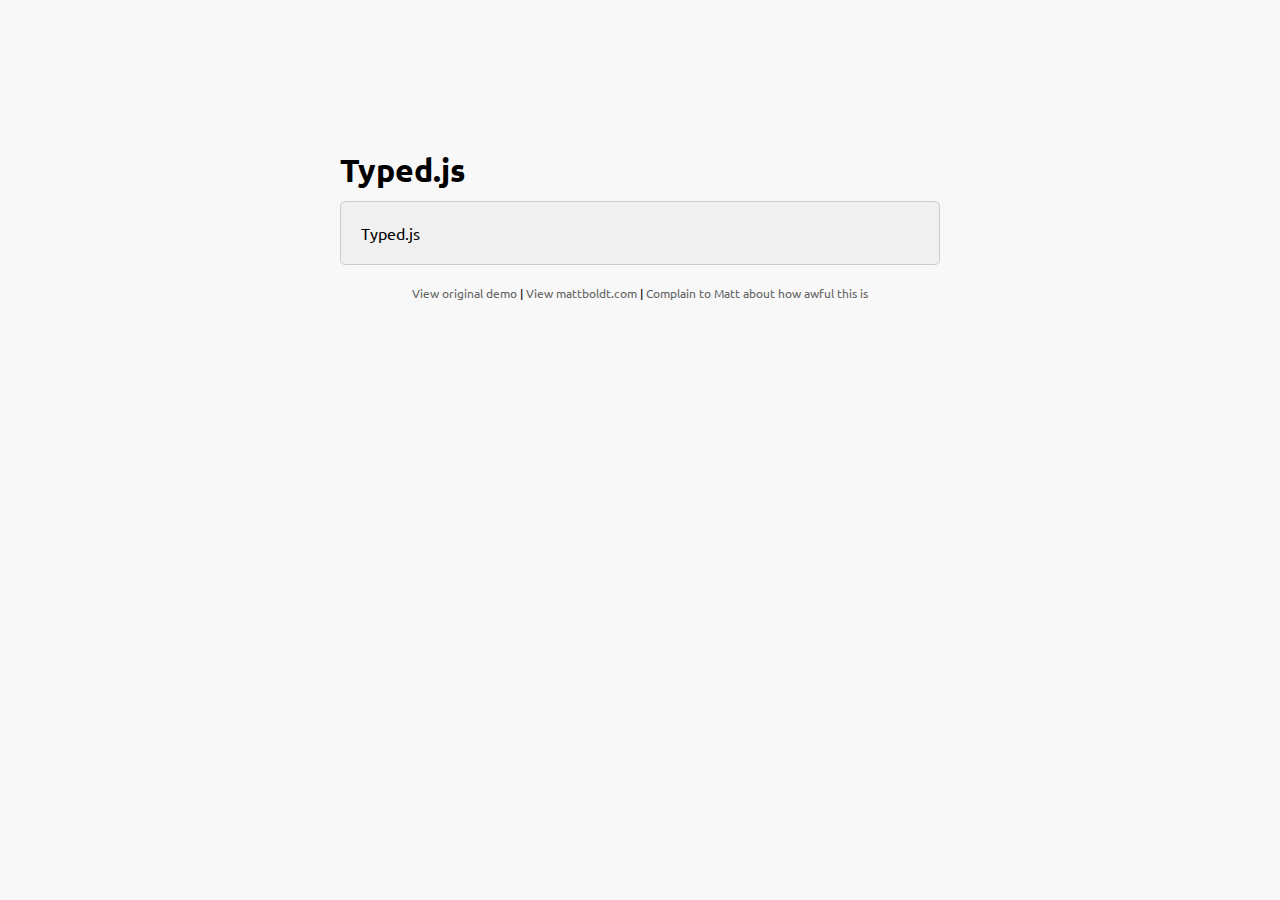
<file: public/typed.js/index.htm>
<!doctype html>
<html lang="en">
<head>
    <meta charset="UTF-8">
    <title>Typed.js - Type your heart out</title>
    <!-- Get jQuery -->
    <script src="http://ajax.googleapis.com/ajax/libs/jquery/1.9.1/jquery.min.js"></script>
    <script src="js/typed.js" type="text/javascript"></script>
    <script>
    $(function(){

        $("#typed").typed({
            strings: ["Typed.js is a <strong>jQuery</strong> plugin.", "It <em>types</em> out sentences.", "And then deletes them.", "Try it out!"],
            typeSpeed: 30,
            backDelay: 500,
            loop: false,
            contentType: 'html', // or text
            // defaults to false for infinite loop
            loopCount: false,
            callback: function(){ foo(); },
            resetCallback: function() { newTyped(); }
        });

        $(".reset").click(function(){
            $("#typed").typed('reset');
        });

    });

    function newTyped(){ /* A new typed object */ }

    function foo(){ console.log("Callback"); }

    </script>
    <link href="main.css" rel="stylesheet"/>
    <style>
        /* code for animated blinking cursor */
        .typed-cursor{
            opacity: 1;
            font-weight: 100;
            -webkit-animation: blink 0.7s infinite;
            -moz-animation: blink 0.7s infinite;
            -ms-animation: blink 0.7s infinite;
            -o-animation: blink 0.7s infinite;
            animation: blink 0.7s infinite;
        }
        @-keyframes blink{
            0% { opacity:1; }
            50% { opacity:0; }
            100% { opacity:1; }
        }
        @-webkit-keyframes blink{
            0% { opacity:1; }
            50% { opacity:0; }
            100% { opacity:1; }
        }
        @-moz-keyframes blink{
            0% { opacity:1; }
            50% { opacity:0; }
            100% { opacity:1; }
        }
        @-ms-keyframes blink{
            0% { opacity:1; }
            50% { opacity:0; }
            100% { opacity:1; }
        }
        @-o-keyframes blink{
            0% { opacity:1; }
            50% { opacity:0; }
            100% { opacity:1; }
        }
    </style>
</head>
<body>

    <div class="wrap">
        <h1 class="h1">Typed.js</h1>

        <div class="type-wrap">
            <span id="typed" style="white-space:pre;"></span>
        </div>

        <div class="links">
            <a href="http://www.mattboldt.com/demos/typed-js">View original demo</a> | <a href="http://www.mattboldt.com">View mattboldt.com</a> | <a href="http://www.twitter.com/atmattb">Complain to Matt about how awful this is</a>
        </div>
    </div>

</body>
</html>
</file>
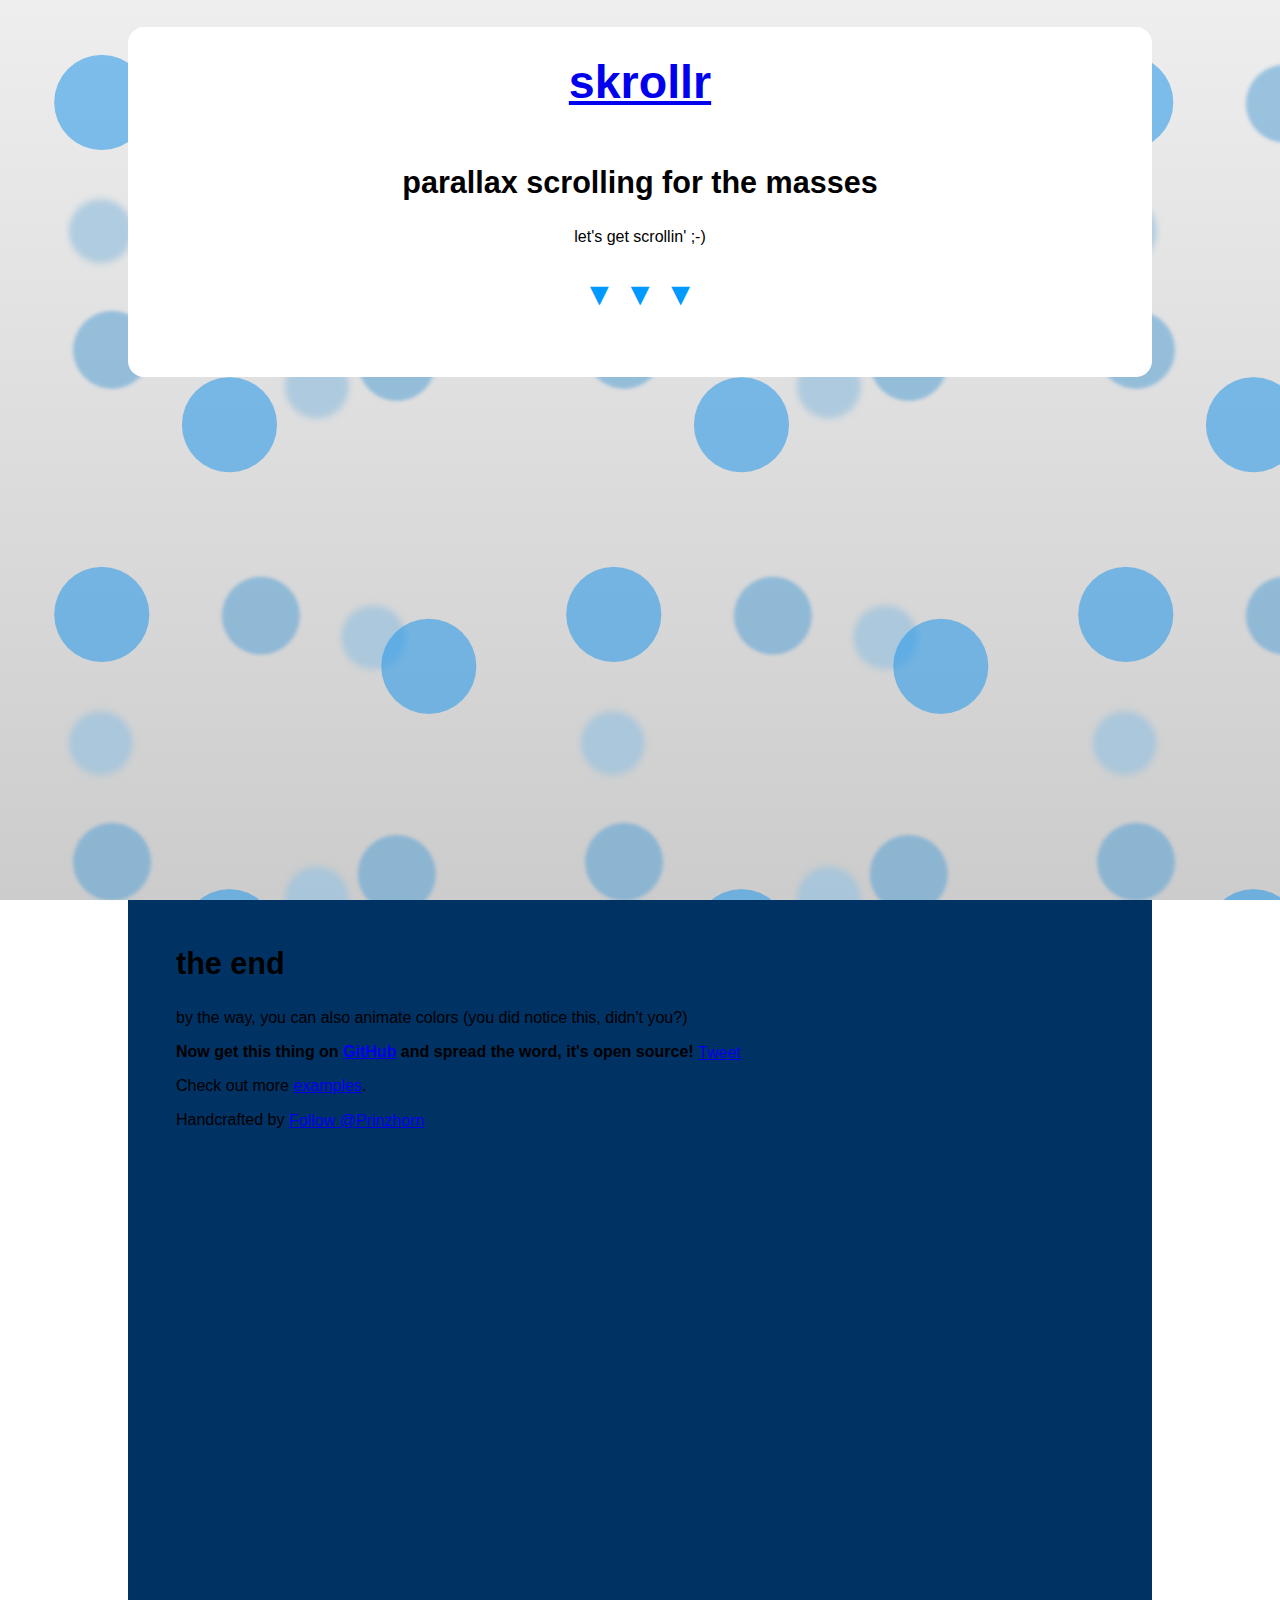
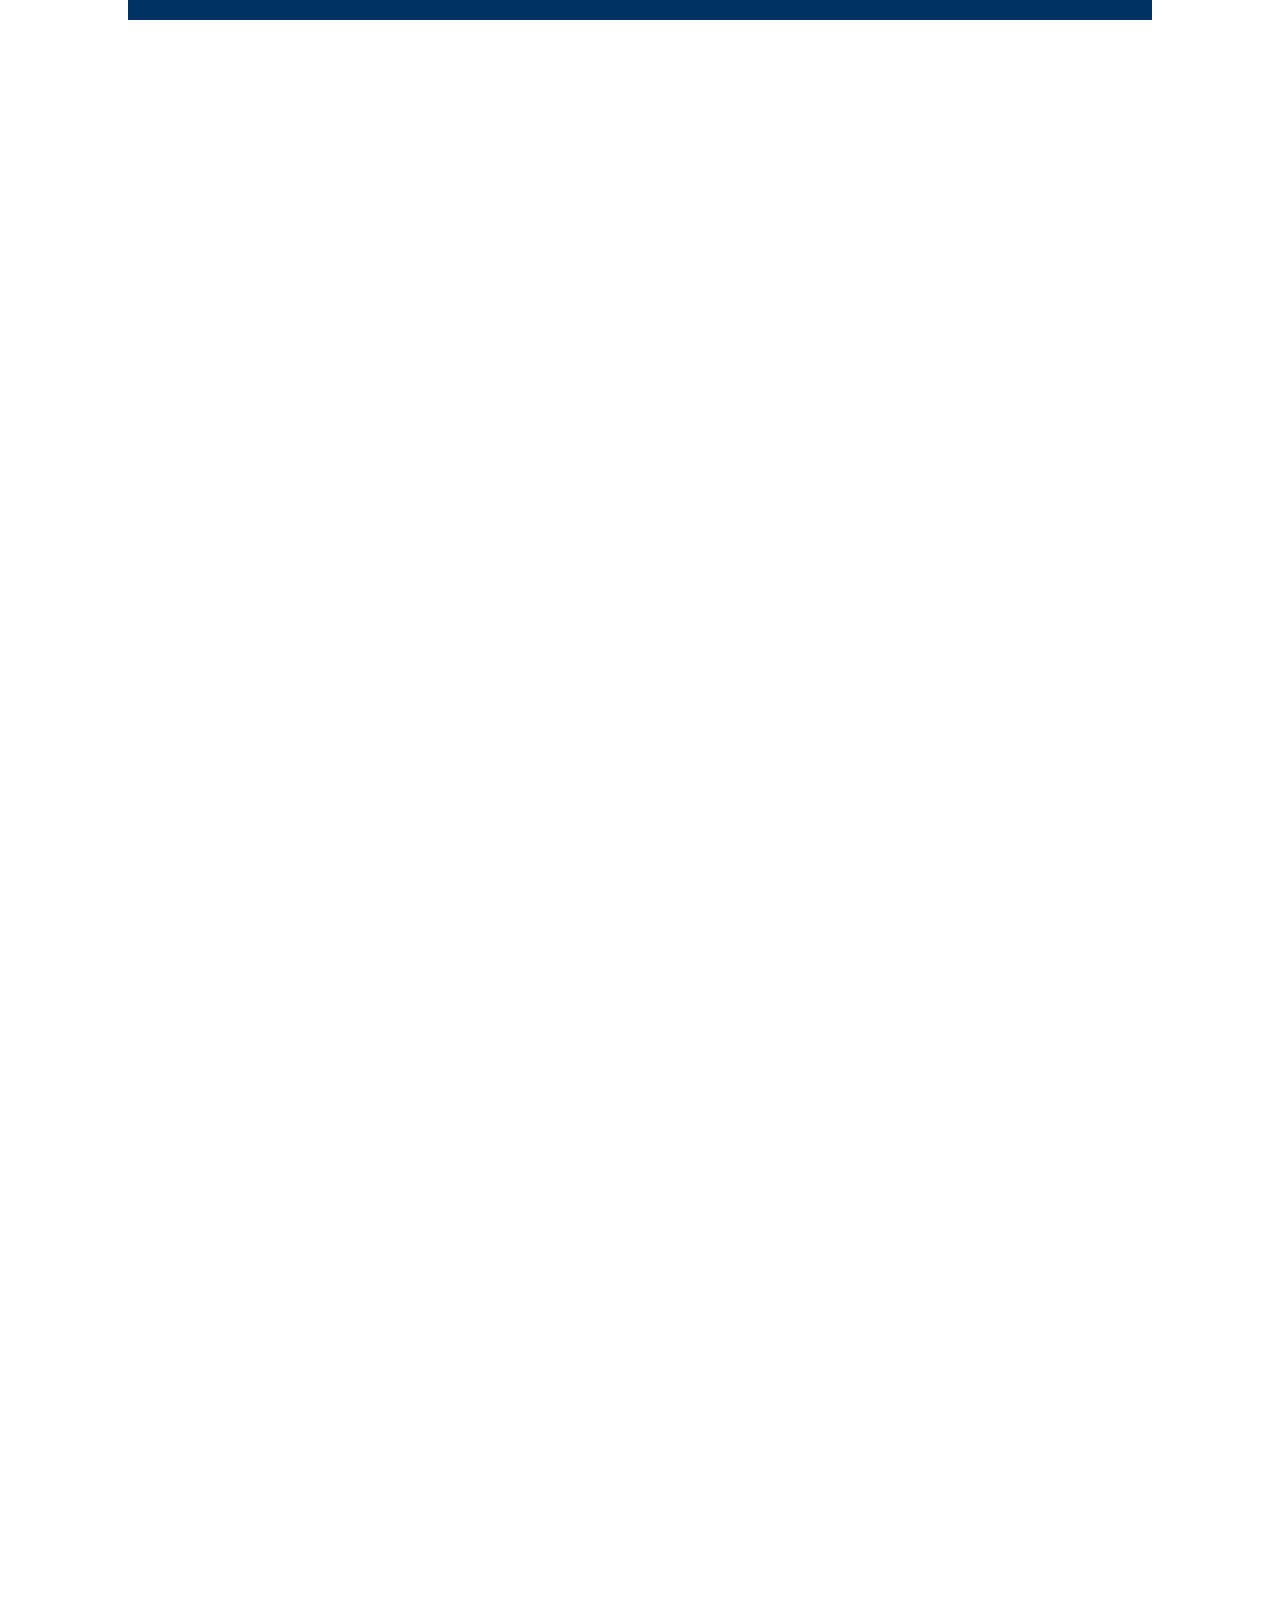
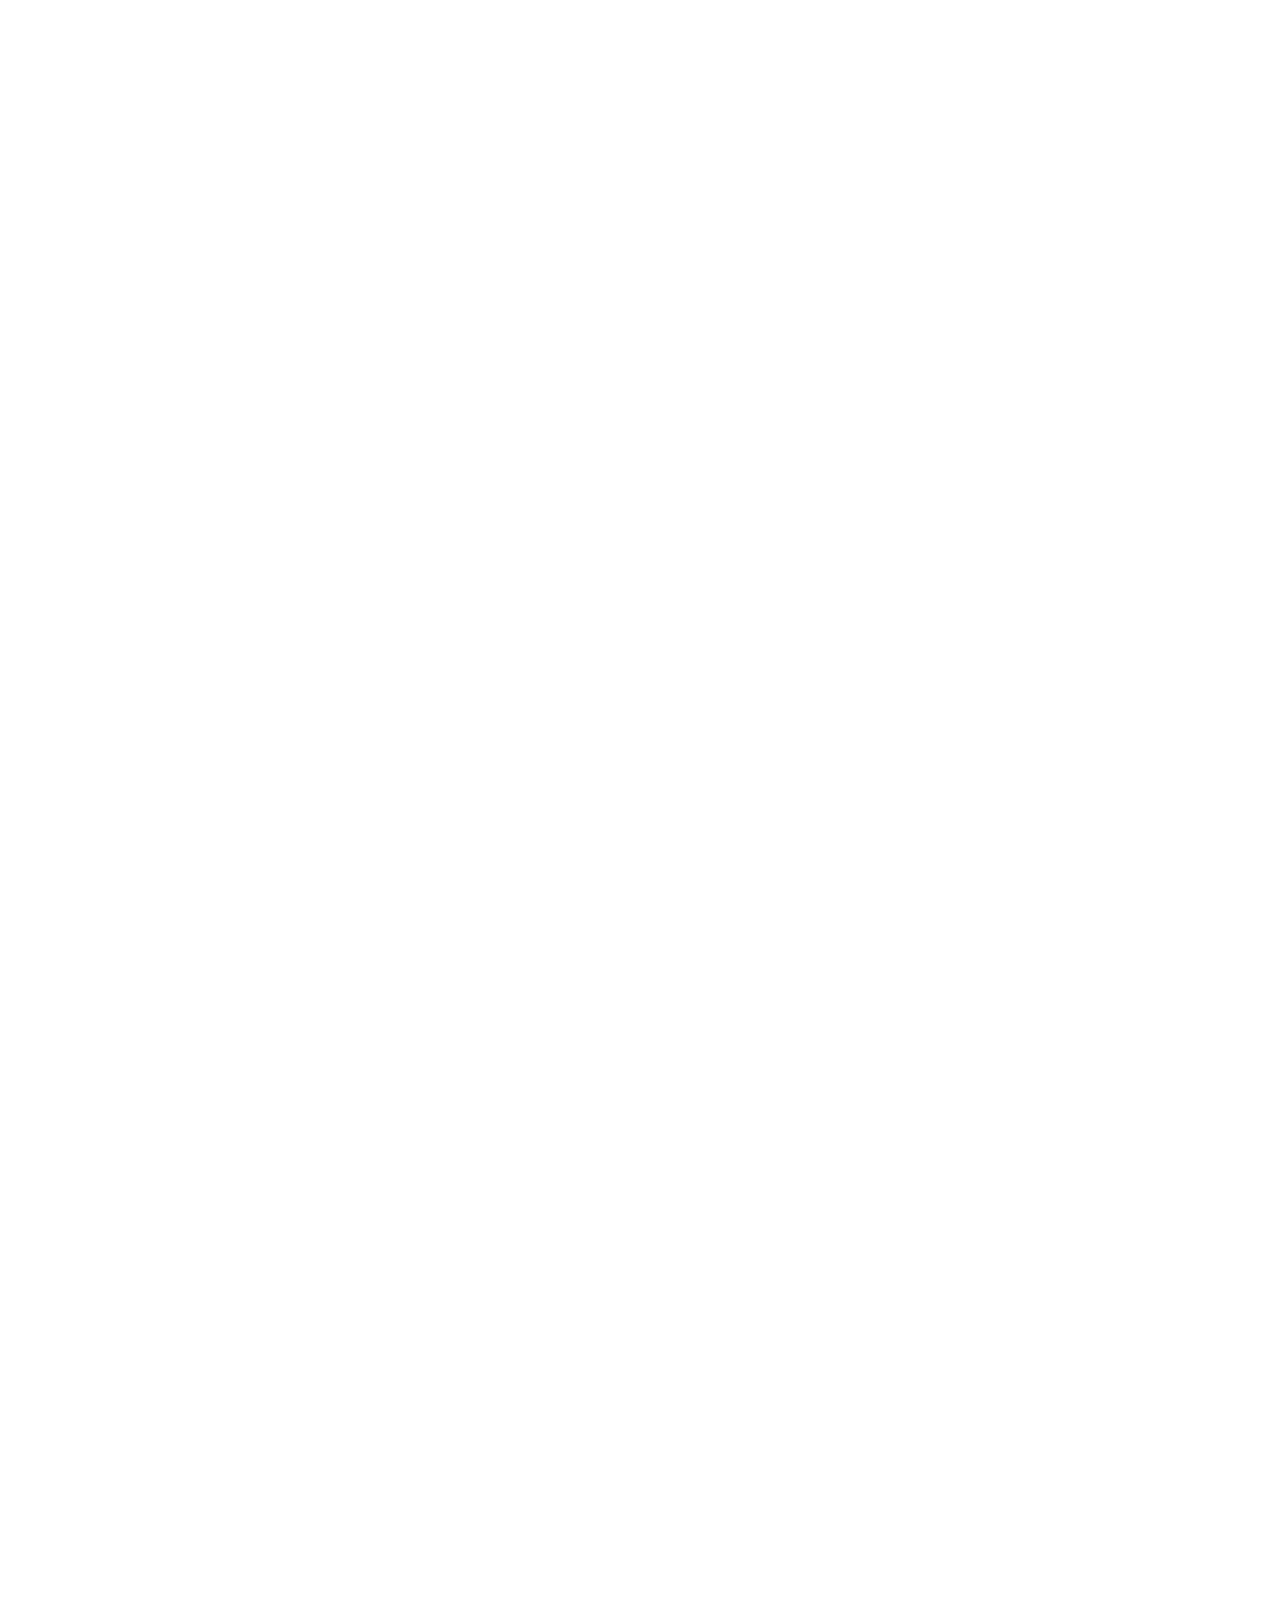
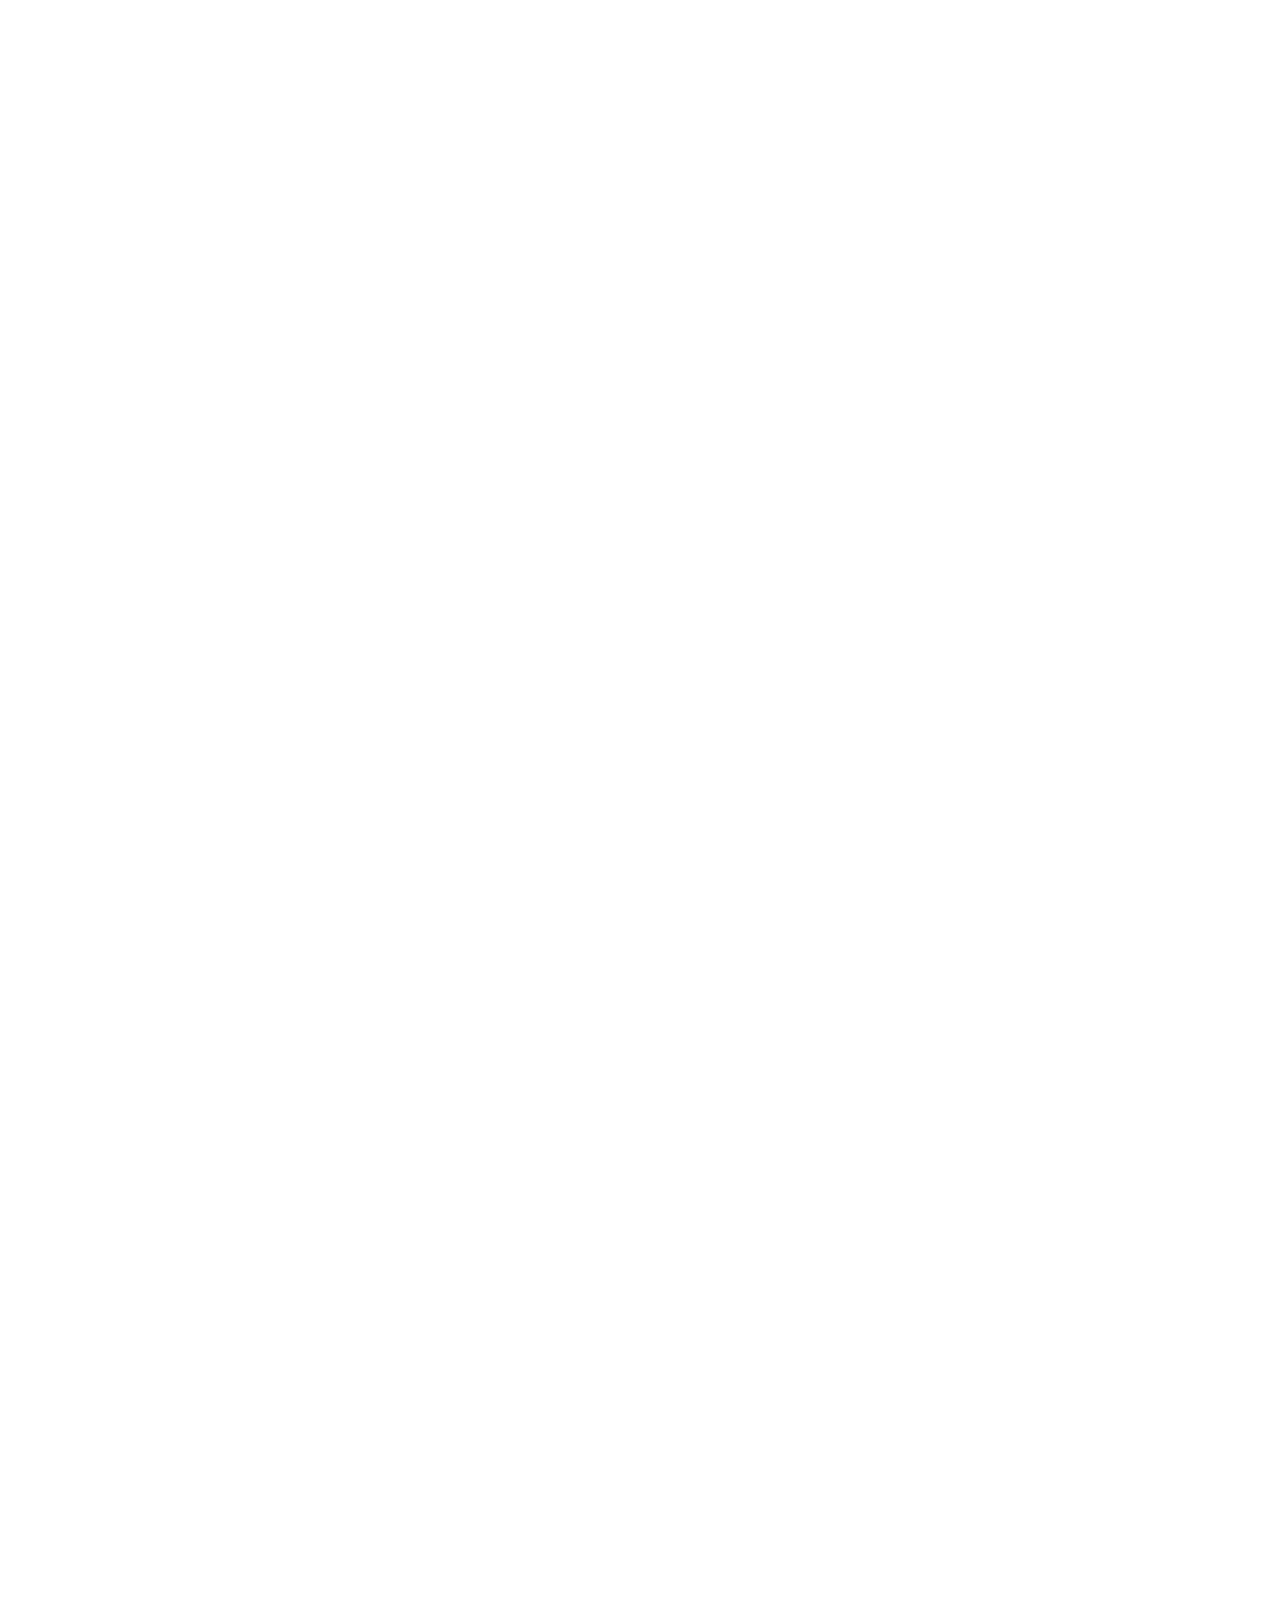
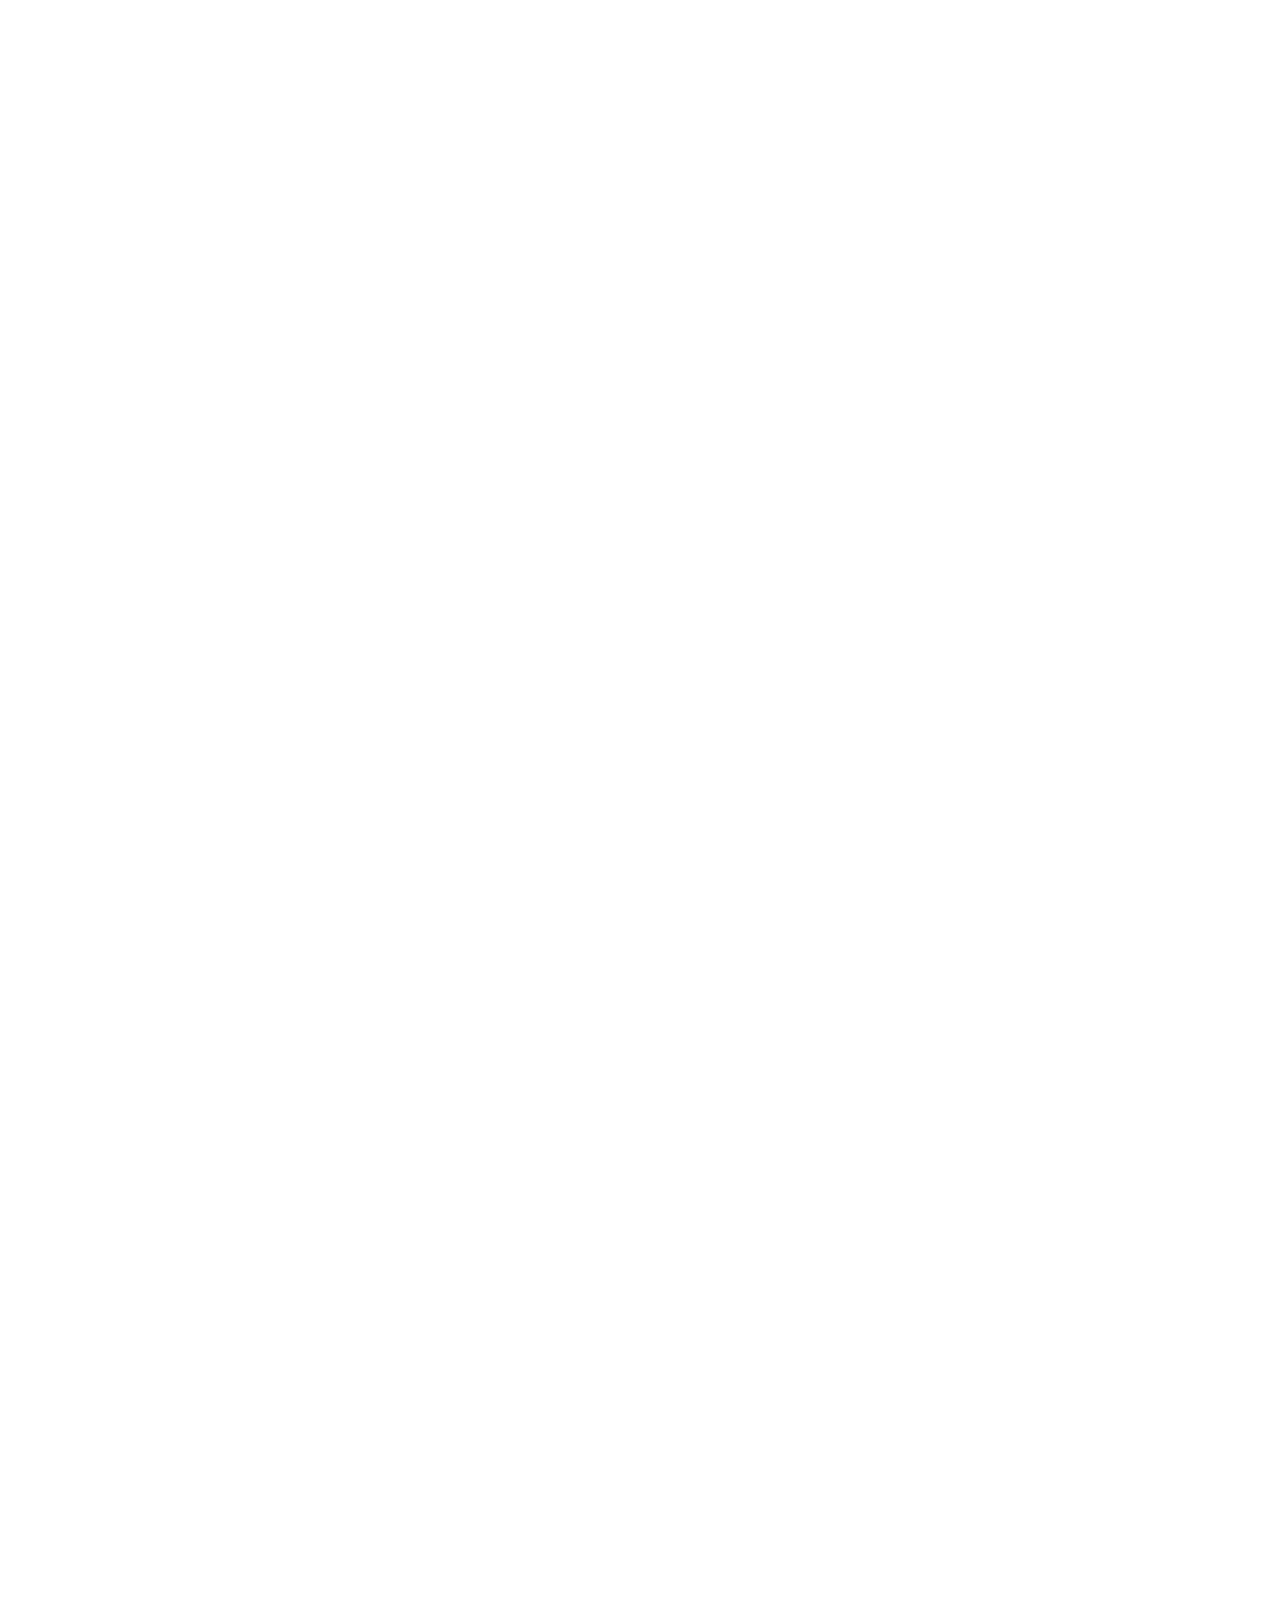
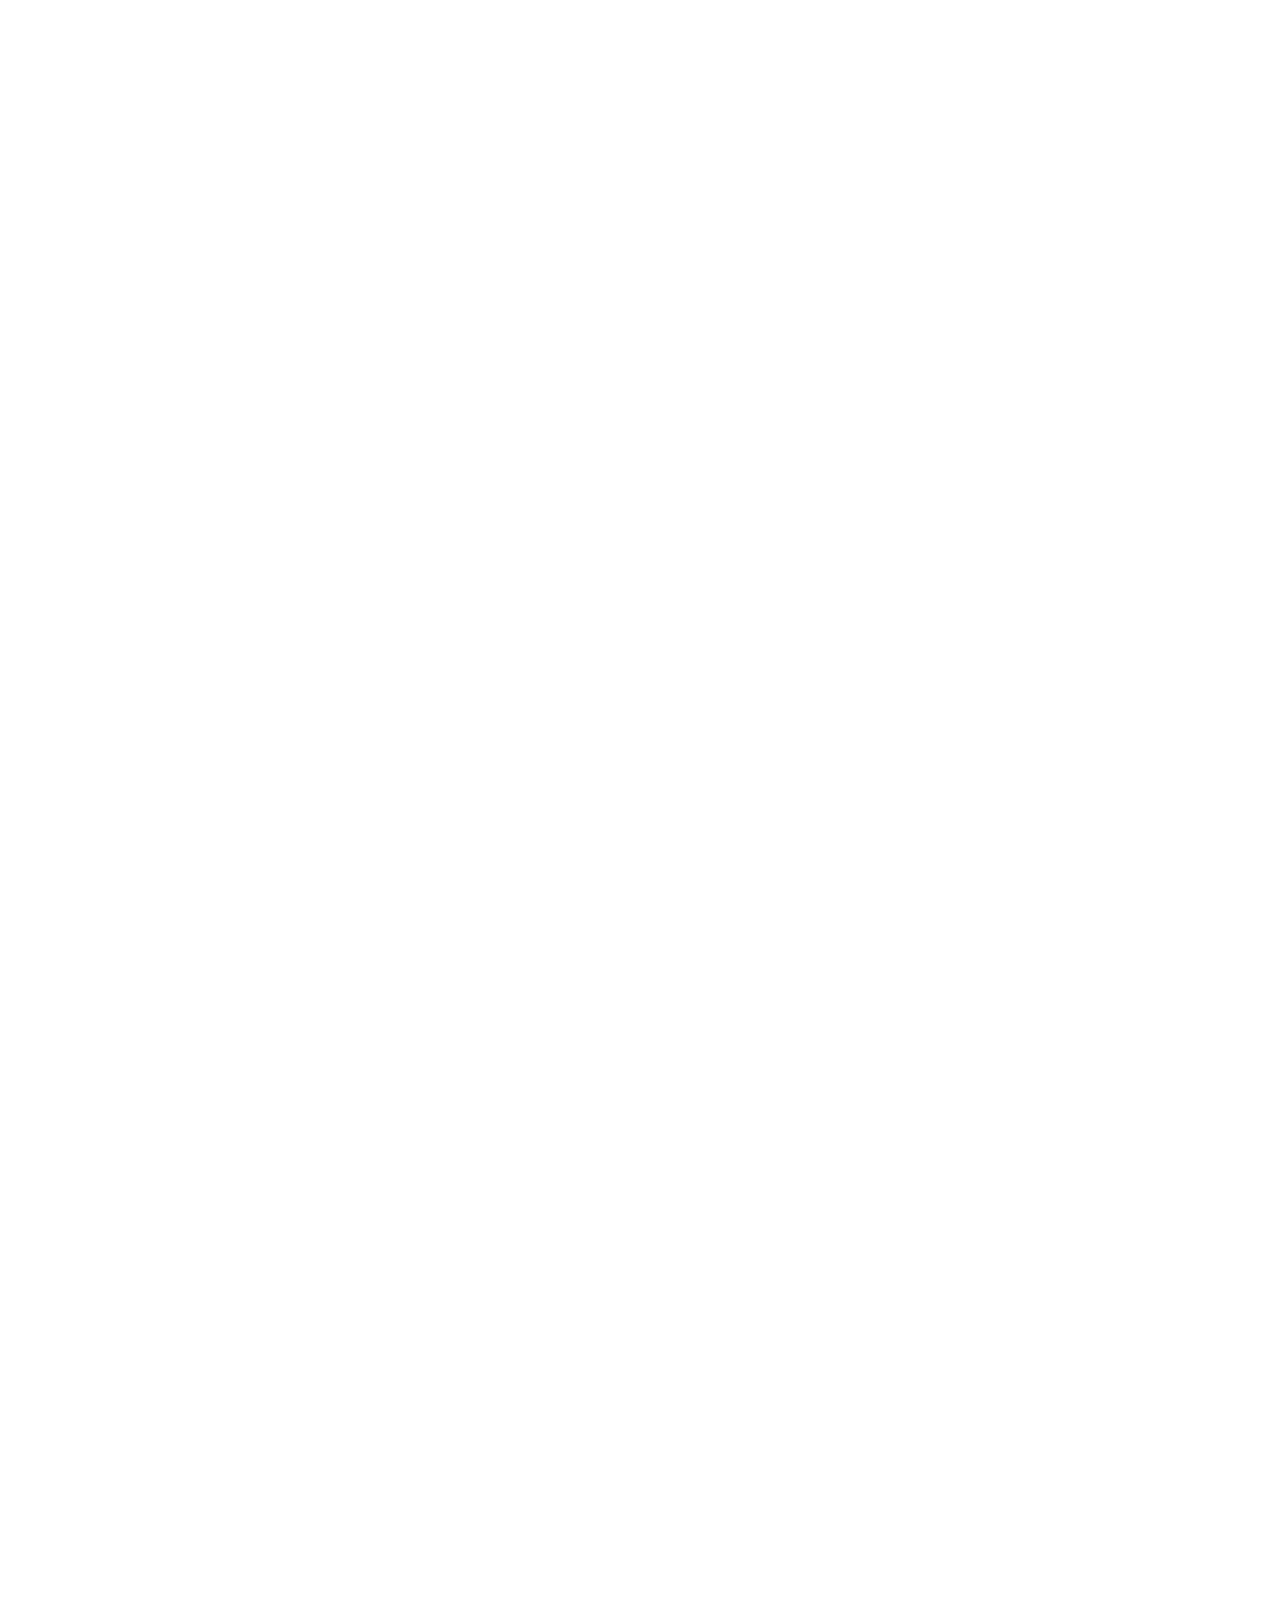
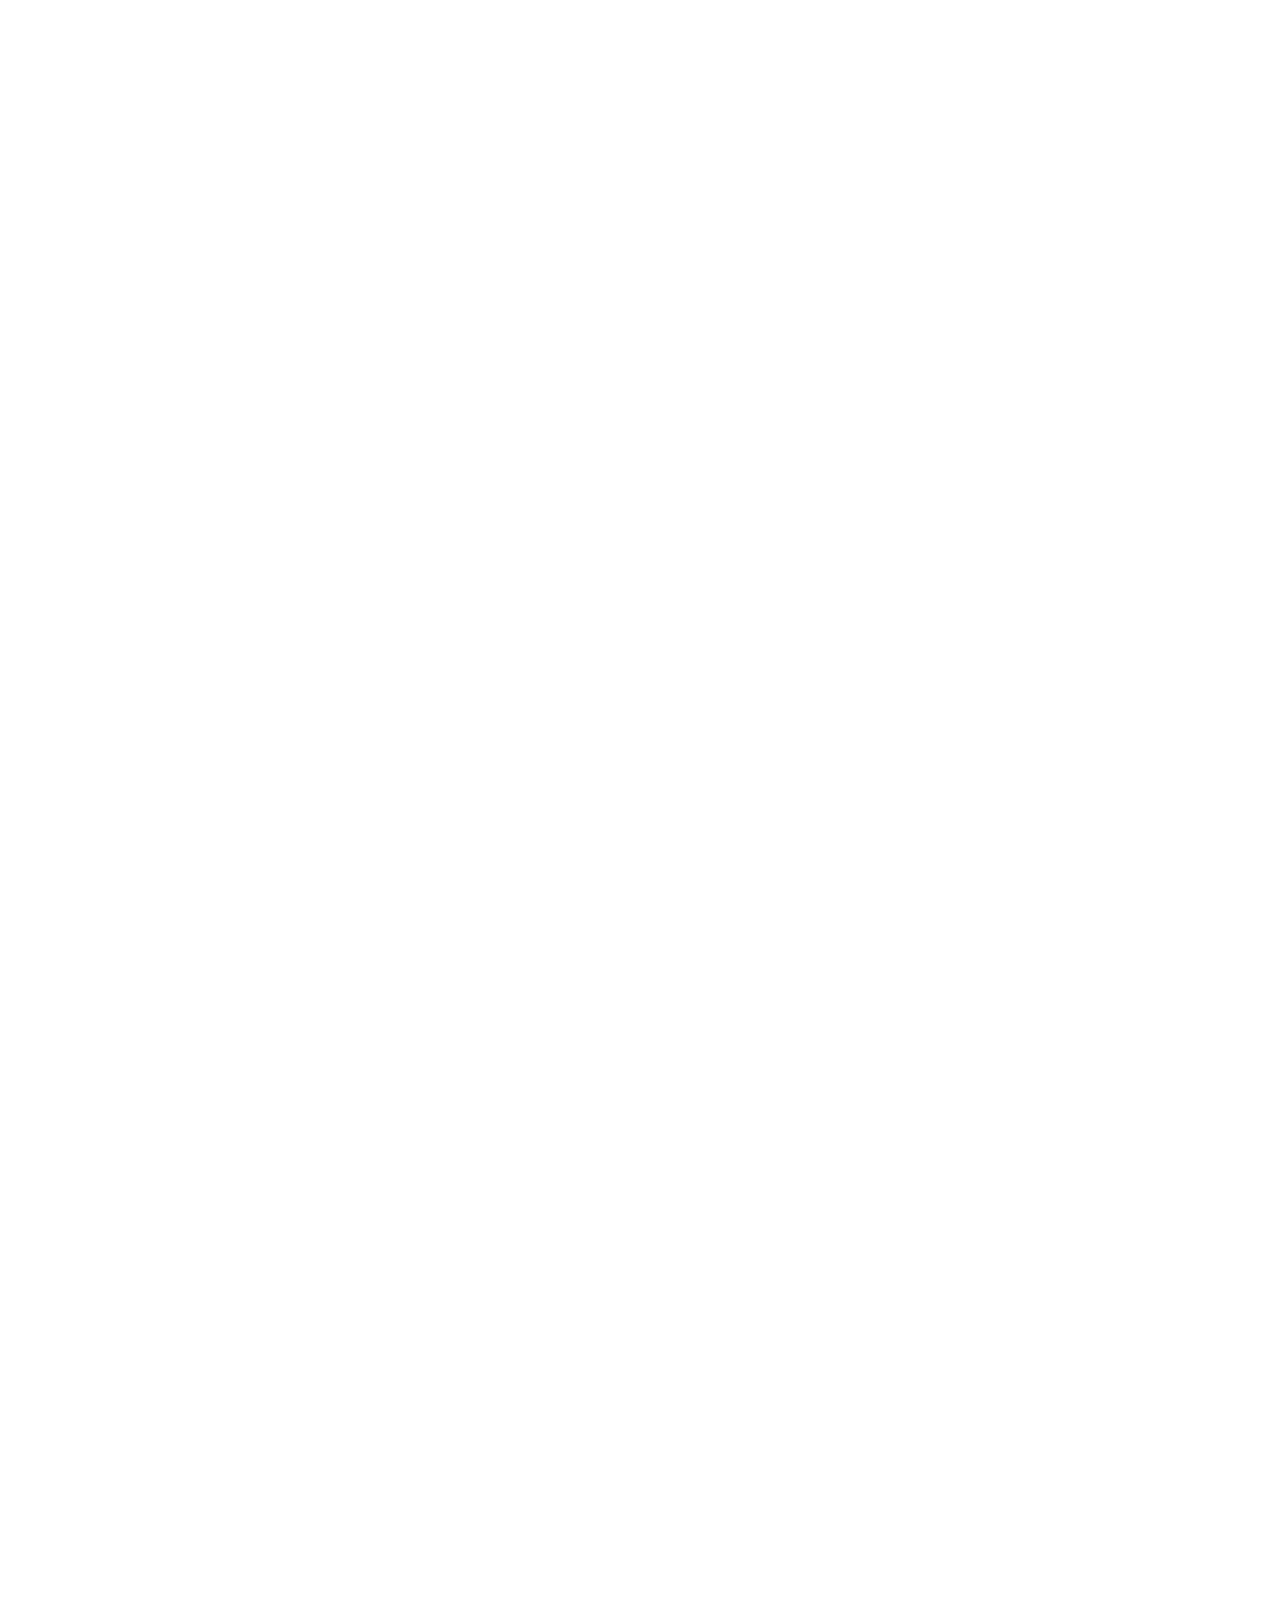
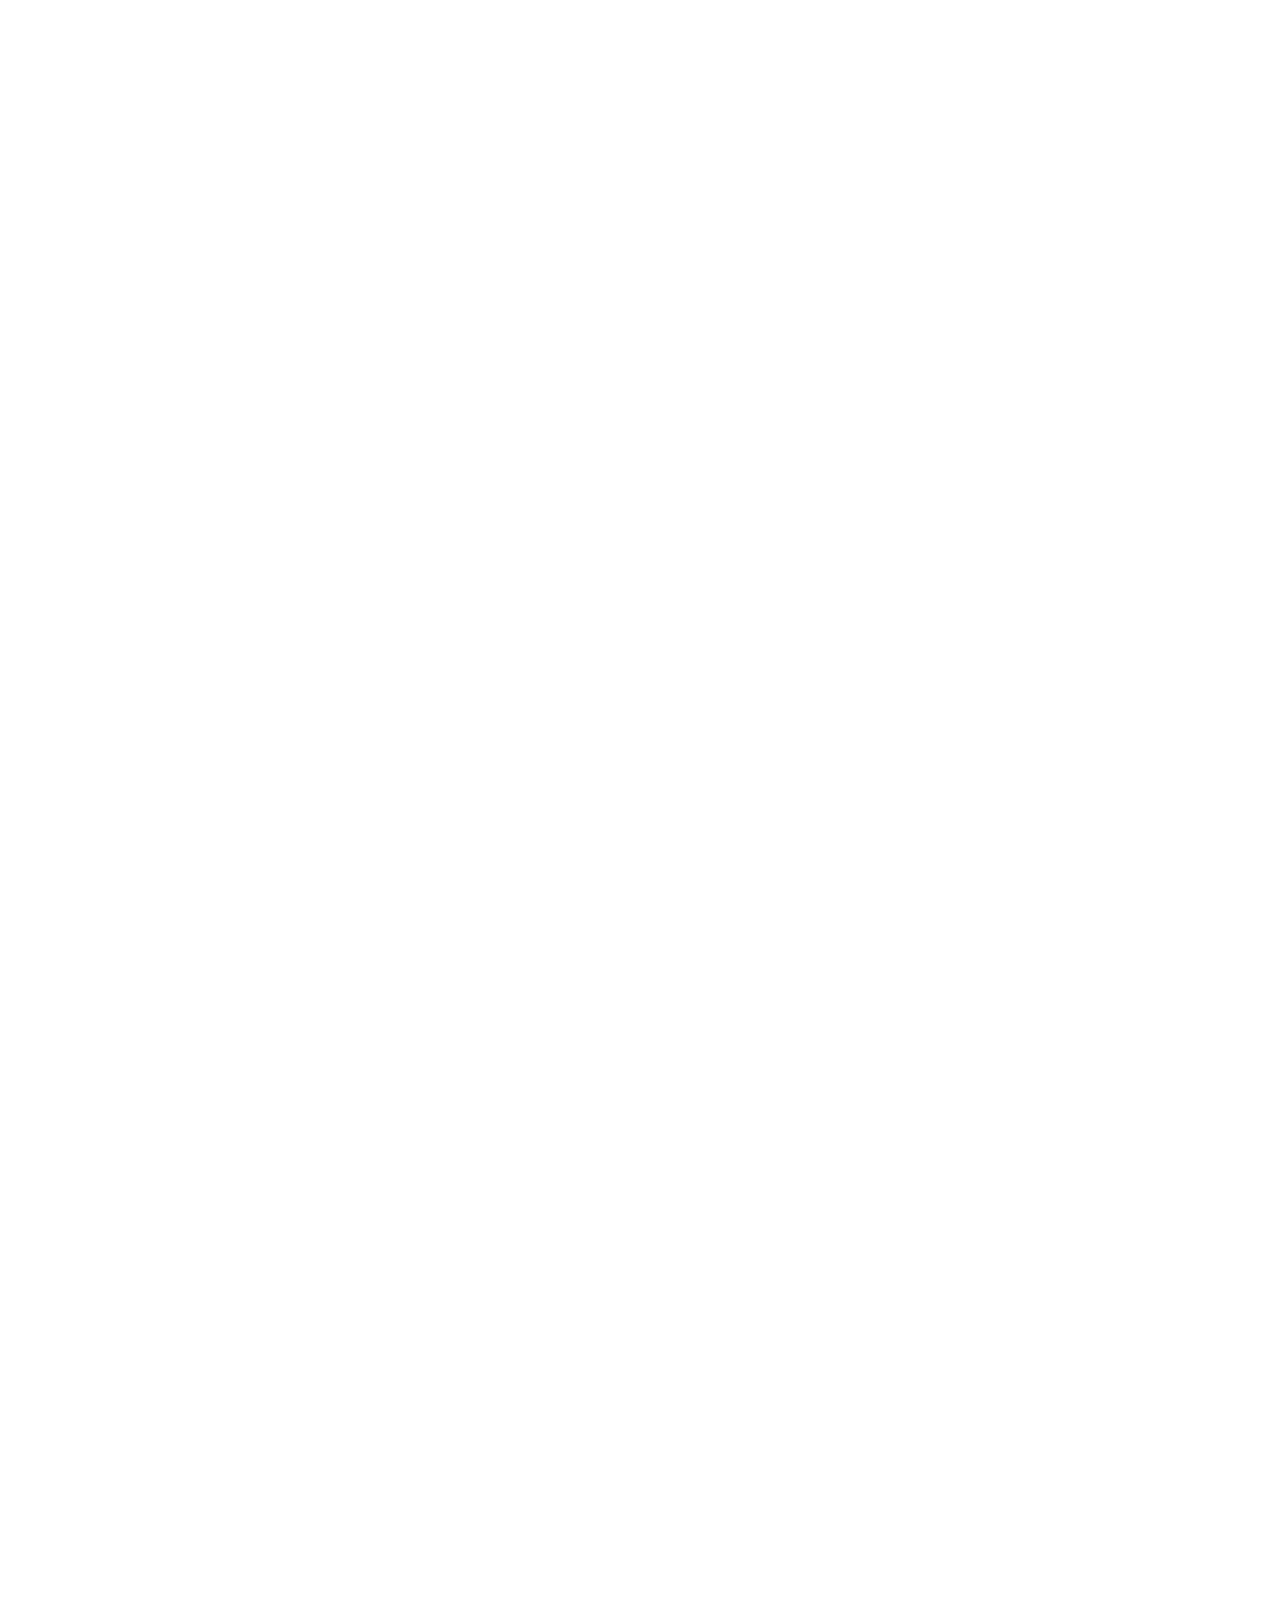
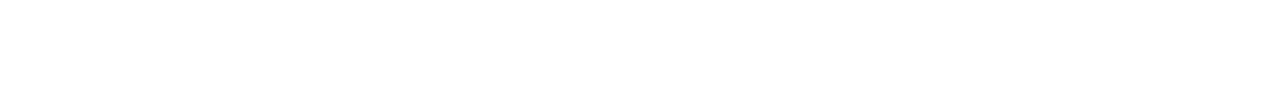
<file: public/libraries/skrollr_master/index.html>
<!DOCTYPE html>
<html>
<head>
	<meta charset="utf-8">

	<meta name="viewport" content="width=device-width, initial-scale=1, maximum-scale=1">

	<title>skrollr - parallax scrolling for the masses</title>

	<link href="examples/fixed-positioning.css" rel="stylesheet" type="text/css" />
	<link href="examples/main.css" rel="stylesheet" type="text/css" />
</head>

<body>
	<div id="bg1" data-0="background-position:0px 0px;" data-end="background-position:-500px -10000px;"></div>
	<div id="bg2" data-0="background-position:0px 0px;" data-end="background-position:-500px -8000px;"></div>
	<div id="bg3" data-0="background-position:0px 0px;" data-end="background-position:-500px -6000px;"></div>

	<div id="progress" data-0="width:0%;background:hsl(200, 100%, 50%);" data-end="width:100%;background:hsl(920, 100%, 50%);"></div>

	<div id="intro" data-0="opacity:1;top:3%;transform:rotate(0deg);transform-origin:0 0;" data-500="opacity:0;top:-10%;transform:rotate(-90deg);">
		<h1><a href="https://github.com/Prinzhorn/skrollr">skrollr</a></h1>
		<h2>parallax scrolling for the masses</h2>
		<p>let's get scrollin' ;-)</p>
		<p class="arrows">▼&nbsp;▼&nbsp;▼</p>
	</div>

	<div id="transform" data-500="transform:scale(0) rotate(0deg);" data-1000="transform:scale(1) rotate(1440deg);opacity:1;" data-1600="" data-1700="transform:scale(5) rotate(3240deg);opacity:0;">
		<h2>transform</h2>
		<p>scale, skew and rotate the sh** out of any element</p>
	</div>

	<div id="properties" data-1700="top:100%;" data-2200="top:0%;" data-3000="display:block;" data-3700="top:-100%;display:none;">
		<h2>all numeric properties</h2>
		<p>width, height, padding, font-size, z-index, blah blah blah</p>
	</div>

	<div id="easing_wrapper" data-0="display:none;" data-3900="display:block;" data-4900="background:rgba(0, 0, 0, 0);color[swing]:rgb(0,0,0);" data-5900="background:rgba(0,0,0,1);color:rgb(255,255,255);" data-10000="top:0%;" data-12000="top:-100%;">
		<div id="easing" data-3900="left:100%" data-4600="left:25%;">
			<h2>easing?</h2>
			<p>sure.</p>
			<p>let me dim the <span data-3900="" data-4900="color[swing]:rgb(0,0,0);" data-5900="color:rgb(255,255,0);">lights</span> for this one...</p>
			<p data-5900="opacity:0;font-size:100%;" data-6500="opacity:1;font-size:150%;">you can set easings for each property and define own easing functions</p>
		</div>

		<div class="drop" data-6500="left:15%;bottom:100%;" data-9500="bottom:0%;">linear</div>
		<div class="drop" data-6500="left:25%;bottom[quadratic]:100%;" data-9500="bottom:0%;">quadratic</div>
		<div class="drop" data-6500="left:35%;bottom[cubic]:100%;" data-9500="bottom:0%;">cubic</div>
		<div class="drop" data-6500="left:45%;bottom[swing]:100%;" data-9500="bottom:0%;">swing</div>
		<div class="drop" data-6500="left:55%;bottom[WTF]:100%;" data-9500="bottom:0%;">WTF</div>
		<div class="drop" data-6500="left:65%;bottom[inverted]:100%;" data-9500="bottom:0%;">inverted</div>
		<div class="drop" data-6500="left:75%;bottom[bounce]:100%;" data-9500="bottom:0%;">bounce</div>
	</div>

	<div id="download" data-10000="top[cubic]:100%;border-radius[cubic]:0em;background:rgb(0,50,100);border-width:0px;" data-12000="top:10%;border-radius:2em;background:rgb(190,230,255);border-width:10px;">
		<h2>the end</h2>
		<p>by the way, you can also animate colors (you did notice this, didn't you?)</p>
		<p><strong>Now get this thing on <a href="https://github.com/Prinzhorn/skrollr">GitHub</a> and spread the word, it's open source!</strong> <a href="https://twitter.com/share" class="twitter-share-button" data-url="http://prinzhorn.github.com/skrollr/" data-via="Prinzhorn">Tweet</a>
		<script>!function(d,s,id){var js,fjs=d.getElementsByTagName(s)[0];if(!d.getElementById(id)){js=d.createElement(s);js.id=id;js.src="//platform.twitter.com/widgets.js";fjs.parentNode.insertBefore(js,fjs);}}(document,"script","twitter-wjs");</script></p>
		<p>Check out more <a href="https://github.com/Prinzhorn/skrollr/tree/master/examples#examples">examples</a>.</p>
		<p>Handcrafted by <a href="https://twitter.com/Prinzhorn" class="twitter-follow-button" data-show-count="false">Follow @Prinzhorn</a>
		<script>!function(d,s,id){var js,fjs=d.getElementsByTagName(s)[0];if(!d.getElementById(id)){js=d.createElement(s);js.id=id;js.src="//platform.twitter.com/widgets.js";fjs.parentNode.insertBefore(js,fjs);}}(document,"script","twitter-wjs");</script></p>
	</div>

	<div id="scrollbar" data-0="top:0%;margin-top:2px;" data-end="top:100%;margin-top:-52px;"></div>

	<script type="text/javascript" src="dist/skrollr.min.js"></script>

	<!--[if lt IE 9]>
	<script type="text/javascript" src="../skrollr-ie/dist/skrollr.ie.min.js"></script>
	<![endif]-->

	<script type="text/javascript">
	var s = skrollr.init({
		edgeStrategy: 'set',
		easing: {
			WTF: Math.random,
			inverted: function(p) {
				return 1-p;
			}
		}
	});
	</script>
</body>

</html>
</file>
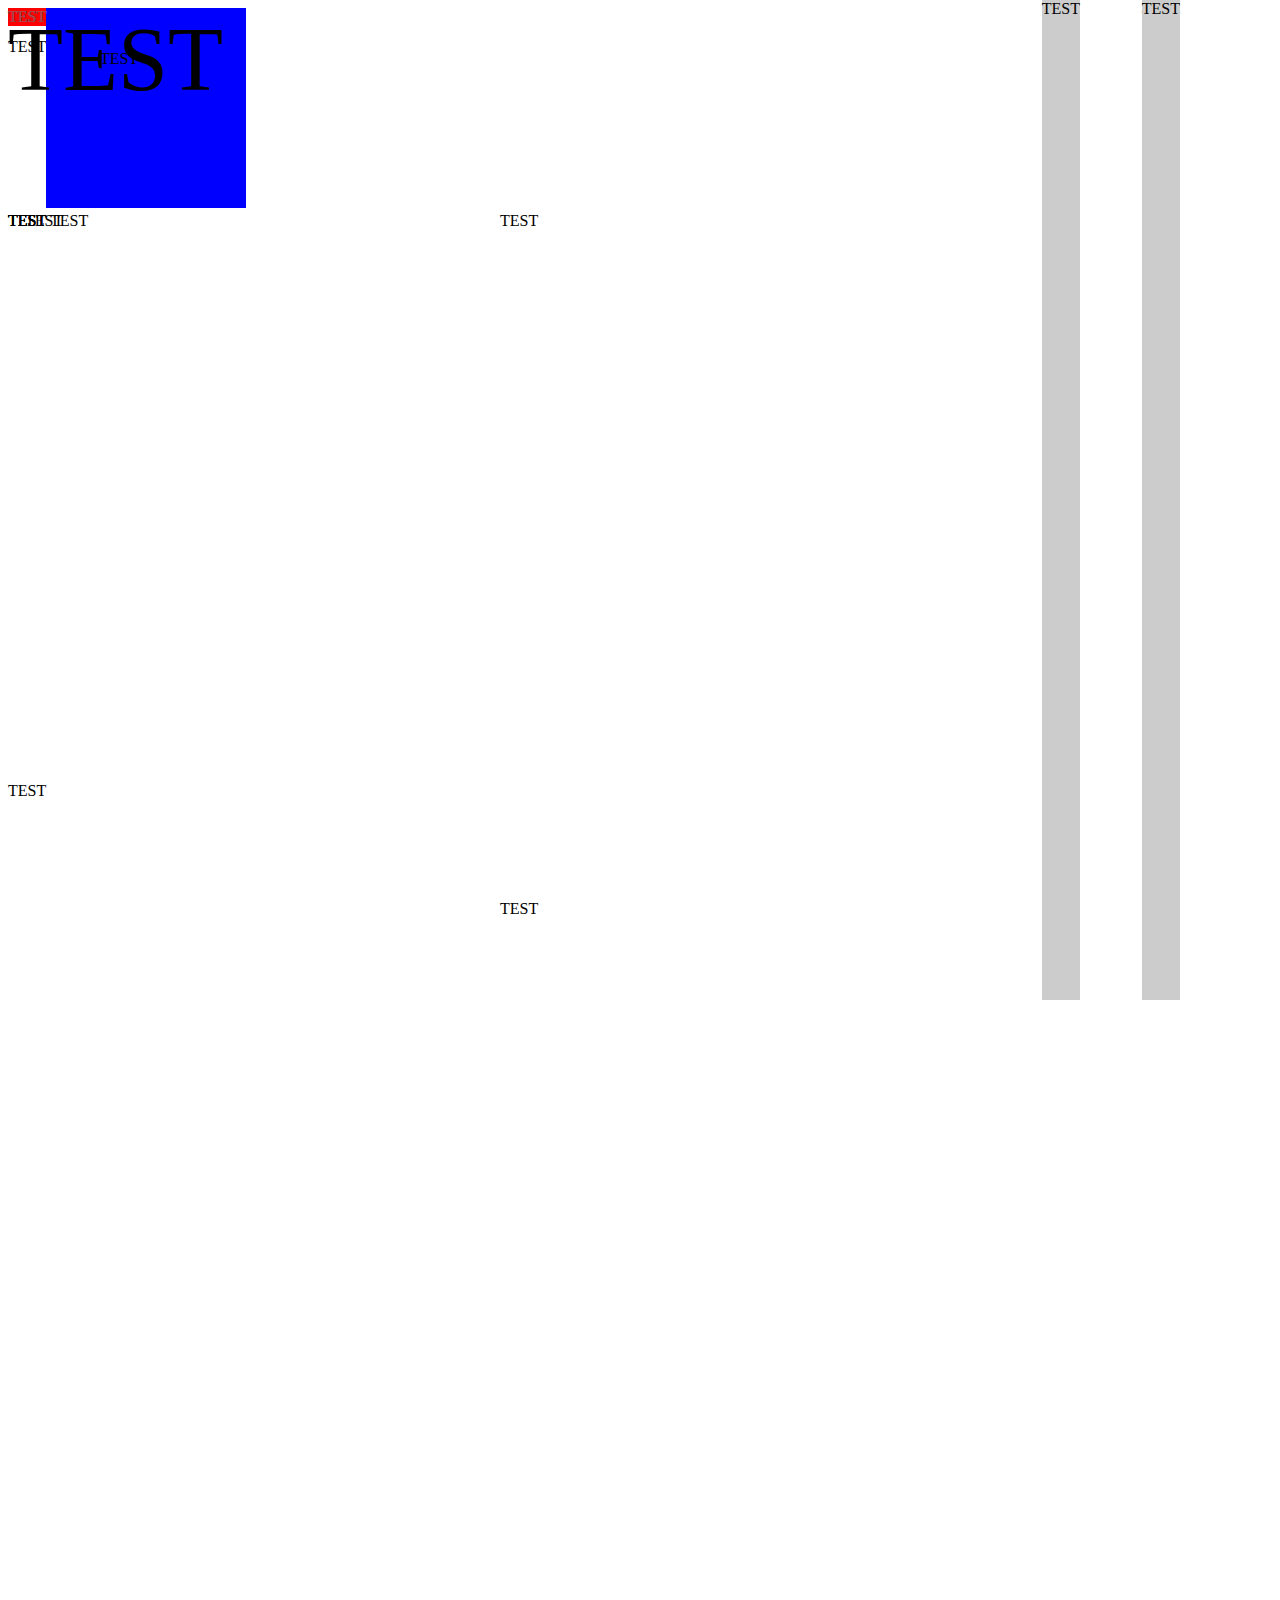
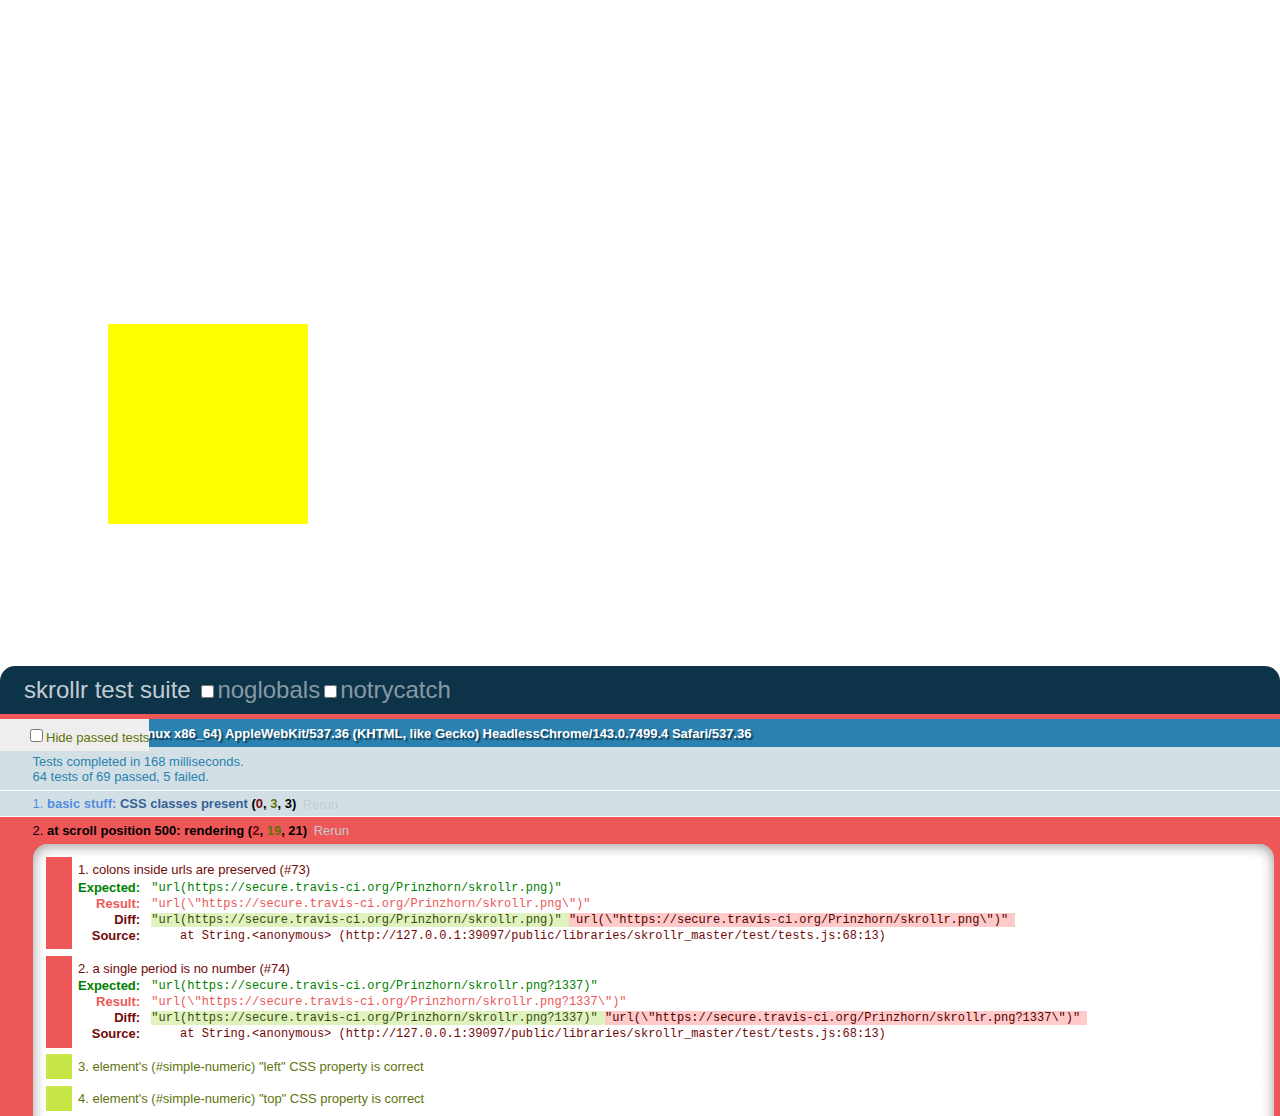
<file: public/libraries/skrollr_master/test/index.html>
<!DOCTYPE html>
<html class="no-skrollr">
<head>
	<meta charset="utf-8" />

	<title>skrollr test suite</title>

	<link rel="stylesheet" type="text/css" href="qunit.css" />

	<style type="text/css">
	#qunit {
		position:fixed;
		bottom:0;
		left:0;
		right:0;
		height:50%;
		overflow:auto;
		z-index:101;
	}

	#anchor-1, #anchor-2 {
		height:1000px;
		background:#ccc;
		position:absolute;
		top:0;
	}

	#foreign-anchor {
		margin:100px;
		padding:100px;
		background:#ff0;
		position:fixed;
	}

	#relative-percentage-offset {
		top:100%;
	}

	#float {
		position:static !important;
	}

	div {position:absolute;}
	</style>

	<script src="../src/skrollr.js" type="text/javascript"></script>
</head>
<body class="notransition">
	<div id="end" data-start="font-size:10px;" data-end="font-size:90px;">TEST</div>
	<div id="simple-numeric" data-_myconst--300="  	left:-100px; top:0px	" data-_myconst-200-start="  top:50px; 		 left:100px; ">TEST</div>
	<div id="compound-numeric" data-_my500--500="margin:0px 10px 20px 30px;" data-_my500="margin:30px 20px 10px 0px;">TEST</div>
	<div id="rgb-color" data-0="color:rgb(0,0,0);" data-500="color:rgb(50,100,150);">TEST</div>
	<div id="rgba-color" data-0="color:rgba(0,0,0,.2);" data-500="color:rgba(50,100,150,.5);">TEST</div>
	<div id="hsl-color" data-0="color:hsl(0,0%,0%);" data-500="color:hsl(3600,50%,50%);">TEST</div>
	<div id="hsla-color" data-0="color:hsla(0,0%,0%,.0);" data-500="color:hsla(3600,50%,50%,.5);">TEST</div>
	<div id="no-interpolation" data-0="right:!0px;" data-499="right:!100px;">TEST</div>
	<div id="anchor-1" data-top-bottom="right:100px;" data-top="right:0px;">TEST</div>
	<div id="anchor-2" data-top="right:0px;" data-top-center="right:200px;">TEST</div>
	<div id="foreign-anchor" data-top="padding:200px;" data-top-center="padding:100px;" data-anchor-target="#anchor-2"></div>
	<div id="float" data-start="float:none;" data-499="float:left;" style="background:red;">TEST</div>

	<svg version="1.1" width="200px" height="200px">
		<rect
			width="200" height="200" style="fill:#0000ff;fill-rule:evenodd;stroke:none"
			id="svg-relative-mode"
			data-top="margin:100px;" data-top-bottom="margin:200px;" />
	</svg>

	<div id="colon-url" data-250="background-image:!none;" data-499='background-image:!url("https://secure.travis-ci.org/Prinzhorn/skrollr.png");'>TEST</div>
	<div id="period-number" data-250="background-image:!none;" data-499='background-image:!url("https://secure.travis-ci.org/Prinzhorn/skrollr.png?1337");'>TEST</div>

	<div id="easing" data-0="left[half1]:0px;" data-500="left[half1]:50px;">TEST</div>
	<div id="easing_with_easing_strategy" data-0="left[half1]:0px;" data-500="left[half1]:50px;" data-edge-strategy="ease">TEST</div>

	<div id="reset-strategy" data-0="left:0px;" data-500="left:50px;" data-edge-strategy="reset" style="left:1337px;">TEST</div>

	<div id="percentage-offset" data-0="left:0px;" data-200p="left:500px;">TEST</div>

	<div id="relative-percentage-offset" data-0="left:0px;" data--100p-bottom-top="left:500px;">TEST</div>

	<div id="auto-z-index" data-0="z-index:!1;" data-250="z-index:auto;">TEST</div>

	<div id="attr" data-0="@title:500;@data-test:skrollr" data-250="@title:250" data-500="@title:0;@data-test:skrollr-test">TEST</div>

	<div id="qunit"></div>

	<script src="qunit.js" type="text/javascript"></script>
	<script src="qunit-numeric-css-property-equals.js" type="text/javascript"></script>
	<script src="jquery.js" type="text/javascript"></script>
	<!--[if lt IE 9]>
	<script type="text/javascript" src="../src/plugins/skrollr.ie.js"></script>
	<![endif]-->
	<script src="tests.js" type="text/javascript"></script>
</body>
</html>
</file>
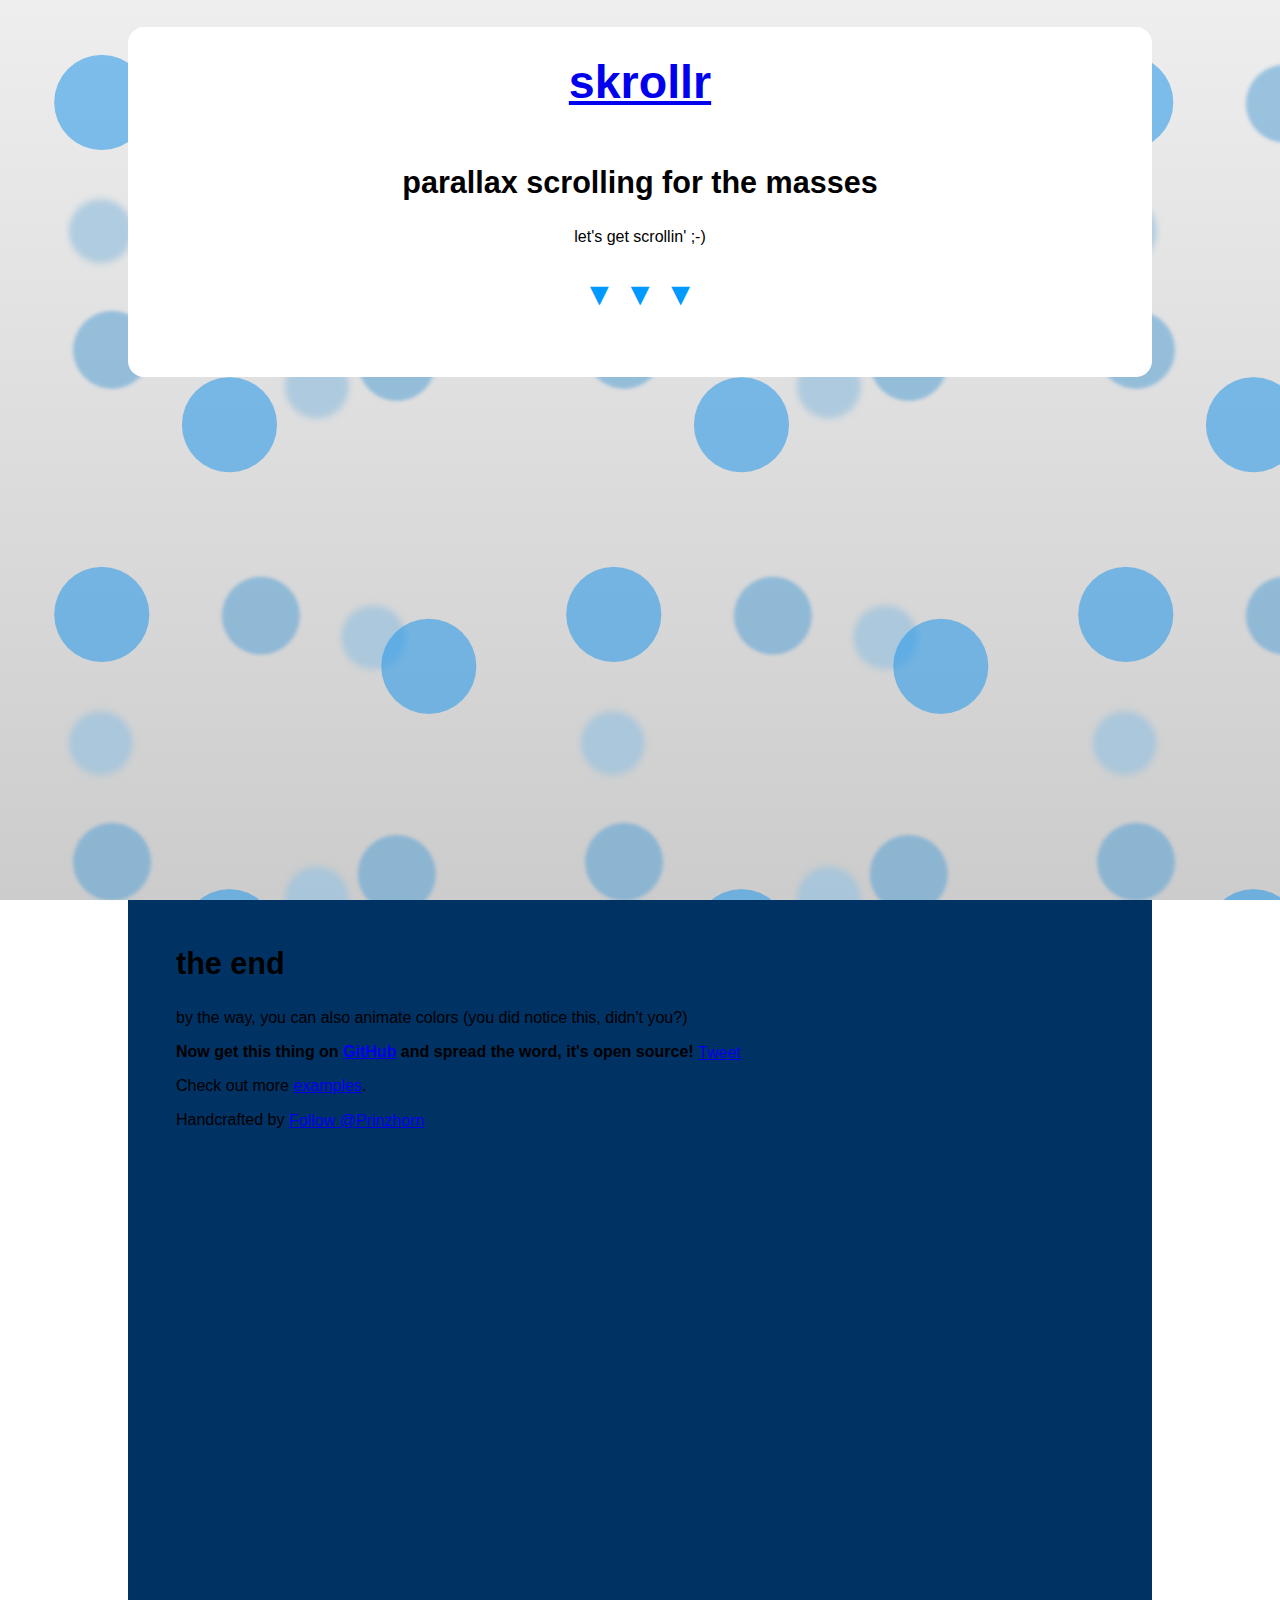
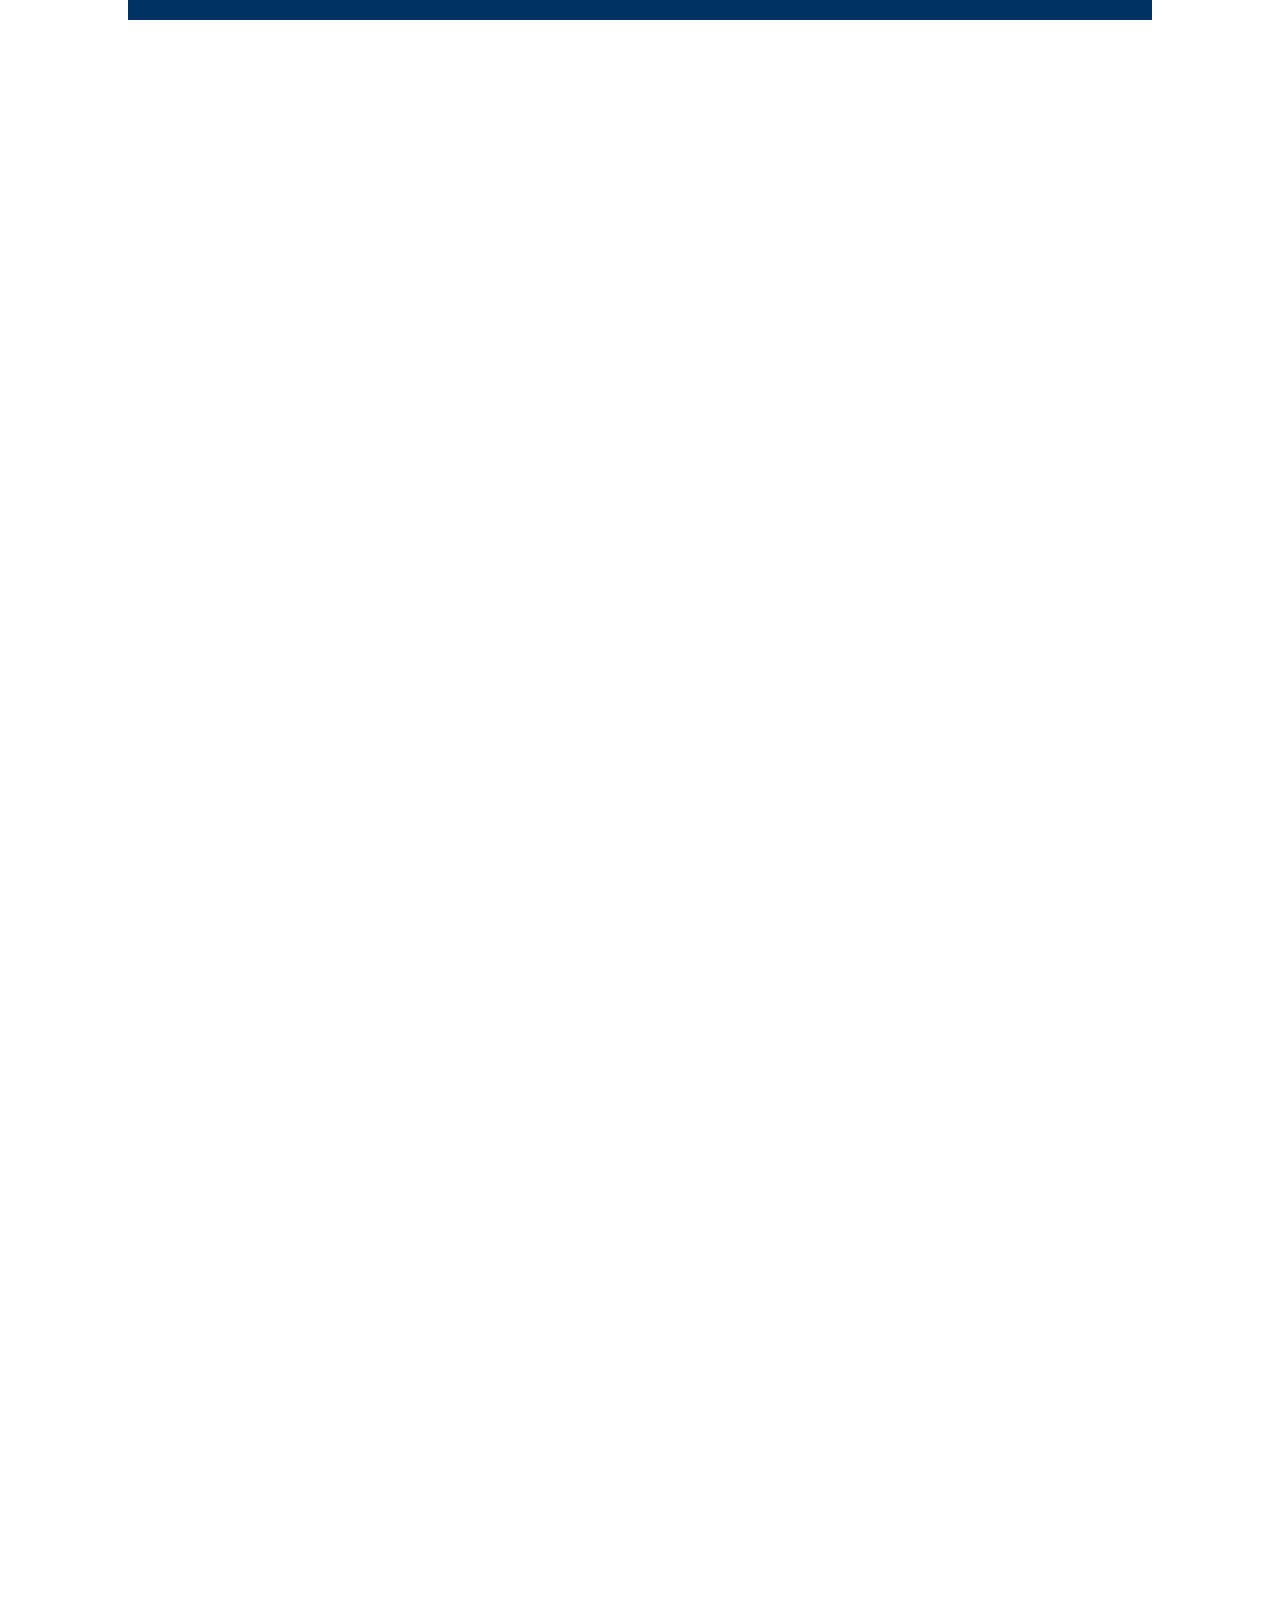
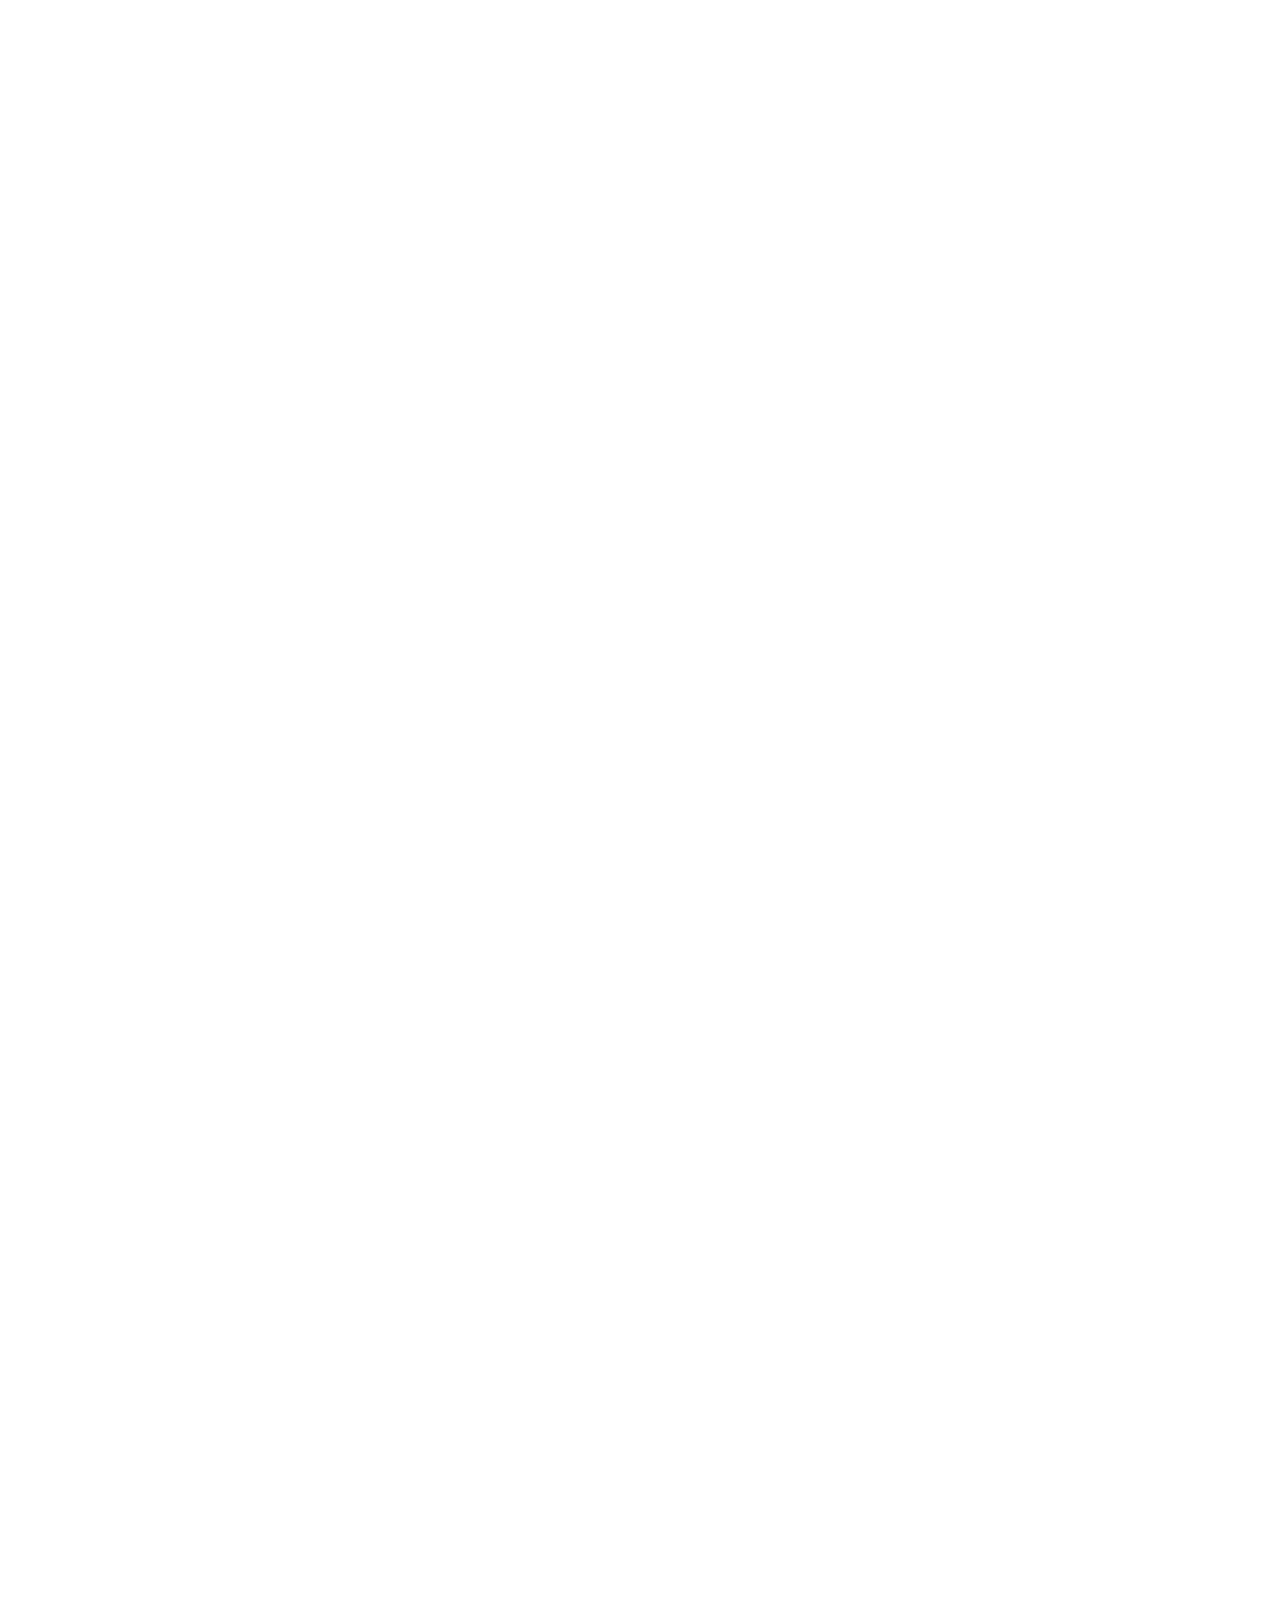
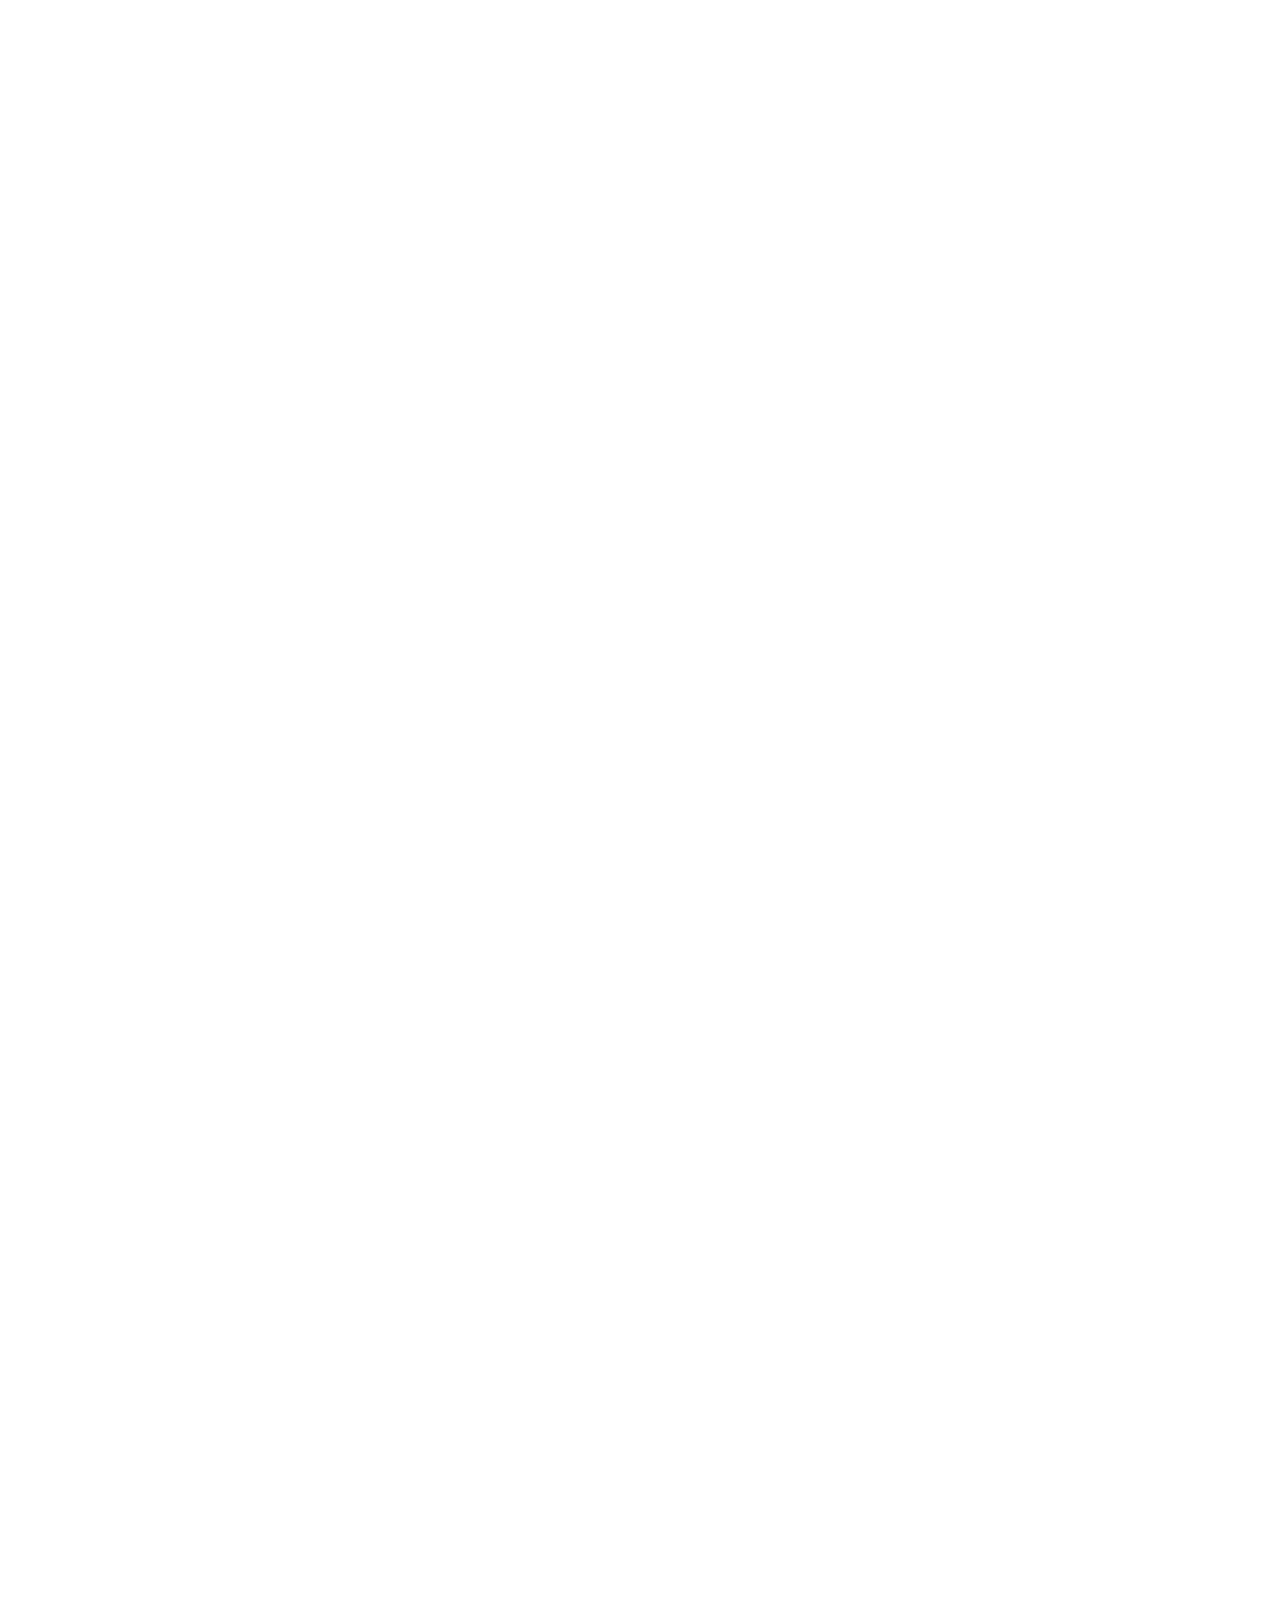
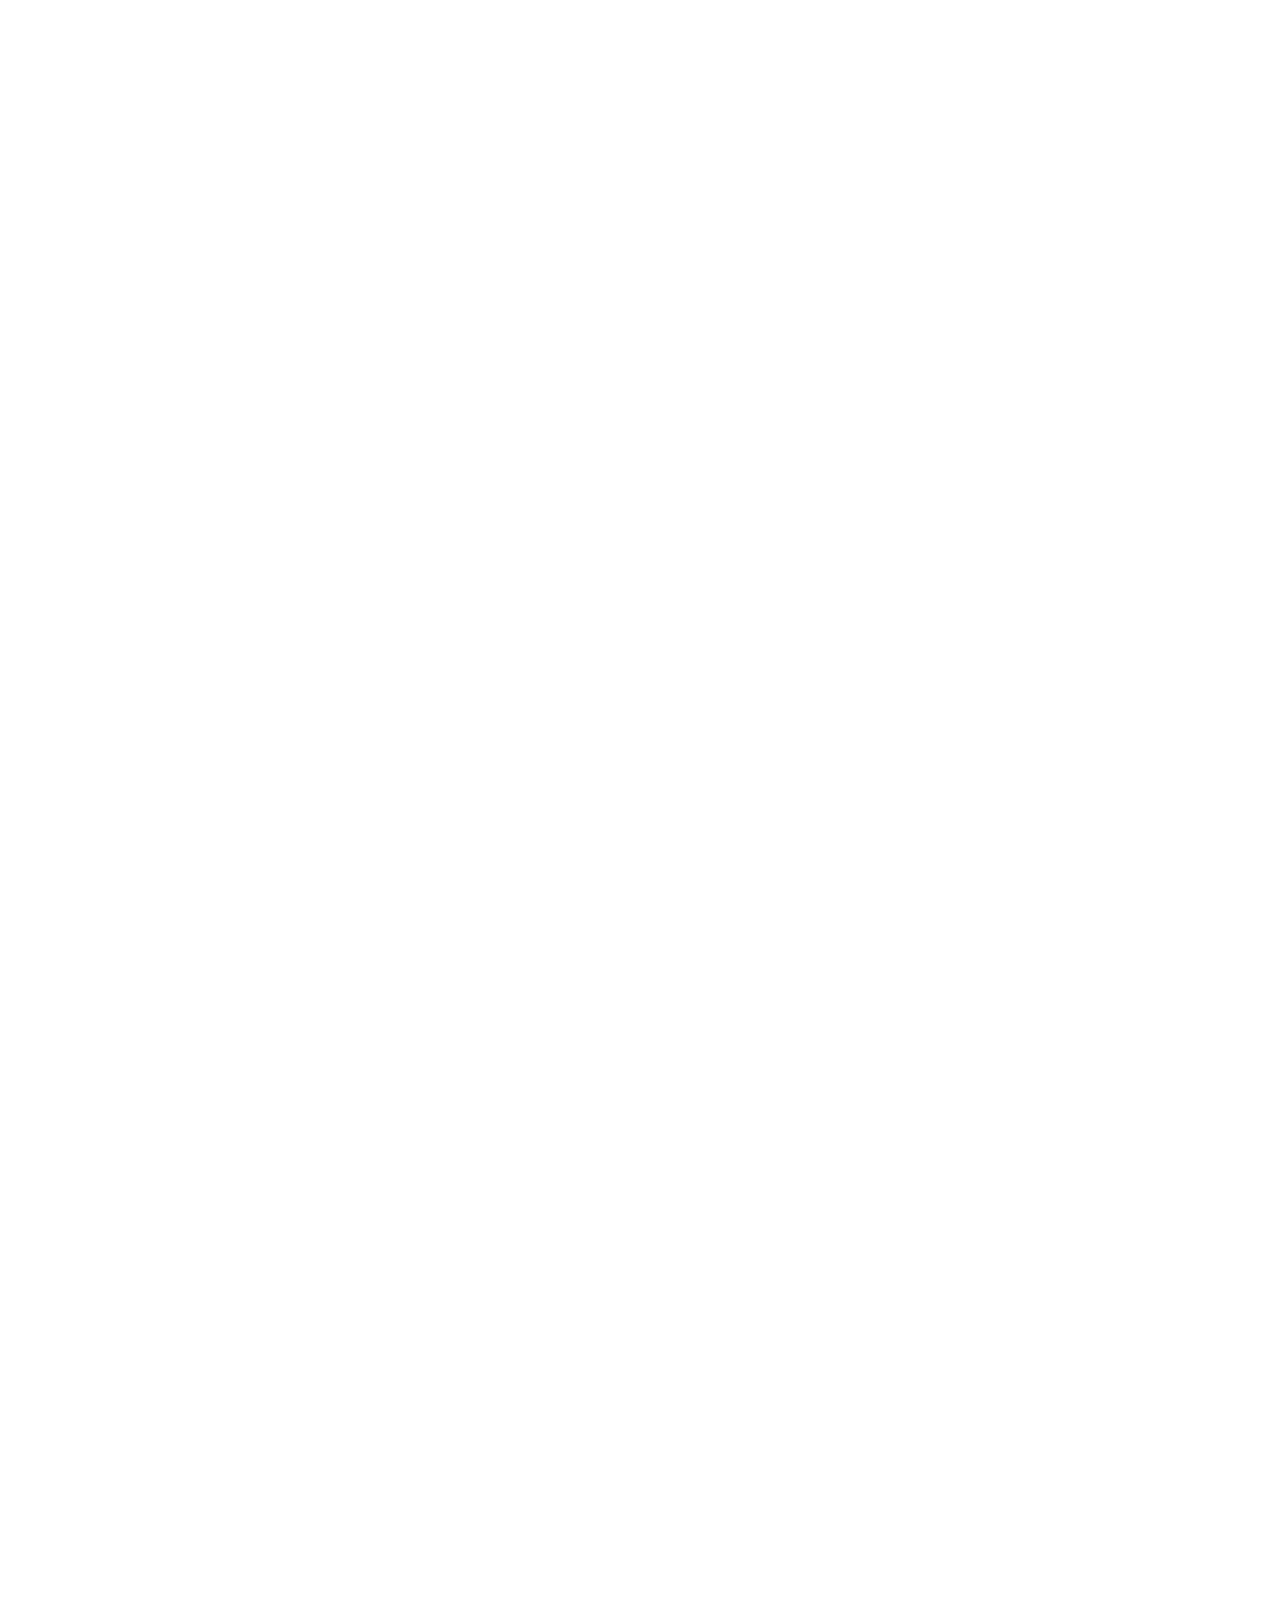
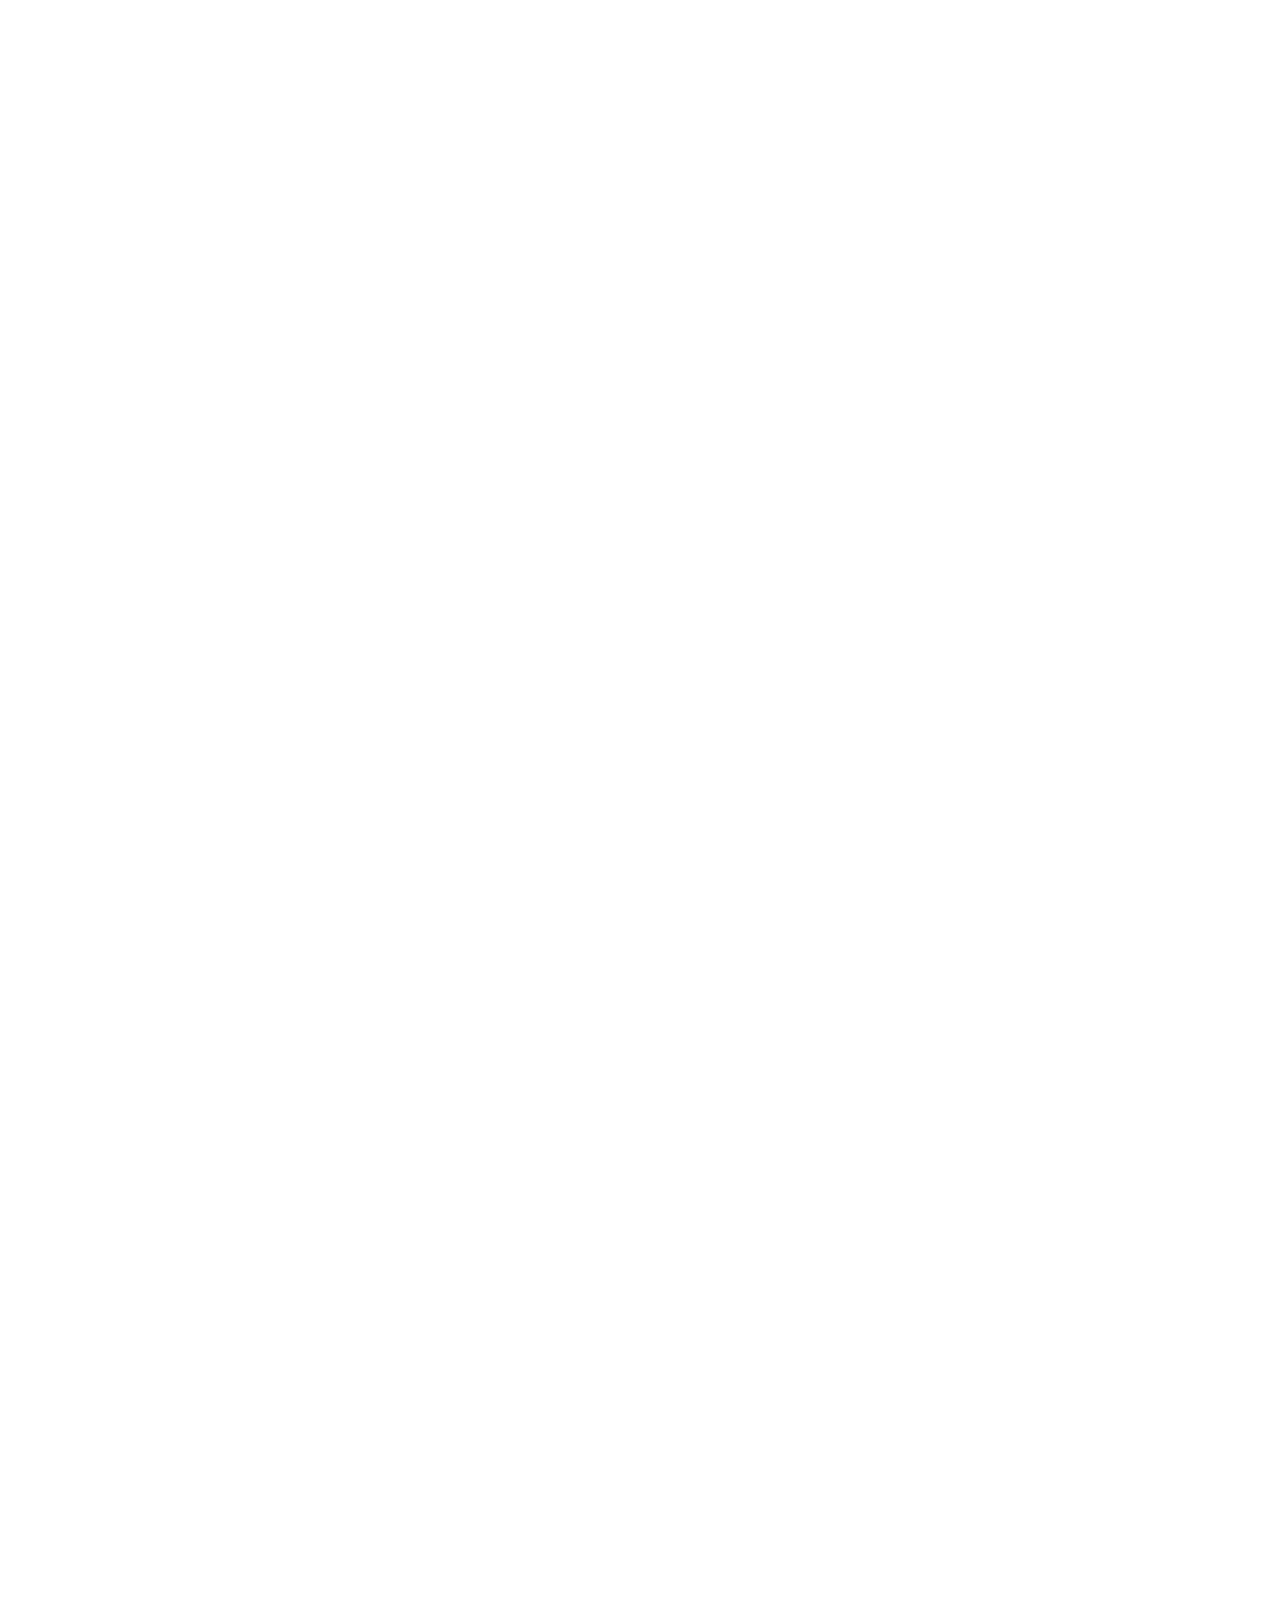
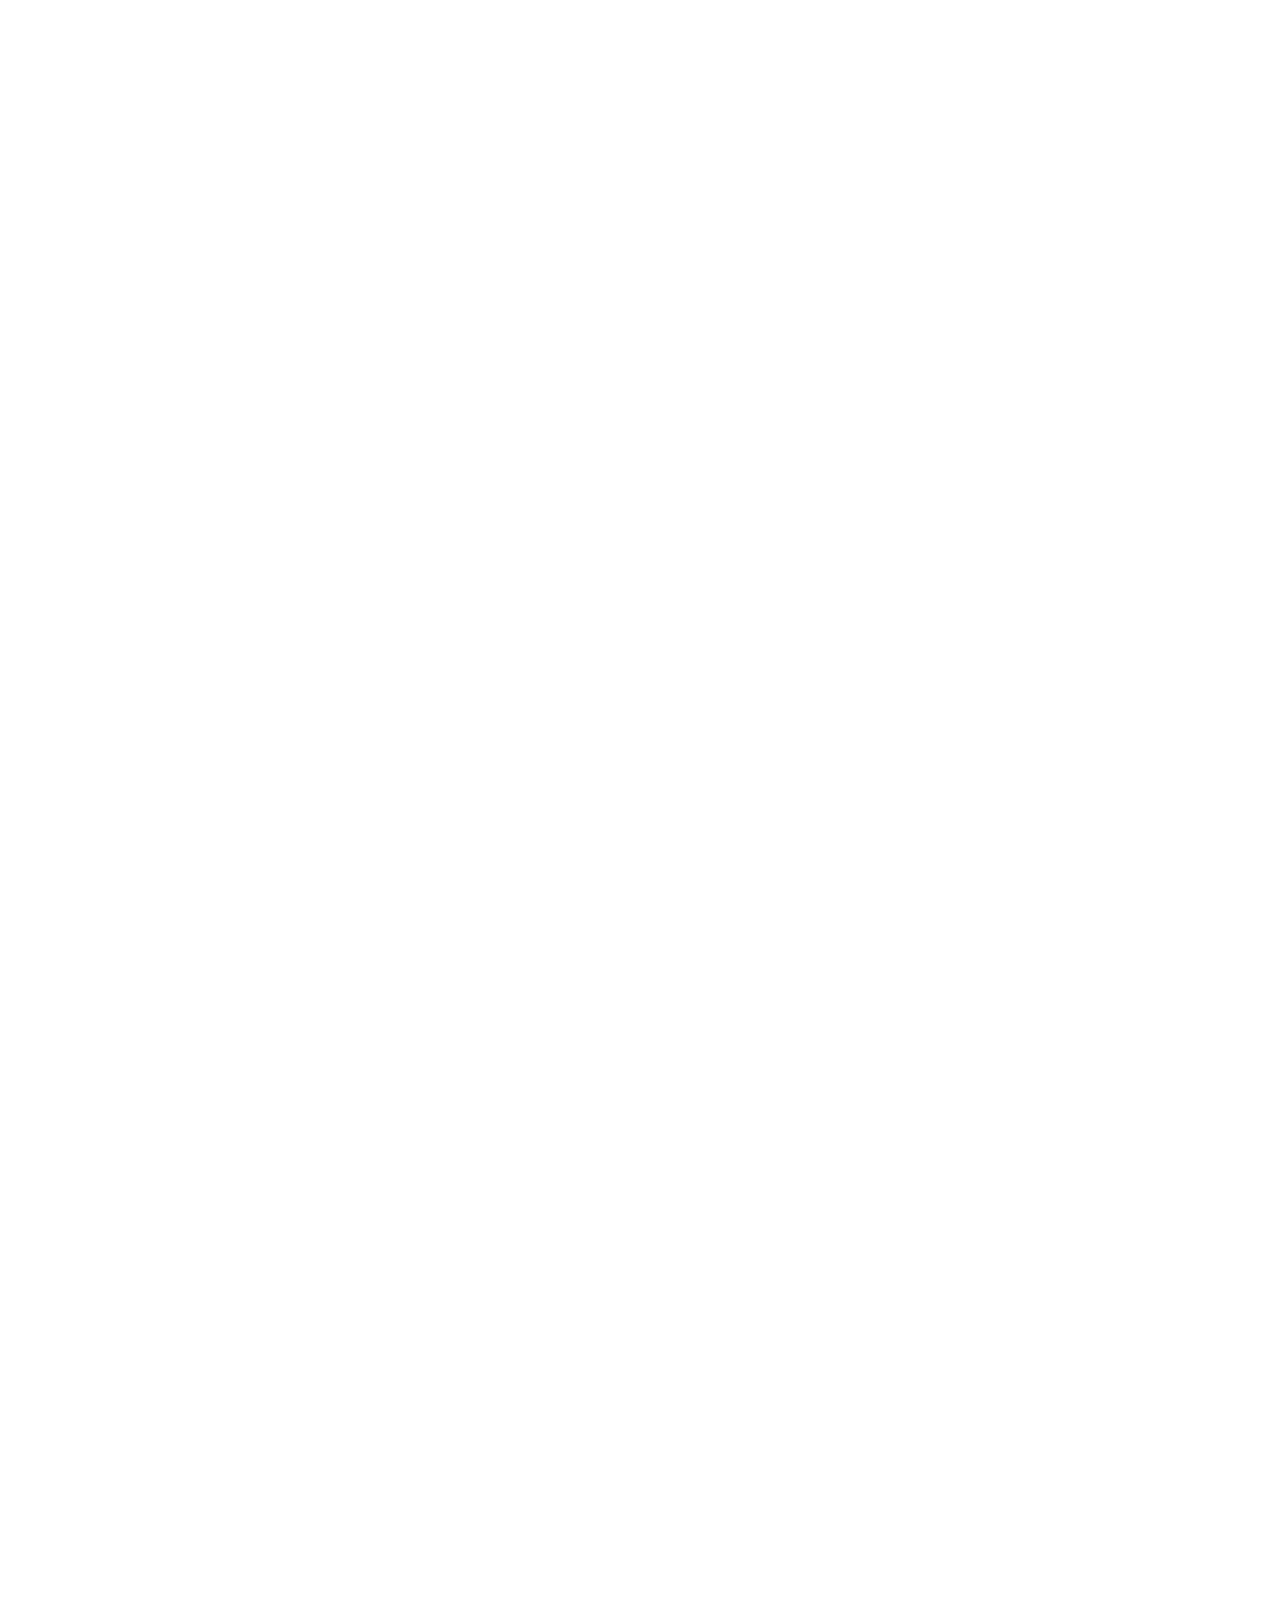
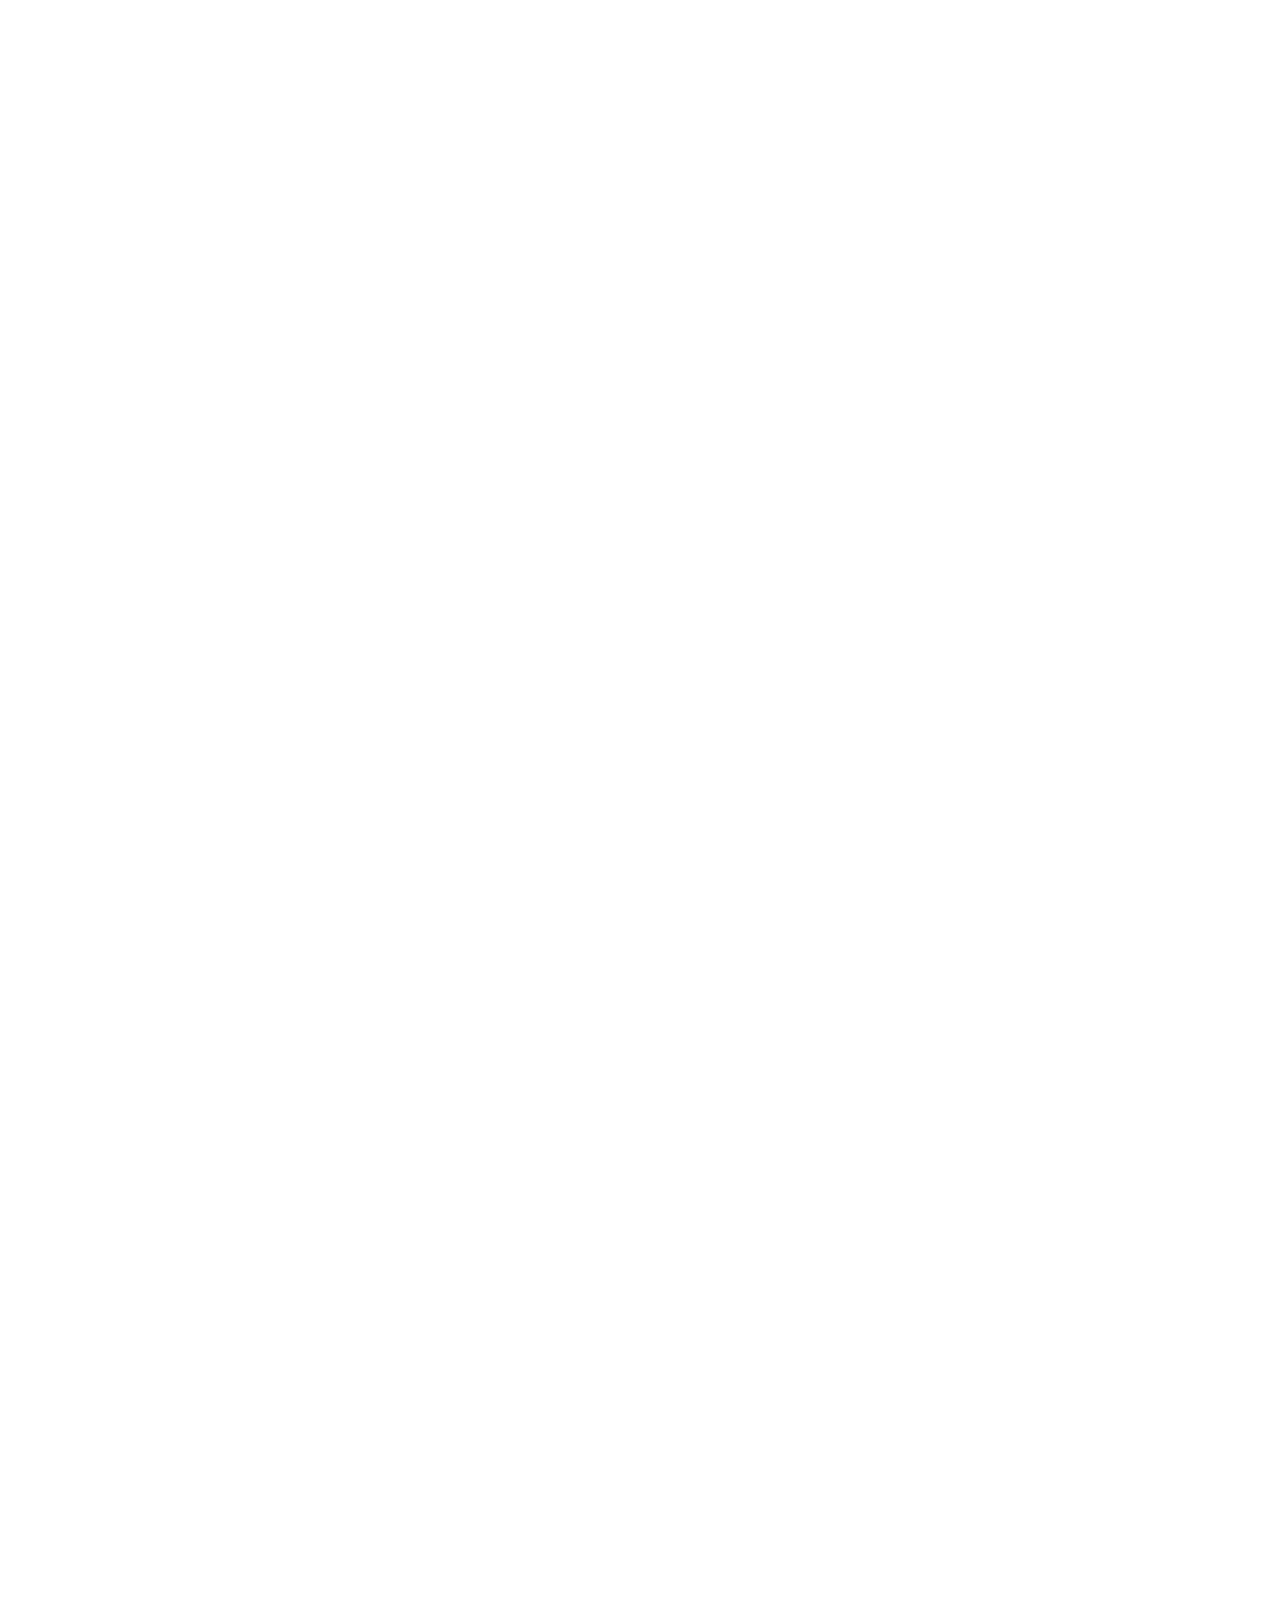
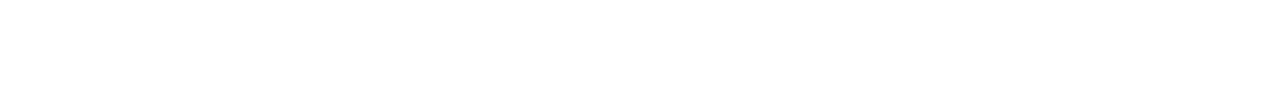
<file: public/libraries/skrollr_master/examples/amd.html>
<!DOCTYPE html>
<html>
<head>
	<meta charset="utf-8">

	<meta name="viewport" content="width=device-width, initial-scale=1, maximum-scale=1">

	<title>skrollr - parallax scrolling for the masses</title>

	<link href="fixed-positioning.css" rel="stylesheet" type="text/css" />
	<link href="main.css" rel="stylesheet" type="text/css" />
</head>

<body>
	<div id="bg1" data-0="background-position:0px 0px;" data-end="background-position:-500px -10000px;"></div>
	<div id="bg2" data-0="background-position:0px 0px;" data-end="background-position:-500px -8000px;"></div>
	<div id="bg3" data-0="background-position:0px 0px;" data-end="background-position:-500px -6000px;"></div>

	<div id="progress" data-0="width:0%;background:hsl(200, 100%, 50%);" data-end="width:100%;background:hsl(920, 100%, 50%);"></div>

	<div id="intro" data-0="opacity:1;top:3%;transform:rotate(0deg);transform-origin:0 0;" data-500="opacity:0;top:-10%;transform:rotate(-90deg);">
		<h1><a href="https://github.com/Prinzhorn/skrollr">skrollr</a></h1>
		<h2>parallax scrolling for the masses</h2>
		<p>let's get scrollin' ;-)</p>
		<p class="arrows">▼&nbsp;▼&nbsp;▼</p>
	</div>

	<div id="transform" data-500="transform:scale(0) rotate(0deg);" data-1000="transform:scale(1) rotate(1440deg);opacity:1;" data-1600="" data-1700="transform:scale(5) rotate(3240deg);opacity:0;">
		<h2>transform</h2>
		<p>scale, skew and rotate the sh** out of any element</p>
	</div>

	<div id="properties" data-1700="top:100%;" data-2200="top:0%;" data-3000="display:block;" data-3700="top:-100%;display:none;">
		<h2>all numeric properties</h2>
		<p>width, height, padding, font-size, z-index, blah blah blah</p>
	</div>

	<div id="easing_wrapper" data-0="display:none;" data-3900="display:block;" data-4900="background:rgba(0, 0, 0, 0);color[swing]:rgb(0,0,0);" data-5900="background:rgba(0,0,0,1);color:rgb(255,255,255);" data-10000="top:0%;" data-12000="top:-100%;">
		<div id="easing" data-3900="left:100%" data-4600="left:25%;">
			<h2>easing?</h2>
			<p>sure.</p>
			<p>let me dim the <span data-3900="" data-4900="color[swing]:rgb(0,0,0);" data-5900="color:rgb(255,255,0);">lights</span> for this one...</p>
			<p data-5900="opacity:0;font-size:100%;" data-6500="opacity:1;font-size:150%;">you can set easings for each property and define own easing functions</p>
		</div>

		<div class="drop" data-6500="left:15%;bottom:100%;" data-9500="bottom:0%;">linear</div>
		<div class="drop" data-6500="left:25%;bottom[quadratic]:100%;" data-9500="bottom:0%;">quadratic</div>
		<div class="drop" data-6500="left:35%;bottom[cubic]:100%;" data-9500="bottom:0%;">cubic</div>
		<div class="drop" data-6500="left:45%;bottom[swing]:100%;" data-9500="bottom:0%;">swing</div>
		<div class="drop" data-6500="left:55%;bottom[WTF]:100%;" data-9500="bottom:0%;">WTF</div>
		<div class="drop" data-6500="left:65%;bottom[inverted]:100%;" data-9500="bottom:0%;">inverted</div>
		<div class="drop" data-6500="left:75%;bottom[bounce]:100%;" data-9500="bottom:0%;">bounce</div>
	</div>

	<div id="download" data-10000="top[cubic]:100%;border-radius[cubic]:0em;background:rgb(0,50,100);border-width:0px;" data-12000="top:10%;border-radius:2em;background:rgb(190,230,255);border-width:10px;">
		<h2>the end</h2>
		<p>by the way, you can also animate colors (you did notice this, didn't you?)</p>
		<p><strong>Now get this thing on <a href="https://github.com/Prinzhorn/skrollr">GitHub</a> and spread the word, it's open source!</strong> <a href="https://twitter.com/share" class="twitter-share-button" data-url="http://prinzhorn.github.com/skrollr/" data-via="Prinzhorn">Tweet</a>
		<script>!function(d,s,id){var js,fjs=d.getElementsByTagName(s)[0];if(!d.getElementById(id)){js=d.createElement(s);js.id=id;js.src="//platform.twitter.com/widgets.js";fjs.parentNode.insertBefore(js,fjs);}}(document,"script","twitter-wjs");</script></p>
		<p>Check out more <a href="https://github.com/Prinzhorn/skrollr/tree/master/examples#examples">examples</a>.</p>
		<p>Handcrafted by <a href="https://twitter.com/Prinzhorn" class="twitter-follow-button" data-show-count="false">Follow @Prinzhorn</a>
		<script>!function(d,s,id){var js,fjs=d.getElementsByTagName(s)[0];if(!d.getElementById(id)){js=d.createElement(s);js.id=id;js.src="//platform.twitter.com/widgets.js";fjs.parentNode.insertBefore(js,fjs);}}(document,"script","twitter-wjs");</script></p>
	</div>

	<div id="scrollbar" data-0="top:0%;margin-top:2px;" data-end="top:100%;margin-top:-52px;"></div>

	<script data-main="scripts/main" src="scripts/require.js"></script>

	<!--[if lt IE 9]>
	<script type="text/javascript" src="dist/skrollr.ie.min.js"></script>
	<![endif]-->
</body>

</html>
</file>
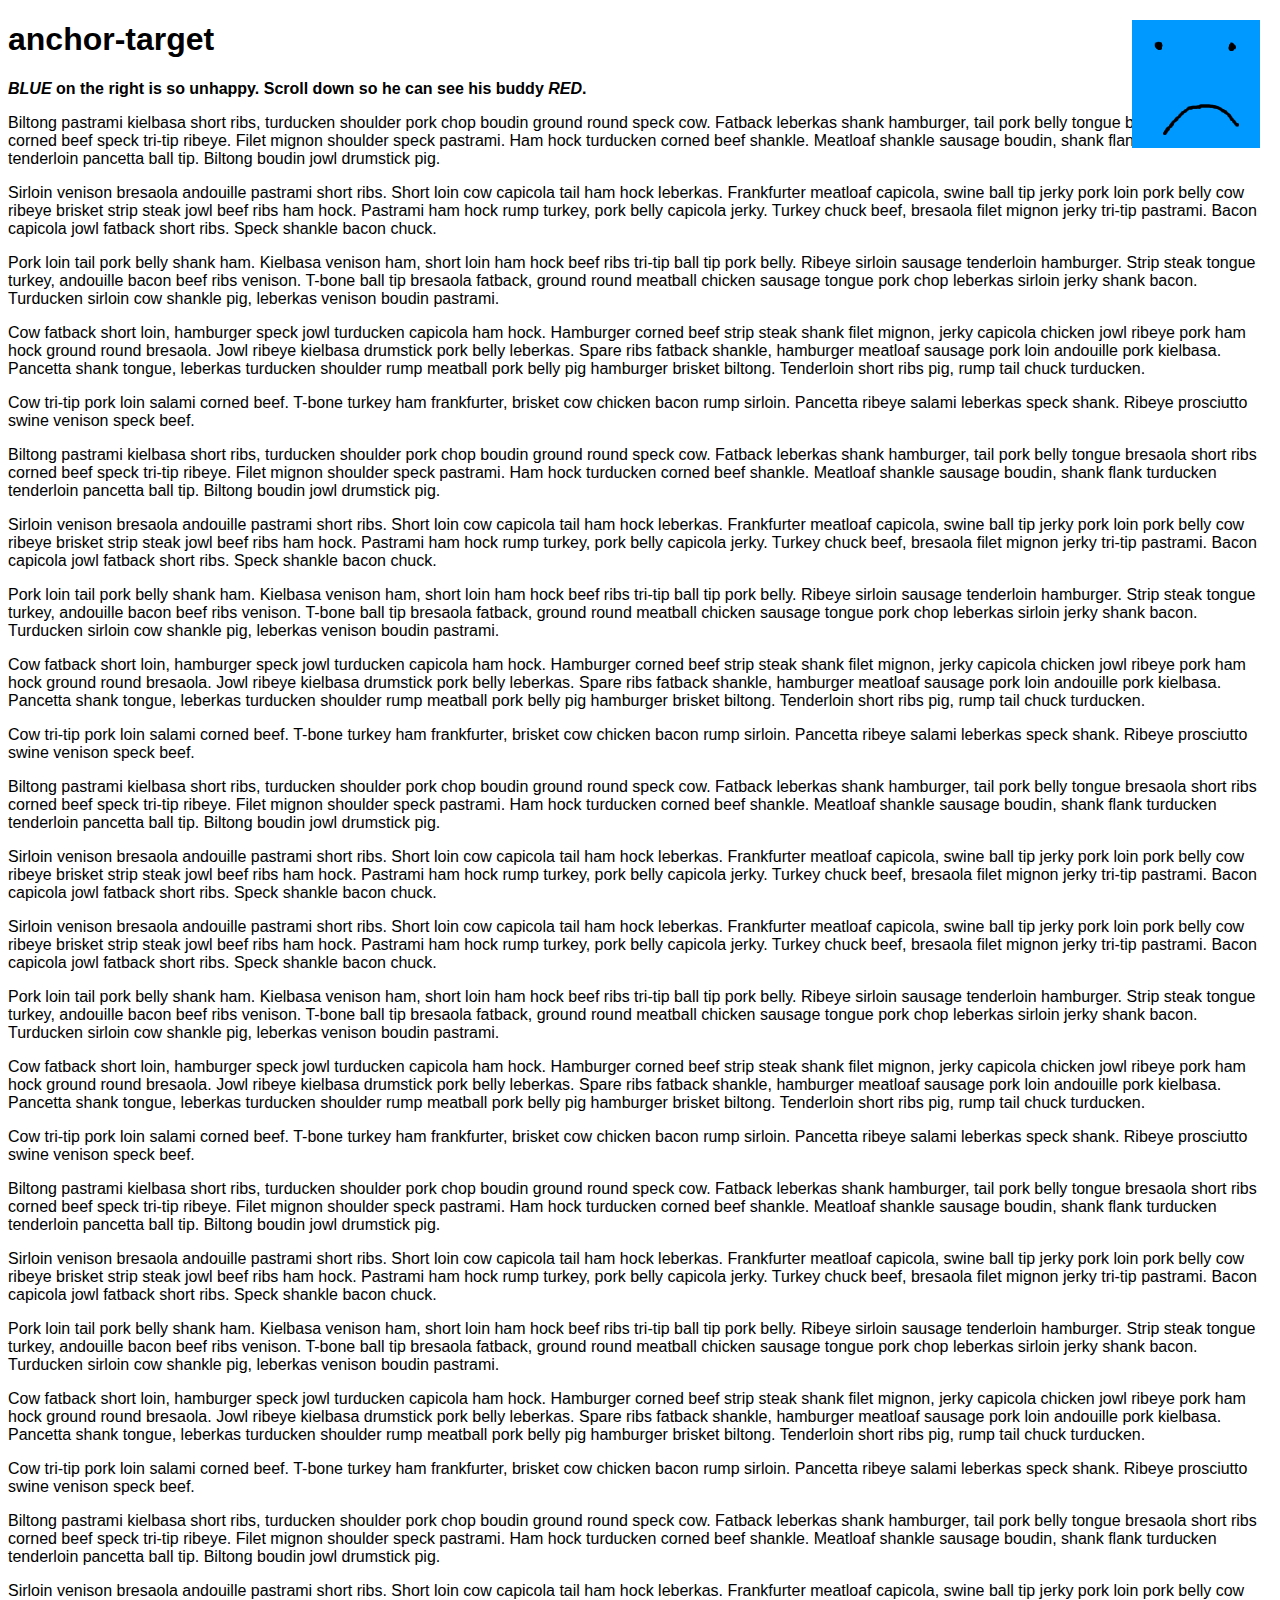
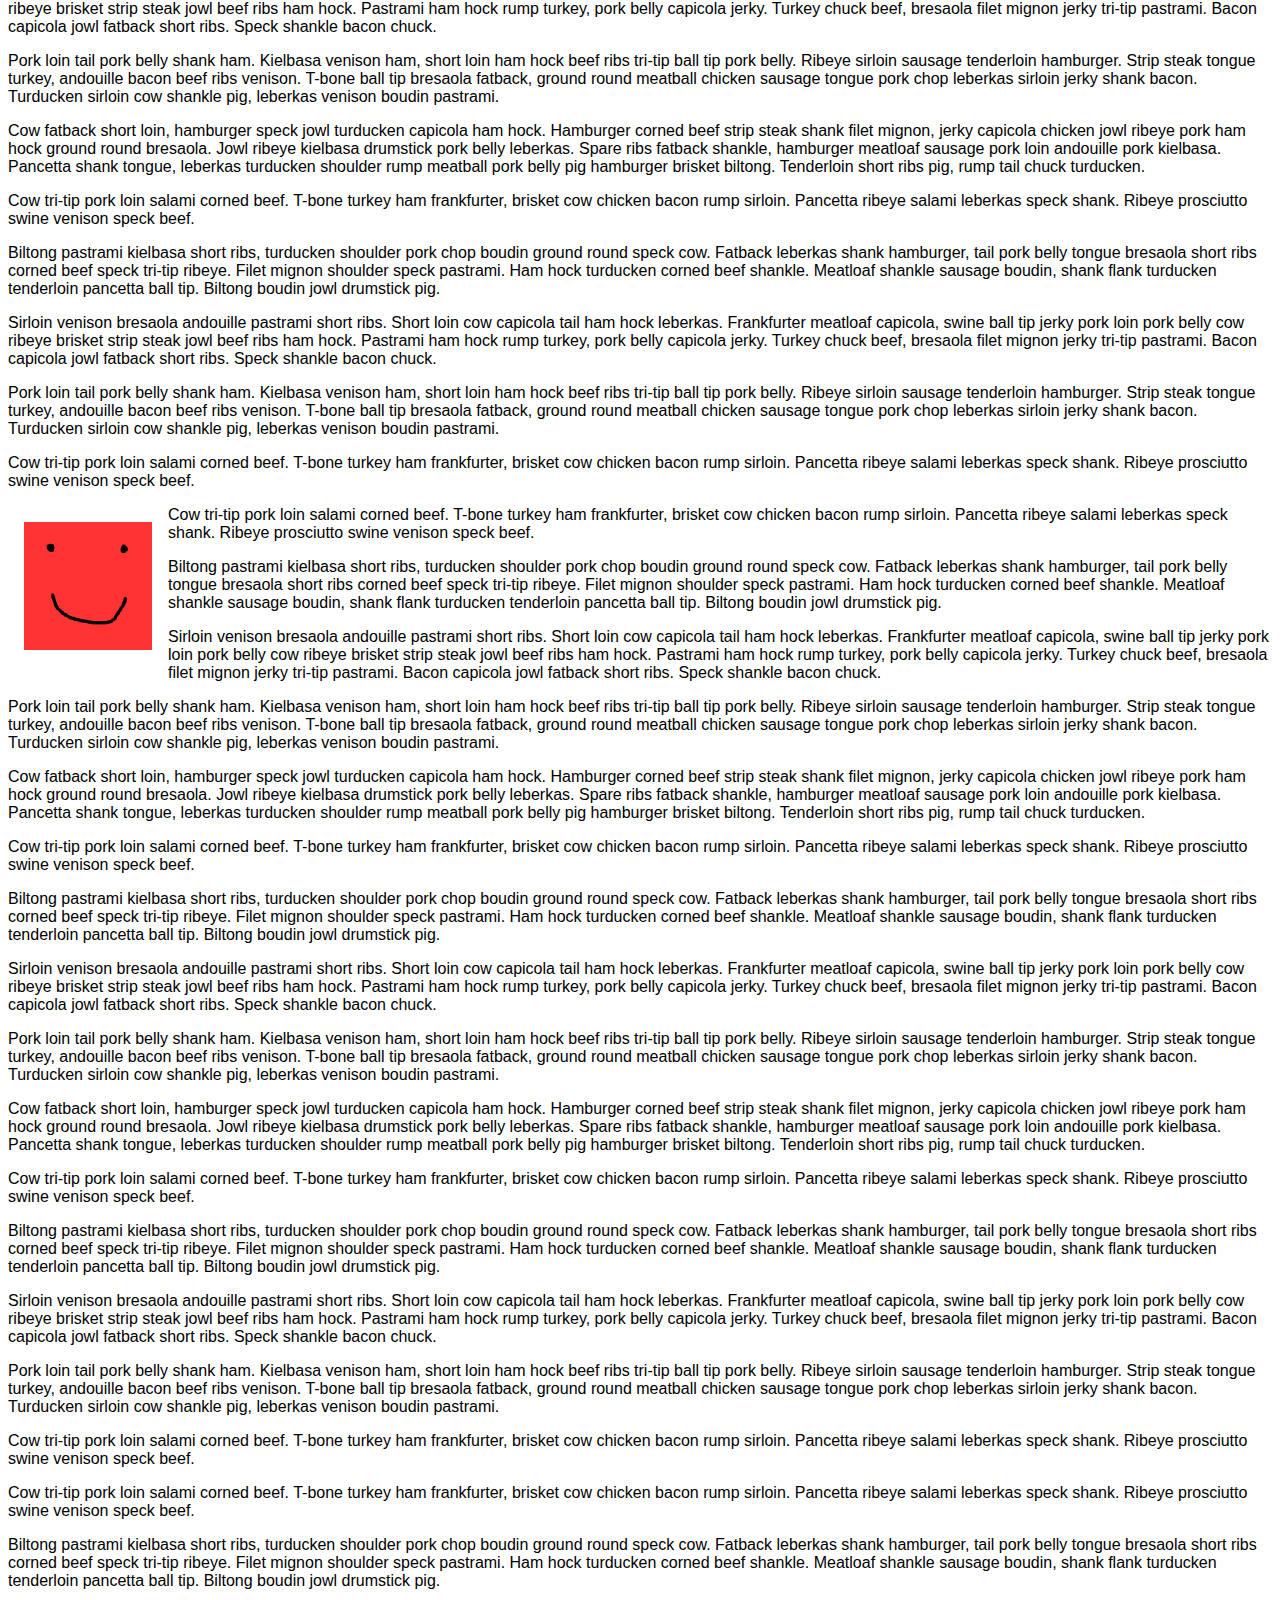
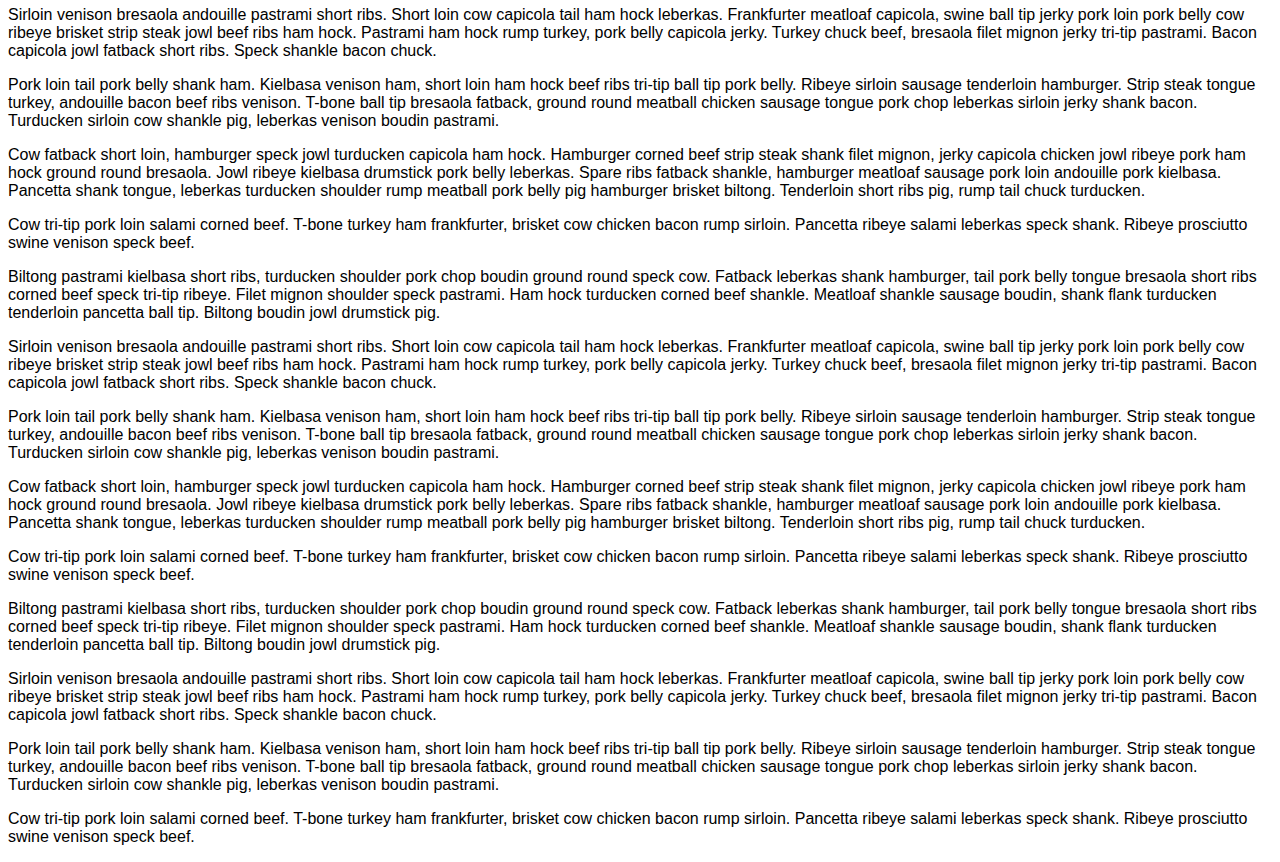
<file: public/libraries/skrollr_master/examples/anchor_target.html>
<!DOCTYPE html>
<html>
<head>
	<meta http-equiv="content-type" content="text/html; charset=UTF-8" />

	<title>anchor-target</title>

	<style type="text/css">
	body {font-family:sans-serif;}

	#red, #blue {
		width:128px;
		height:128px;
		background:#f33 url(images/face.png);
	}

	#red {
		float:left;
		margin:1em;
	}

	#blue {
		background:#09f url(images/face.png) 0 bottom;
		margin-top:20px;
	}

	#blue_wrapper {
		position:fixed;
		top:0;
		right:20px;
	}
	</style>
</head>

<body>
	<div id="skrollr-body">
		<h1>anchor-target</h1>

		<p>
			<strong><em>BLUE</em> on the right is so unhappy. Scroll down so he can see his buddy <em>RED</em>.</strong>
		</p>

		<p>Biltong pastrami kielbasa short ribs, turducken shoulder pork chop boudin ground round speck cow. Fatback leberkas shank hamburger, tail pork belly tongue bresaola short ribs corned beef speck tri-tip ribeye. Filet mignon shoulder speck pastrami. Ham hock turducken corned beef shankle. Meatloaf shankle sausage boudin, shank flank turducken tenderloin pancetta ball tip. Biltong boudin jowl drumstick pig.</p>

		<p>Sirloin venison bresaola andouille pastrami short ribs. Short loin cow capicola tail ham hock leberkas. Frankfurter meatloaf capicola, swine ball tip jerky pork loin pork belly cow ribeye brisket strip steak jowl beef ribs ham hock. Pastrami ham hock rump turkey, pork belly capicola jerky. Turkey chuck beef, bresaola filet mignon jerky tri-tip pastrami. Bacon capicola jowl fatback short ribs. Speck shankle bacon chuck.</p>

		<p>Pork loin tail pork belly shank ham. Kielbasa venison ham, short loin ham hock beef ribs tri-tip ball tip pork belly. Ribeye sirloin sausage tenderloin hamburger. Strip steak tongue turkey, andouille bacon beef ribs venison. T-bone ball tip bresaola fatback, ground round meatball chicken sausage tongue pork chop leberkas sirloin jerky shank bacon. Turducken sirloin cow shankle pig, leberkas venison boudin pastrami.</p>

		<p>Cow fatback short loin, hamburger speck jowl turducken capicola ham hock. Hamburger corned beef strip steak shank filet mignon, jerky capicola chicken jowl ribeye pork ham hock ground round bresaola. Jowl ribeye kielbasa drumstick pork belly leberkas. Spare ribs fatback shankle, hamburger meatloaf sausage pork loin andouille pork kielbasa. Pancetta shank tongue, leberkas turducken shoulder rump meatball pork belly pig hamburger brisket biltong. Tenderloin short ribs pig, rump tail chuck turducken.</p>

		<p>Cow tri-tip pork loin salami corned beef. T-bone turkey ham frankfurter, brisket cow chicken bacon rump sirloin. Pancetta ribeye salami leberkas speck shank. Ribeye prosciutto swine venison speck beef.</p>

		<p>Biltong pastrami kielbasa short ribs, turducken shoulder pork chop boudin ground round speck cow. Fatback leberkas shank hamburger, tail pork belly tongue bresaola short ribs corned beef speck tri-tip ribeye. Filet mignon shoulder speck pastrami. Ham hock turducken corned beef shankle. Meatloaf shankle sausage boudin, shank flank turducken tenderloin pancetta ball tip. Biltong boudin jowl drumstick pig.</p>

		<p>Sirloin venison bresaola andouille pastrami short ribs. Short loin cow capicola tail ham hock leberkas. Frankfurter meatloaf capicola, swine ball tip jerky pork loin pork belly cow ribeye brisket strip steak jowl beef ribs ham hock. Pastrami ham hock rump turkey, pork belly capicola jerky. Turkey chuck beef, bresaola filet mignon jerky tri-tip pastrami. Bacon capicola jowl fatback short ribs. Speck shankle bacon chuck.</p>

		<p>Pork loin tail pork belly shank ham. Kielbasa venison ham, short loin ham hock beef ribs tri-tip ball tip pork belly. Ribeye sirloin sausage tenderloin hamburger. Strip steak tongue turkey, andouille bacon beef ribs venison. T-bone ball tip bresaola fatback, ground round meatball chicken sausage tongue pork chop leberkas sirloin jerky shank bacon. Turducken sirloin cow shankle pig, leberkas venison boudin pastrami.</p>

		<p>Cow fatback short loin, hamburger speck jowl turducken capicola ham hock. Hamburger corned beef strip steak shank filet mignon, jerky capicola chicken jowl ribeye pork ham hock ground round bresaola. Jowl ribeye kielbasa drumstick pork belly leberkas. Spare ribs fatback shankle, hamburger meatloaf sausage pork loin andouille pork kielbasa. Pancetta shank tongue, leberkas turducken shoulder rump meatball pork belly pig hamburger brisket biltong. Tenderloin short ribs pig, rump tail chuck turducken.</p>

		<p>Cow tri-tip pork loin salami corned beef. T-bone turkey ham frankfurter, brisket cow chicken bacon rump sirloin. Pancetta ribeye salami leberkas speck shank. Ribeye prosciutto swine venison speck beef.</p>

		<p>Biltong pastrami kielbasa short ribs, turducken shoulder pork chop boudin ground round speck cow. Fatback leberkas shank hamburger, tail pork belly tongue bresaola short ribs corned beef speck tri-tip ribeye. Filet mignon shoulder speck pastrami. Ham hock turducken corned beef shankle. Meatloaf shankle sausage boudin, shank flank turducken tenderloin pancetta ball tip. Biltong boudin jowl drumstick pig.</p>

		<p>Sirloin venison bresaola andouille pastrami short ribs. Short loin cow capicola tail ham hock leberkas. Frankfurter meatloaf capicola, swine ball tip jerky pork loin pork belly cow ribeye brisket strip steak jowl beef ribs ham hock. Pastrami ham hock rump turkey, pork belly capicola jerky. Turkey chuck beef, bresaola filet mignon jerky tri-tip pastrami. Bacon capicola jowl fatback short ribs. Speck shankle bacon chuck.</p>

		<p>Sirloin venison bresaola andouille pastrami short ribs. Short loin cow capicola tail ham hock leberkas. Frankfurter meatloaf capicola, swine ball tip jerky pork loin pork belly cow ribeye brisket strip steak jowl beef ribs ham hock. Pastrami ham hock rump turkey, pork belly capicola jerky. Turkey chuck beef, bresaola filet mignon jerky tri-tip pastrami. Bacon capicola jowl fatback short ribs. Speck shankle bacon chuck.</p>

		<p>Pork loin tail pork belly shank ham. Kielbasa venison ham, short loin ham hock beef ribs tri-tip ball tip pork belly. Ribeye sirloin sausage tenderloin hamburger. Strip steak tongue turkey, andouille bacon beef ribs venison. T-bone ball tip bresaola fatback, ground round meatball chicken sausage tongue pork chop leberkas sirloin jerky shank bacon. Turducken sirloin cow shankle pig, leberkas venison boudin pastrami.</p>

		<p>Cow fatback short loin, hamburger speck jowl turducken capicola ham hock. Hamburger corned beef strip steak shank filet mignon, jerky capicola chicken jowl ribeye pork ham hock ground round bresaola. Jowl ribeye kielbasa drumstick pork belly leberkas. Spare ribs fatback shankle, hamburger meatloaf sausage pork loin andouille pork kielbasa. Pancetta shank tongue, leberkas turducken shoulder rump meatball pork belly pig hamburger brisket biltong. Tenderloin short ribs pig, rump tail chuck turducken.</p>

		<p>Cow tri-tip pork loin salami corned beef. T-bone turkey ham frankfurter, brisket cow chicken bacon rump sirloin. Pancetta ribeye salami leberkas speck shank. Ribeye prosciutto swine venison speck beef.</p>

		<p>Biltong pastrami kielbasa short ribs, turducken shoulder pork chop boudin ground round speck cow. Fatback leberkas shank hamburger, tail pork belly tongue bresaola short ribs corned beef speck tri-tip ribeye. Filet mignon shoulder speck pastrami. Ham hock turducken corned beef shankle. Meatloaf shankle sausage boudin, shank flank turducken tenderloin pancetta ball tip. Biltong boudin jowl drumstick pig.</p>

		<p>Sirloin venison bresaola andouille pastrami short ribs. Short loin cow capicola tail ham hock leberkas. Frankfurter meatloaf capicola, swine ball tip jerky pork loin pork belly cow ribeye brisket strip steak jowl beef ribs ham hock. Pastrami ham hock rump turkey, pork belly capicola jerky. Turkey chuck beef, bresaola filet mignon jerky tri-tip pastrami. Bacon capicola jowl fatback short ribs. Speck shankle bacon chuck.</p>

		<p>Pork loin tail pork belly shank ham. Kielbasa venison ham, short loin ham hock beef ribs tri-tip ball tip pork belly. Ribeye sirloin sausage tenderloin hamburger. Strip steak tongue turkey, andouille bacon beef ribs venison. T-bone ball tip bresaola fatback, ground round meatball chicken sausage tongue pork chop leberkas sirloin jerky shank bacon. Turducken sirloin cow shankle pig, leberkas venison boudin pastrami.</p>

		<p>Cow fatback short loin, hamburger speck jowl turducken capicola ham hock. Hamburger corned beef strip steak shank filet mignon, jerky capicola chicken jowl ribeye pork ham hock ground round bresaola. Jowl ribeye kielbasa drumstick pork belly leberkas. Spare ribs fatback shankle, hamburger meatloaf sausage pork loin andouille pork kielbasa. Pancetta shank tongue, leberkas turducken shoulder rump meatball pork belly pig hamburger brisket biltong. Tenderloin short ribs pig, rump tail chuck turducken.</p>

		<p>Cow tri-tip pork loin salami corned beef. T-bone turkey ham frankfurter, brisket cow chicken bacon rump sirloin. Pancetta ribeye salami leberkas speck shank. Ribeye prosciutto swine venison speck beef.</p>

		<p>Biltong pastrami kielbasa short ribs, turducken shoulder pork chop boudin ground round speck cow. Fatback leberkas shank hamburger, tail pork belly tongue bresaola short ribs corned beef speck tri-tip ribeye. Filet mignon shoulder speck pastrami. Ham hock turducken corned beef shankle. Meatloaf shankle sausage boudin, shank flank turducken tenderloin pancetta ball tip. Biltong boudin jowl drumstick pig.</p>

		<p>Sirloin venison bresaola andouille pastrami short ribs. Short loin cow capicola tail ham hock leberkas. Frankfurter meatloaf capicola, swine ball tip jerky pork loin pork belly cow ribeye brisket strip steak jowl beef ribs ham hock. Pastrami ham hock rump turkey, pork belly capicola jerky. Turkey chuck beef, bresaola filet mignon jerky tri-tip pastrami. Bacon capicola jowl fatback short ribs. Speck shankle bacon chuck.</p>

		<p>Pork loin tail pork belly shank ham. Kielbasa venison ham, short loin ham hock beef ribs tri-tip ball tip pork belly. Ribeye sirloin sausage tenderloin hamburger. Strip steak tongue turkey, andouille bacon beef ribs venison. T-bone ball tip bresaola fatback, ground round meatball chicken sausage tongue pork chop leberkas sirloin jerky shank bacon. Turducken sirloin cow shankle pig, leberkas venison boudin pastrami.</p>

		<p>Cow fatback short loin, hamburger speck jowl turducken capicola ham hock. Hamburger corned beef strip steak shank filet mignon, jerky capicola chicken jowl ribeye pork ham hock ground round bresaola. Jowl ribeye kielbasa drumstick pork belly leberkas. Spare ribs fatback shankle, hamburger meatloaf sausage pork loin andouille pork kielbasa. Pancetta shank tongue, leberkas turducken shoulder rump meatball pork belly pig hamburger brisket biltong. Tenderloin short ribs pig, rump tail chuck turducken.</p>

		<p>Cow tri-tip pork loin salami corned beef. T-bone turkey ham frankfurter, brisket cow chicken bacon rump sirloin. Pancetta ribeye salami leberkas speck shank. Ribeye prosciutto swine venison speck beef.</p>

		<p>Biltong pastrami kielbasa short ribs, turducken shoulder pork chop boudin ground round speck cow. Fatback leberkas shank hamburger, tail pork belly tongue bresaola short ribs corned beef speck tri-tip ribeye. Filet mignon shoulder speck pastrami. Ham hock turducken corned beef shankle. Meatloaf shankle sausage boudin, shank flank turducken tenderloin pancetta ball tip. Biltong boudin jowl drumstick pig.</p>

		<p>Sirloin venison bresaola andouille pastrami short ribs. Short loin cow capicola tail ham hock leberkas. Frankfurter meatloaf capicola, swine ball tip jerky pork loin pork belly cow ribeye brisket strip steak jowl beef ribs ham hock. Pastrami ham hock rump turkey, pork belly capicola jerky. Turkey chuck beef, bresaola filet mignon jerky tri-tip pastrami. Bacon capicola jowl fatback short ribs. Speck shankle bacon chuck.</p>

		<p>Pork loin tail pork belly shank ham. Kielbasa venison ham, short loin ham hock beef ribs tri-tip ball tip pork belly. Ribeye sirloin sausage tenderloin hamburger. Strip steak tongue turkey, andouille bacon beef ribs venison. T-bone ball tip bresaola fatback, ground round meatball chicken sausage tongue pork chop leberkas sirloin jerky shank bacon. Turducken sirloin cow shankle pig, leberkas venison boudin pastrami.</p>

		<p>Cow tri-tip pork loin salami corned beef. T-bone turkey ham frankfurter, brisket cow chicken bacon rump sirloin. Pancetta ribeye salami leberkas speck shank. Ribeye prosciutto swine venison speck beef.</p>


		<!--RED (buddy)-->
		<div id="red" data-bottom="transform:rotate(0deg);transform-origin:center;" data-top="transform:rotate(360deg);"></div>


		<p>Cow tri-tip pork loin salami corned beef. T-bone turkey ham frankfurter, brisket cow chicken bacon rump sirloin. Pancetta ribeye salami leberkas speck shank. Ribeye prosciutto swine venison speck beef.</p>

		<p>Biltong pastrami kielbasa short ribs, turducken shoulder pork chop boudin ground round speck cow. Fatback leberkas shank hamburger, tail pork belly tongue bresaola short ribs corned beef speck tri-tip ribeye. Filet mignon shoulder speck pastrami. Ham hock turducken corned beef shankle. Meatloaf shankle sausage boudin, shank flank turducken tenderloin pancetta ball tip. Biltong boudin jowl drumstick pig.</p>

		<p>Sirloin venison bresaola andouille pastrami short ribs. Short loin cow capicola tail ham hock leberkas. Frankfurter meatloaf capicola, swine ball tip jerky pork loin pork belly cow ribeye brisket strip steak jowl beef ribs ham hock. Pastrami ham hock rump turkey, pork belly capicola jerky. Turkey chuck beef, bresaola filet mignon jerky tri-tip pastrami. Bacon capicola jowl fatback short ribs. Speck shankle bacon chuck.</p>

		<p>Pork loin tail pork belly shank ham. Kielbasa venison ham, short loin ham hock beef ribs tri-tip ball tip pork belly. Ribeye sirloin sausage tenderloin hamburger. Strip steak tongue turkey, andouille bacon beef ribs venison. T-bone ball tip bresaola fatback, ground round meatball chicken sausage tongue pork chop leberkas sirloin jerky shank bacon. Turducken sirloin cow shankle pig, leberkas venison boudin pastrami.</p>

		<p>Cow fatback short loin, hamburger speck jowl turducken capicola ham hock. Hamburger corned beef strip steak shank filet mignon, jerky capicola chicken jowl ribeye pork ham hock ground round bresaola. Jowl ribeye kielbasa drumstick pork belly leberkas. Spare ribs fatback shankle, hamburger meatloaf sausage pork loin andouille pork kielbasa. Pancetta shank tongue, leberkas turducken shoulder rump meatball pork belly pig hamburger brisket biltong. Tenderloin short ribs pig, rump tail chuck turducken.</p>

		<p>Cow tri-tip pork loin salami corned beef. T-bone turkey ham frankfurter, brisket cow chicken bacon rump sirloin. Pancetta ribeye salami leberkas speck shank. Ribeye prosciutto swine venison speck beef.</p>

		<p>Biltong pastrami kielbasa short ribs, turducken shoulder pork chop boudin ground round speck cow. Fatback leberkas shank hamburger, tail pork belly tongue bresaola short ribs corned beef speck tri-tip ribeye. Filet mignon shoulder speck pastrami. Ham hock turducken corned beef shankle. Meatloaf shankle sausage boudin, shank flank turducken tenderloin pancetta ball tip. Biltong boudin jowl drumstick pig.</p>

		<p>Sirloin venison bresaola andouille pastrami short ribs. Short loin cow capicola tail ham hock leberkas. Frankfurter meatloaf capicola, swine ball tip jerky pork loin pork belly cow ribeye brisket strip steak jowl beef ribs ham hock. Pastrami ham hock rump turkey, pork belly capicola jerky. Turkey chuck beef, bresaola filet mignon jerky tri-tip pastrami. Bacon capicola jowl fatback short ribs. Speck shankle bacon chuck.</p>

		<p>Pork loin tail pork belly shank ham. Kielbasa venison ham, short loin ham hock beef ribs tri-tip ball tip pork belly. Ribeye sirloin sausage tenderloin hamburger. Strip steak tongue turkey, andouille bacon beef ribs venison. T-bone ball tip bresaola fatback, ground round meatball chicken sausage tongue pork chop leberkas sirloin jerky shank bacon. Turducken sirloin cow shankle pig, leberkas venison boudin pastrami.</p>

		<p>Cow fatback short loin, hamburger speck jowl turducken capicola ham hock. Hamburger corned beef strip steak shank filet mignon, jerky capicola chicken jowl ribeye pork ham hock ground round bresaola. Jowl ribeye kielbasa drumstick pork belly leberkas. Spare ribs fatback shankle, hamburger meatloaf sausage pork loin andouille pork kielbasa. Pancetta shank tongue, leberkas turducken shoulder rump meatball pork belly pig hamburger brisket biltong. Tenderloin short ribs pig, rump tail chuck turducken.</p>

		<p>Cow tri-tip pork loin salami corned beef. T-bone turkey ham frankfurter, brisket cow chicken bacon rump sirloin. Pancetta ribeye salami leberkas speck shank. Ribeye prosciutto swine venison speck beef.</p>

		<p>Biltong pastrami kielbasa short ribs, turducken shoulder pork chop boudin ground round speck cow. Fatback leberkas shank hamburger, tail pork belly tongue bresaola short ribs corned beef speck tri-tip ribeye. Filet mignon shoulder speck pastrami. Ham hock turducken corned beef shankle. Meatloaf shankle sausage boudin, shank flank turducken tenderloin pancetta ball tip. Biltong boudin jowl drumstick pig.</p>

		<p>Sirloin venison bresaola andouille pastrami short ribs. Short loin cow capicola tail ham hock leberkas. Frankfurter meatloaf capicola, swine ball tip jerky pork loin pork belly cow ribeye brisket strip steak jowl beef ribs ham hock. Pastrami ham hock rump turkey, pork belly capicola jerky. Turkey chuck beef, bresaola filet mignon jerky tri-tip pastrami. Bacon capicola jowl fatback short ribs. Speck shankle bacon chuck.</p>

		<p>Pork loin tail pork belly shank ham. Kielbasa venison ham, short loin ham hock beef ribs tri-tip ball tip pork belly. Ribeye sirloin sausage tenderloin hamburger. Strip steak tongue turkey, andouille bacon beef ribs venison. T-bone ball tip bresaola fatback, ground round meatball chicken sausage tongue pork chop leberkas sirloin jerky shank bacon. Turducken sirloin cow shankle pig, leberkas venison boudin pastrami.</p>

		<p>Cow tri-tip pork loin salami corned beef. T-bone turkey ham frankfurter, brisket cow chicken bacon rump sirloin. Pancetta ribeye salami leberkas speck shank. Ribeye prosciutto swine venison speck beef.</p>

		<p>Cow tri-tip pork loin salami corned beef. T-bone turkey ham frankfurter, brisket cow chicken bacon rump sirloin. Pancetta ribeye salami leberkas speck shank. Ribeye prosciutto swine venison speck beef.</p>

		<p>Biltong pastrami kielbasa short ribs, turducken shoulder pork chop boudin ground round speck cow. Fatback leberkas shank hamburger, tail pork belly tongue bresaola short ribs corned beef speck tri-tip ribeye. Filet mignon shoulder speck pastrami. Ham hock turducken corned beef shankle. Meatloaf shankle sausage boudin, shank flank turducken tenderloin pancetta ball tip. Biltong boudin jowl drumstick pig.</p>

		<p>Sirloin venison bresaola andouille pastrami short ribs. Short loin cow capicola tail ham hock leberkas. Frankfurter meatloaf capicola, swine ball tip jerky pork loin pork belly cow ribeye brisket strip steak jowl beef ribs ham hock. Pastrami ham hock rump turkey, pork belly capicola jerky. Turkey chuck beef, bresaola filet mignon jerky tri-tip pastrami. Bacon capicola jowl fatback short ribs. Speck shankle bacon chuck.</p>

		<p>Pork loin tail pork belly shank ham. Kielbasa venison ham, short loin ham hock beef ribs tri-tip ball tip pork belly. Ribeye sirloin sausage tenderloin hamburger. Strip steak tongue turkey, andouille bacon beef ribs venison. T-bone ball tip bresaola fatback, ground round meatball chicken sausage tongue pork chop leberkas sirloin jerky shank bacon. Turducken sirloin cow shankle pig, leberkas venison boudin pastrami.</p>

		<p>Cow fatback short loin, hamburger speck jowl turducken capicola ham hock. Hamburger corned beef strip steak shank filet mignon, jerky capicola chicken jowl ribeye pork ham hock ground round bresaola. Jowl ribeye kielbasa drumstick pork belly leberkas. Spare ribs fatback shankle, hamburger meatloaf sausage pork loin andouille pork kielbasa. Pancetta shank tongue, leberkas turducken shoulder rump meatball pork belly pig hamburger brisket biltong. Tenderloin short ribs pig, rump tail chuck turducken.</p>

		<p>Cow tri-tip pork loin salami corned beef. T-bone turkey ham frankfurter, brisket cow chicken bacon rump sirloin. Pancetta ribeye salami leberkas speck shank. Ribeye prosciutto swine venison speck beef.</p>

		<p>Biltong pastrami kielbasa short ribs, turducken shoulder pork chop boudin ground round speck cow. Fatback leberkas shank hamburger, tail pork belly tongue bresaola short ribs corned beef speck tri-tip ribeye. Filet mignon shoulder speck pastrami. Ham hock turducken corned beef shankle. Meatloaf shankle sausage boudin, shank flank turducken tenderloin pancetta ball tip. Biltong boudin jowl drumstick pig.</p>

		<p>Sirloin venison bresaola andouille pastrami short ribs. Short loin cow capicola tail ham hock leberkas. Frankfurter meatloaf capicola, swine ball tip jerky pork loin pork belly cow ribeye brisket strip steak jowl beef ribs ham hock. Pastrami ham hock rump turkey, pork belly capicola jerky. Turkey chuck beef, bresaola filet mignon jerky tri-tip pastrami. Bacon capicola jowl fatback short ribs. Speck shankle bacon chuck.</p>

		<p>Pork loin tail pork belly shank ham. Kielbasa venison ham, short loin ham hock beef ribs tri-tip ball tip pork belly. Ribeye sirloin sausage tenderloin hamburger. Strip steak tongue turkey, andouille bacon beef ribs venison. T-bone ball tip bresaola fatback, ground round meatball chicken sausage tongue pork chop leberkas sirloin jerky shank bacon. Turducken sirloin cow shankle pig, leberkas venison boudin pastrami.</p>

		<p>Cow fatback short loin, hamburger speck jowl turducken capicola ham hock. Hamburger corned beef strip steak shank filet mignon, jerky capicola chicken jowl ribeye pork ham hock ground round bresaola. Jowl ribeye kielbasa drumstick pork belly leberkas. Spare ribs fatback shankle, hamburger meatloaf sausage pork loin andouille pork kielbasa. Pancetta shank tongue, leberkas turducken shoulder rump meatball pork belly pig hamburger brisket biltong. Tenderloin short ribs pig, rump tail chuck turducken.</p>

		<p>Cow tri-tip pork loin salami corned beef. T-bone turkey ham frankfurter, brisket cow chicken bacon rump sirloin. Pancetta ribeye salami leberkas speck shank. Ribeye prosciutto swine venison speck beef.</p>

		<p>Biltong pastrami kielbasa short ribs, turducken shoulder pork chop boudin ground round speck cow. Fatback leberkas shank hamburger, tail pork belly tongue bresaola short ribs corned beef speck tri-tip ribeye. Filet mignon shoulder speck pastrami. Ham hock turducken corned beef shankle. Meatloaf shankle sausage boudin, shank flank turducken tenderloin pancetta ball tip. Biltong boudin jowl drumstick pig.</p>

		<p>Sirloin venison bresaola andouille pastrami short ribs. Short loin cow capicola tail ham hock leberkas. Frankfurter meatloaf capicola, swine ball tip jerky pork loin pork belly cow ribeye brisket strip steak jowl beef ribs ham hock. Pastrami ham hock rump turkey, pork belly capicola jerky. Turkey chuck beef, bresaola filet mignon jerky tri-tip pastrami. Bacon capicola jowl fatback short ribs. Speck shankle bacon chuck.</p>

		<p>Pork loin tail pork belly shank ham. Kielbasa venison ham, short loin ham hock beef ribs tri-tip ball tip pork belly. Ribeye sirloin sausage tenderloin hamburger. Strip steak tongue turkey, andouille bacon beef ribs venison. T-bone ball tip bresaola fatback, ground round meatball chicken sausage tongue pork chop leberkas sirloin jerky shank bacon. Turducken sirloin cow shankle pig, leberkas venison boudin pastrami.</p>

		<p>Cow tri-tip pork loin salami corned beef. T-bone turkey ham frankfurter, brisket cow chicken bacon rump sirloin. Pancetta ribeye salami leberkas speck shank. Ribeye prosciutto swine venison speck beef.</p>
	</div>

	<!--BLUE (unhappy)-->
	<div id="blue_wrapper" data-smooth-scrolling="off">
		<div id="blue"
			data-anchor-target="#red"
			data-0="background-position:!0 bottom;"
			data-bottom-top="margin-right[vibrate]:0px;background-position:!0 0;"
			data-top-bottom="margin-right[vibrate]:20px;background-position:!0 bottom;"></div>
	</div>

	<script type="text/javascript" src="../dist/skrollr.min.js"></script>

	<script type="text/javascript">
	skrollr.init({
		forceHeight: false,
		easing: {
			vibrate: function(p) {
				return Math.sin(p * 10 * Math.PI);
			}
		}
	});
	</script>
</body>

</html>
</file>
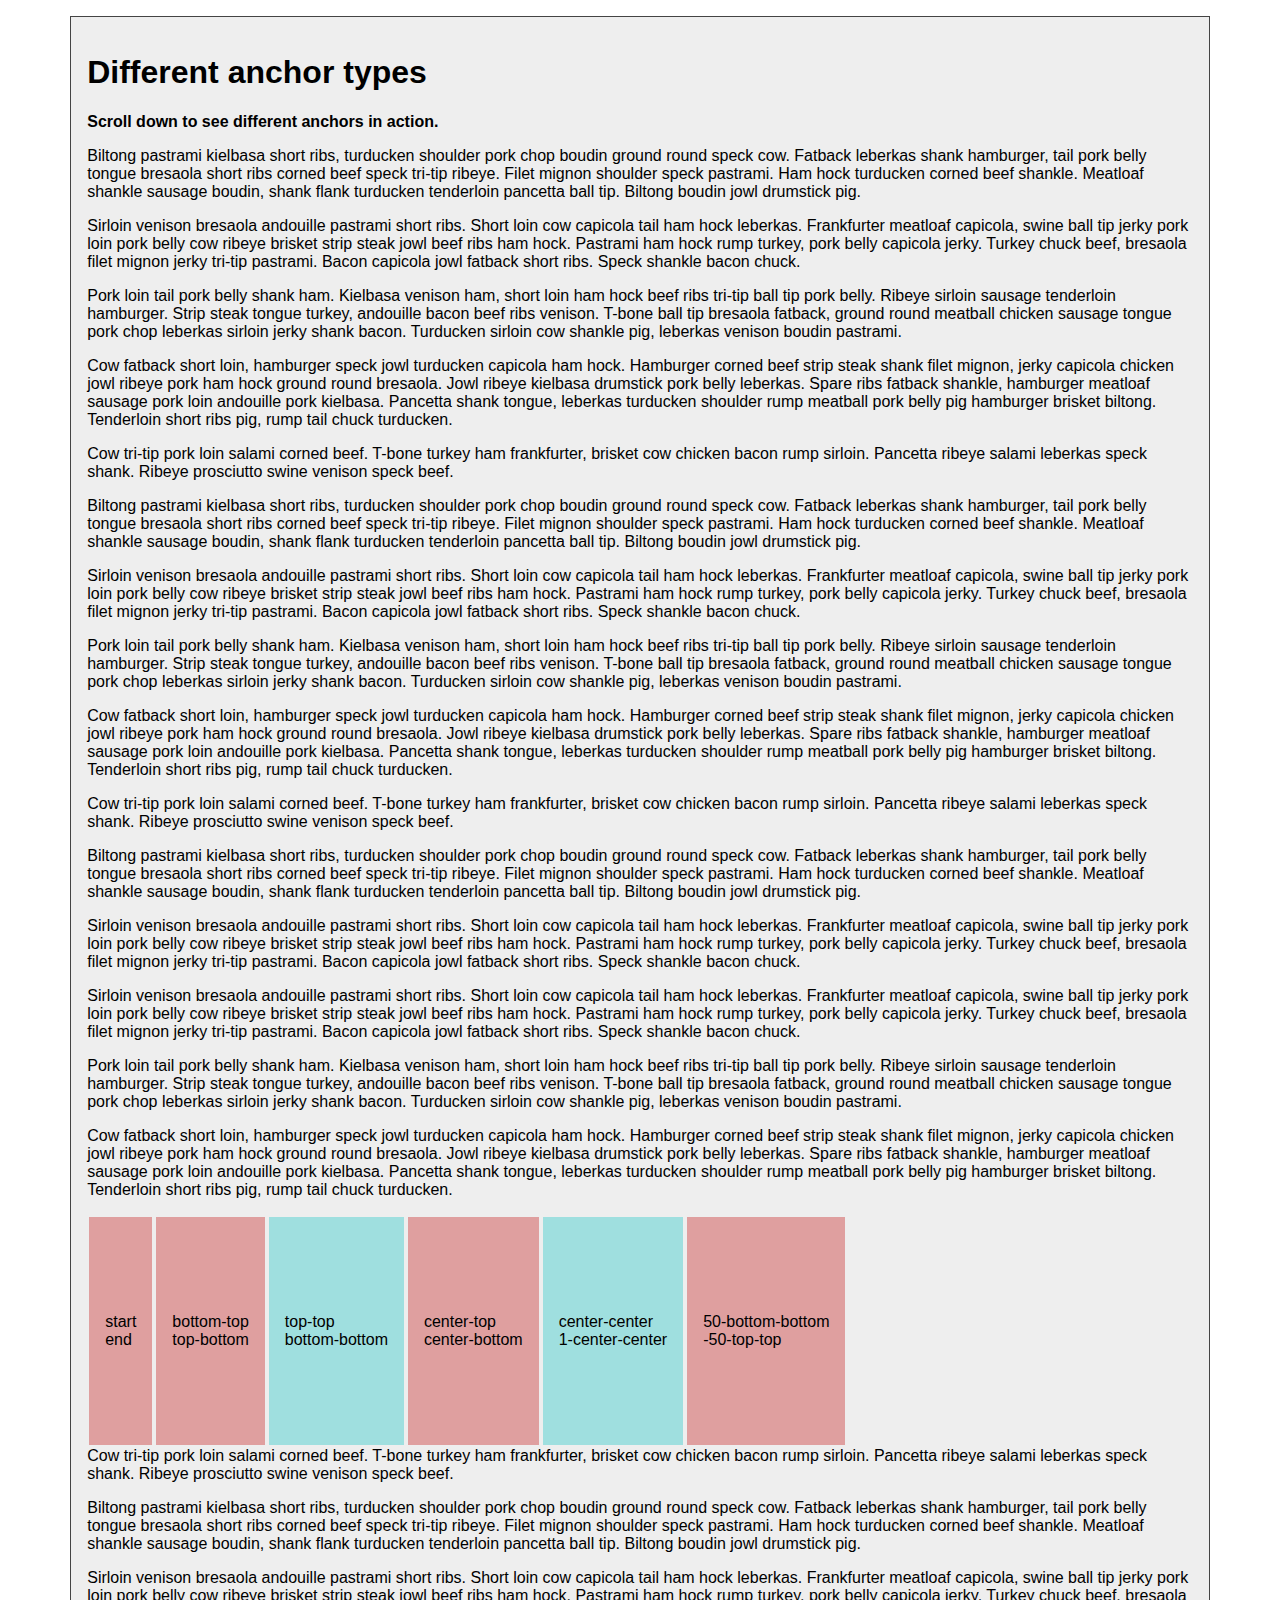
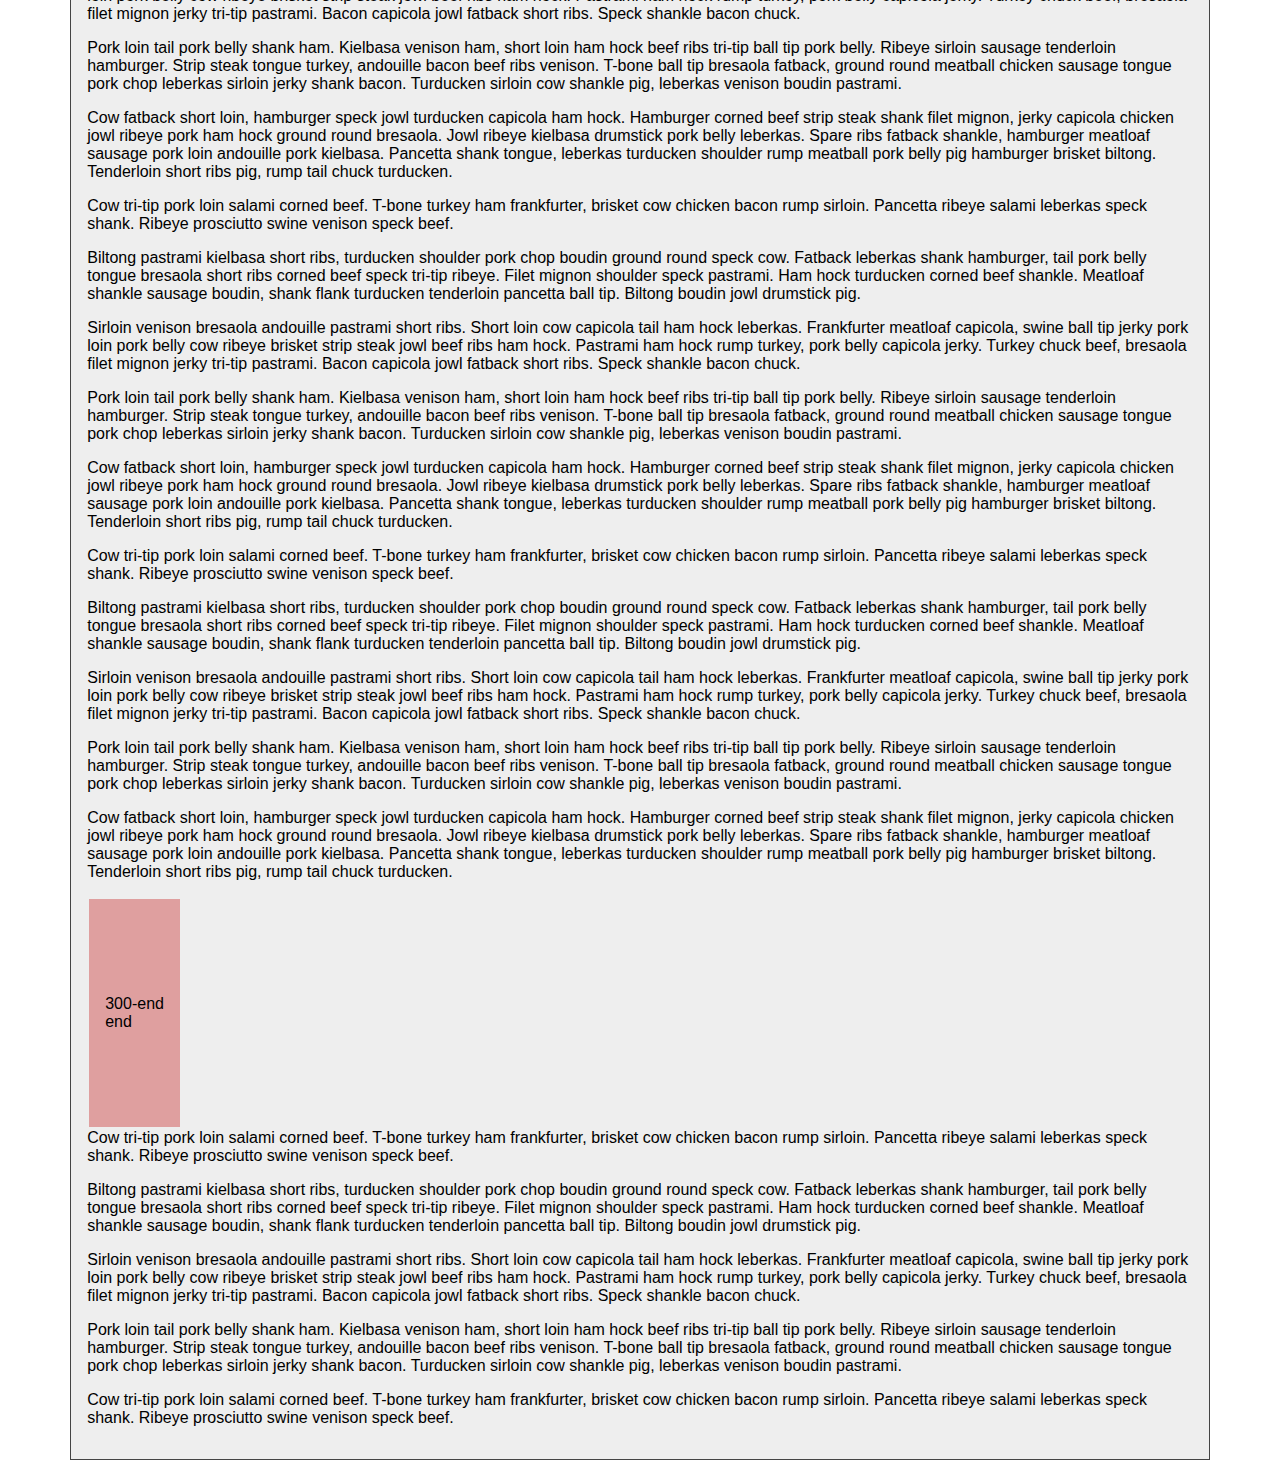
<file: public/libraries/skrollr_master/examples/anchors.html>
<!DOCTYPE html>
<html>
<head>
	<meta charset="utf-8">

	<meta name="viewport" content="width=device-width, initial-scale=1, user-scalable=no">

	<title>Anchors</title>

	<style type="text/css">
	body {font-family:sans-serif;}

	#content {
		width:90%;
		background:#eee;
		border:1px solid #444;
		margin:1em auto;
	}

	#content > div {
		padding:1em;
	}

	.box {
		float:left;
		padding:6em 1em;
		margin:2px;
	}

	p {margin:1em 0;}
	</style>
</head>

<body>
	<div id="skrollr-body">

		<div id="content">
			<div>
				<h1>Different anchor types</h1>

				<p>
					<strong>Scroll down to see different anchors in action.</strong>
				</p>

				<p>Biltong pastrami kielbasa short ribs, turducken shoulder pork chop boudin ground round speck cow. Fatback leberkas shank hamburger, tail pork belly tongue bresaola short ribs corned beef speck tri-tip ribeye. Filet mignon shoulder speck pastrami. Ham hock turducken corned beef shankle. Meatloaf shankle sausage boudin, shank flank turducken tenderloin pancetta ball tip. Biltong boudin jowl drumstick pig.</p>

				<p>Sirloin venison bresaola andouille pastrami short ribs. Short loin cow capicola tail ham hock leberkas. Frankfurter meatloaf capicola, swine ball tip jerky pork loin pork belly cow ribeye brisket strip steak jowl beef ribs ham hock. Pastrami ham hock rump turkey, pork belly capicola jerky. Turkey chuck beef, bresaola filet mignon jerky tri-tip pastrami. Bacon capicola jowl fatback short ribs. Speck shankle bacon chuck.</p>

				<p>Pork loin tail pork belly shank ham. Kielbasa venison ham, short loin ham hock beef ribs tri-tip ball tip pork belly. Ribeye sirloin sausage tenderloin hamburger. Strip steak tongue turkey, andouille bacon beef ribs venison. T-bone ball tip bresaola fatback, ground round meatball chicken sausage tongue pork chop leberkas sirloin jerky shank bacon. Turducken sirloin cow shankle pig, leberkas venison boudin pastrami.</p>

				<p>Cow fatback short loin, hamburger speck jowl turducken capicola ham hock. Hamburger corned beef strip steak shank filet mignon, jerky capicola chicken jowl ribeye pork ham hock ground round bresaola. Jowl ribeye kielbasa drumstick pork belly leberkas. Spare ribs fatback shankle, hamburger meatloaf sausage pork loin andouille pork kielbasa. Pancetta shank tongue, leberkas turducken shoulder rump meatball pork belly pig hamburger brisket biltong. Tenderloin short ribs pig, rump tail chuck turducken.</p>

				<p>Cow tri-tip pork loin salami corned beef. T-bone turkey ham frankfurter, brisket cow chicken bacon rump sirloin. Pancetta ribeye salami leberkas speck shank. Ribeye prosciutto swine venison speck beef.</p>

				<p>Biltong pastrami kielbasa short ribs, turducken shoulder pork chop boudin ground round speck cow. Fatback leberkas shank hamburger, tail pork belly tongue bresaola short ribs corned beef speck tri-tip ribeye. Filet mignon shoulder speck pastrami. Ham hock turducken corned beef shankle. Meatloaf shankle sausage boudin, shank flank turducken tenderloin pancetta ball tip. Biltong boudin jowl drumstick pig.</p>

				<p>Sirloin venison bresaola andouille pastrami short ribs. Short loin cow capicola tail ham hock leberkas. Frankfurter meatloaf capicola, swine ball tip jerky pork loin pork belly cow ribeye brisket strip steak jowl beef ribs ham hock. Pastrami ham hock rump turkey, pork belly capicola jerky. Turkey chuck beef, bresaola filet mignon jerky tri-tip pastrami. Bacon capicola jowl fatback short ribs. Speck shankle bacon chuck.</p>

				<p>Pork loin tail pork belly shank ham. Kielbasa venison ham, short loin ham hock beef ribs tri-tip ball tip pork belly. Ribeye sirloin sausage tenderloin hamburger. Strip steak tongue turkey, andouille bacon beef ribs venison. T-bone ball tip bresaola fatback, ground round meatball chicken sausage tongue pork chop leberkas sirloin jerky shank bacon. Turducken sirloin cow shankle pig, leberkas venison boudin pastrami.</p>

				<p>Cow fatback short loin, hamburger speck jowl turducken capicola ham hock. Hamburger corned beef strip steak shank filet mignon, jerky capicola chicken jowl ribeye pork ham hock ground round bresaola. Jowl ribeye kielbasa drumstick pork belly leberkas. Spare ribs fatback shankle, hamburger meatloaf sausage pork loin andouille pork kielbasa. Pancetta shank tongue, leberkas turducken shoulder rump meatball pork belly pig hamburger brisket biltong. Tenderloin short ribs pig, rump tail chuck turducken.</p>

				<p>Cow tri-tip pork loin salami corned beef. T-bone turkey ham frankfurter, brisket cow chicken bacon rump sirloin. Pancetta ribeye salami leberkas speck shank. Ribeye prosciutto swine venison speck beef.</p>

				<p>Biltong pastrami kielbasa short ribs, turducken shoulder pork chop boudin ground round speck cow. Fatback leberkas shank hamburger, tail pork belly tongue bresaola short ribs corned beef speck tri-tip ribeye. Filet mignon shoulder speck pastrami. Ham hock turducken corned beef shankle. Meatloaf shankle sausage boudin, shank flank turducken tenderloin pancetta ball tip. Biltong boudin jowl drumstick pig.</p>

				<p>Sirloin venison bresaola andouille pastrami short ribs. Short loin cow capicola tail ham hock leberkas. Frankfurter meatloaf capicola, swine ball tip jerky pork loin pork belly cow ribeye brisket strip steak jowl beef ribs ham hock. Pastrami ham hock rump turkey, pork belly capicola jerky. Turkey chuck beef, bresaola filet mignon jerky tri-tip pastrami. Bacon capicola jowl fatback short ribs. Speck shankle bacon chuck.</p>

				<p>Sirloin venison bresaola andouille pastrami short ribs. Short loin cow capicola tail ham hock leberkas. Frankfurter meatloaf capicola, swine ball tip jerky pork loin pork belly cow ribeye brisket strip steak jowl beef ribs ham hock. Pastrami ham hock rump turkey, pork belly capicola jerky. Turkey chuck beef, bresaola filet mignon jerky tri-tip pastrami. Bacon capicola jowl fatback short ribs. Speck shankle bacon chuck.</p>

				<p>Pork loin tail pork belly shank ham. Kielbasa venison ham, short loin ham hock beef ribs tri-tip ball tip pork belly. Ribeye sirloin sausage tenderloin hamburger. Strip steak tongue turkey, andouille bacon beef ribs venison. T-bone ball tip bresaola fatback, ground round meatball chicken sausage tongue pork chop leberkas sirloin jerky shank bacon. Turducken sirloin cow shankle pig, leberkas venison boudin pastrami.</p>

				<p>Cow fatback short loin, hamburger speck jowl turducken capicola ham hock. Hamburger corned beef strip steak shank filet mignon, jerky capicola chicken jowl ribeye pork ham hock ground round bresaola. Jowl ribeye kielbasa drumstick pork belly leberkas. Spare ribs fatback shankle, hamburger meatloaf sausage pork loin andouille pork kielbasa. Pancetta shank tongue, leberkas turducken shoulder rump meatball pork belly pig hamburger brisket biltong. Tenderloin short ribs pig, rump tail chuck turducken.</p>

				<div class="box" data-start="background:hsl(0,50%,75%);" data-end="background:hsl(180,50%,75%);">
					start<br>end
				</div>

				<div class="box" data-bottom-top="background:hsl(0,50%,75%);" data-top-bottom="background:hsl(180,50%,75%);">
					bottom-top<br>top-bottom
				</div>

				<div class="box" data-top-top="background:hsl(0,50%,75%);" data-bottom-bottom="background:hsl(180,50%,75%);">
					top-top<br>bottom-bottom
				</div>

				<div class="box" data-center-top="background:hsl(0,50%,75%);" data-center-bottom="background:hsl(180,50%,75%);">
					center-top<br>center-bottom
				</div>

				<div id="bacon" class="box" data-center-center="background:hsl(0,50%,75%);" data-1-center-center="background:hsl(180,50%,75%);">
					center-center<br>1-center-center
				</div>

				<div class="box" data-50-bottom-bottom="background:hsl(0,50%,75%);" data--50-top-top="background:hsl(180,50%,75%);">
					50-bottom-bottom<br>-50-top-top
				</div>

				<p style="clear:both;">Cow tri-tip pork loin salami corned beef. T-bone turkey ham frankfurter, brisket cow chicken bacon rump sirloin. Pancetta ribeye salami leberkas speck shank. Ribeye prosciutto swine venison speck beef.</p>

				<p>Biltong pastrami kielbasa short ribs, turducken shoulder pork chop boudin ground round speck cow. Fatback leberkas shank hamburger, tail pork belly tongue bresaola short ribs corned beef speck tri-tip ribeye. Filet mignon shoulder speck pastrami. Ham hock turducken corned beef shankle. Meatloaf shankle sausage boudin, shank flank turducken tenderloin pancetta ball tip. Biltong boudin jowl drumstick pig.</p>

				<p>Sirloin venison bresaola andouille pastrami short ribs. Short loin cow capicola tail ham hock leberkas. Frankfurter meatloaf capicola, swine ball tip jerky pork loin pork belly cow ribeye brisket strip steak jowl beef ribs ham hock. Pastrami ham hock rump turkey, pork belly capicola jerky. Turkey chuck beef, bresaola filet mignon jerky tri-tip pastrami. Bacon capicola jowl fatback short ribs. Speck shankle bacon chuck.</p>

				<p>Pork loin tail pork belly shank ham. Kielbasa venison ham, short loin ham hock beef ribs tri-tip ball tip pork belly. Ribeye sirloin sausage tenderloin hamburger. Strip steak tongue turkey, andouille bacon beef ribs venison. T-bone ball tip bresaola fatback, ground round meatball chicken sausage tongue pork chop leberkas sirloin jerky shank bacon. Turducken sirloin cow shankle pig, leberkas venison boudin pastrami.</p>

				<p>Cow fatback short loin, hamburger speck jowl turducken capicola ham hock. Hamburger corned beef strip steak shank filet mignon, jerky capicola chicken jowl ribeye pork ham hock ground round bresaola. Jowl ribeye kielbasa drumstick pork belly leberkas. Spare ribs fatback shankle, hamburger meatloaf sausage pork loin andouille pork kielbasa. Pancetta shank tongue, leberkas turducken shoulder rump meatball pork belly pig hamburger brisket biltong. Tenderloin short ribs pig, rump tail chuck turducken.</p>

				<p>Cow tri-tip pork loin salami corned beef. T-bone turkey ham frankfurter, brisket cow chicken bacon rump sirloin. Pancetta ribeye salami leberkas speck shank. Ribeye prosciutto swine venison speck beef.</p>

				<p>Biltong pastrami kielbasa short ribs, turducken shoulder pork chop boudin ground round speck cow. Fatback leberkas shank hamburger, tail pork belly tongue bresaola short ribs corned beef speck tri-tip ribeye. Filet mignon shoulder speck pastrami. Ham hock turducken corned beef shankle. Meatloaf shankle sausage boudin, shank flank turducken tenderloin pancetta ball tip. Biltong boudin jowl drumstick pig.</p>

				<p>Sirloin venison bresaola andouille pastrami short ribs. Short loin cow capicola tail ham hock leberkas. Frankfurter meatloaf capicola, swine ball tip jerky pork loin pork belly cow ribeye brisket strip steak jowl beef ribs ham hock. Pastrami ham hock rump turkey, pork belly capicola jerky. Turkey chuck beef, bresaola filet mignon jerky tri-tip pastrami. Bacon capicola jowl fatback short ribs. Speck shankle bacon chuck.</p>

				<p>Pork loin tail pork belly shank ham. Kielbasa venison ham, short loin ham hock beef ribs tri-tip ball tip pork belly. Ribeye sirloin sausage tenderloin hamburger. Strip steak tongue turkey, andouille bacon beef ribs venison. T-bone ball tip bresaola fatback, ground round meatball chicken sausage tongue pork chop leberkas sirloin jerky shank bacon. Turducken sirloin cow shankle pig, leberkas venison boudin pastrami.</p>

				<p>Cow fatback short loin, hamburger speck jowl turducken capicola ham hock. Hamburger corned beef strip steak shank filet mignon, jerky capicola chicken jowl ribeye pork ham hock ground round bresaola. Jowl ribeye kielbasa drumstick pork belly leberkas. Spare ribs fatback shankle, hamburger meatloaf sausage pork loin andouille pork kielbasa. Pancetta shank tongue, leberkas turducken shoulder rump meatball pork belly pig hamburger brisket biltong. Tenderloin short ribs pig, rump tail chuck turducken.</p>

				<p>Cow tri-tip pork loin salami corned beef. T-bone turkey ham frankfurter, brisket cow chicken bacon rump sirloin. Pancetta ribeye salami leberkas speck shank. Ribeye prosciutto swine venison speck beef.</p>

				<p>Biltong pastrami kielbasa short ribs, turducken shoulder pork chop boudin ground round speck cow. Fatback leberkas shank hamburger, tail pork belly tongue bresaola short ribs corned beef speck tri-tip ribeye. Filet mignon shoulder speck pastrami. Ham hock turducken corned beef shankle. Meatloaf shankle sausage boudin, shank flank turducken tenderloin pancetta ball tip. Biltong boudin jowl drumstick pig.</p>

				<p>Sirloin venison bresaola andouille pastrami short ribs. Short loin cow capicola tail ham hock leberkas. Frankfurter meatloaf capicola, swine ball tip jerky pork loin pork belly cow ribeye brisket strip steak jowl beef ribs ham hock. Pastrami ham hock rump turkey, pork belly capicola jerky. Turkey chuck beef, bresaola filet mignon jerky tri-tip pastrami. Bacon capicola jowl fatback short ribs. Speck shankle bacon chuck.</p>

				<p>Pork loin tail pork belly shank ham. Kielbasa venison ham, short loin ham hock beef ribs tri-tip ball tip pork belly. Ribeye sirloin sausage tenderloin hamburger. Strip steak tongue turkey, andouille bacon beef ribs venison. T-bone ball tip bresaola fatback, ground round meatball chicken sausage tongue pork chop leberkas sirloin jerky shank bacon. Turducken sirloin cow shankle pig, leberkas venison boudin pastrami.</p>

				<p>Cow fatback short loin, hamburger speck jowl turducken capicola ham hock. Hamburger corned beef strip steak shank filet mignon, jerky capicola chicken jowl ribeye pork ham hock ground round bresaola. Jowl ribeye kielbasa drumstick pork belly leberkas. Spare ribs fatback shankle, hamburger meatloaf sausage pork loin andouille pork kielbasa. Pancetta shank tongue, leberkas turducken shoulder rump meatball pork belly pig hamburger brisket biltong. Tenderloin short ribs pig, rump tail chuck turducken.</p>

				<div class="box" data-300-end="background:hsl(0,50%,75%);" data-end="background:hsl(180,50%,75%);">
					300-end<br>end
				</div>

				<p style="clear:both;">Cow tri-tip pork loin salami corned beef. T-bone turkey ham frankfurter, brisket cow chicken bacon rump sirloin. Pancetta ribeye salami leberkas speck shank. Ribeye prosciutto swine venison speck beef.</p>

				<p>Biltong pastrami kielbasa short ribs, turducken shoulder pork chop boudin ground round speck cow. Fatback leberkas shank hamburger, tail pork belly tongue bresaola short ribs corned beef speck tri-tip ribeye. Filet mignon shoulder speck pastrami. Ham hock turducken corned beef shankle. Meatloaf shankle sausage boudin, shank flank turducken tenderloin pancetta ball tip. Biltong boudin jowl drumstick pig.</p>

				<p>Sirloin venison bresaola andouille pastrami short ribs. Short loin cow capicola tail ham hock leberkas. Frankfurter meatloaf capicola, swine ball tip jerky pork loin pork belly cow ribeye brisket strip steak jowl beef ribs ham hock. Pastrami ham hock rump turkey, pork belly capicola jerky. Turkey chuck beef, bresaola filet mignon jerky tri-tip pastrami. Bacon capicola jowl fatback short ribs. Speck shankle bacon chuck.</p>

				<p>Pork loin tail pork belly shank ham. Kielbasa venison ham, short loin ham hock beef ribs tri-tip ball tip pork belly. Ribeye sirloin sausage tenderloin hamburger. Strip steak tongue turkey, andouille bacon beef ribs venison. T-bone ball tip bresaola fatback, ground round meatball chicken sausage tongue pork chop leberkas sirloin jerky shank bacon. Turducken sirloin cow shankle pig, leberkas venison boudin pastrami.</p>

				<p>Cow tri-tip pork loin salami corned beef. T-bone turkey ham frankfurter, brisket cow chicken bacon rump sirloin. Pancetta ribeye salami leberkas speck shank. Ribeye prosciutto swine venison speck beef.</p>
			</div>
		</div>

	</div>

	<script type="text/javascript" src="../dist/skrollr.min.js"></script>

	<script type="text/javascript">
	skrollr.init({
		forceHeight: false
	});
	</script>
</body>

</html>
</file>
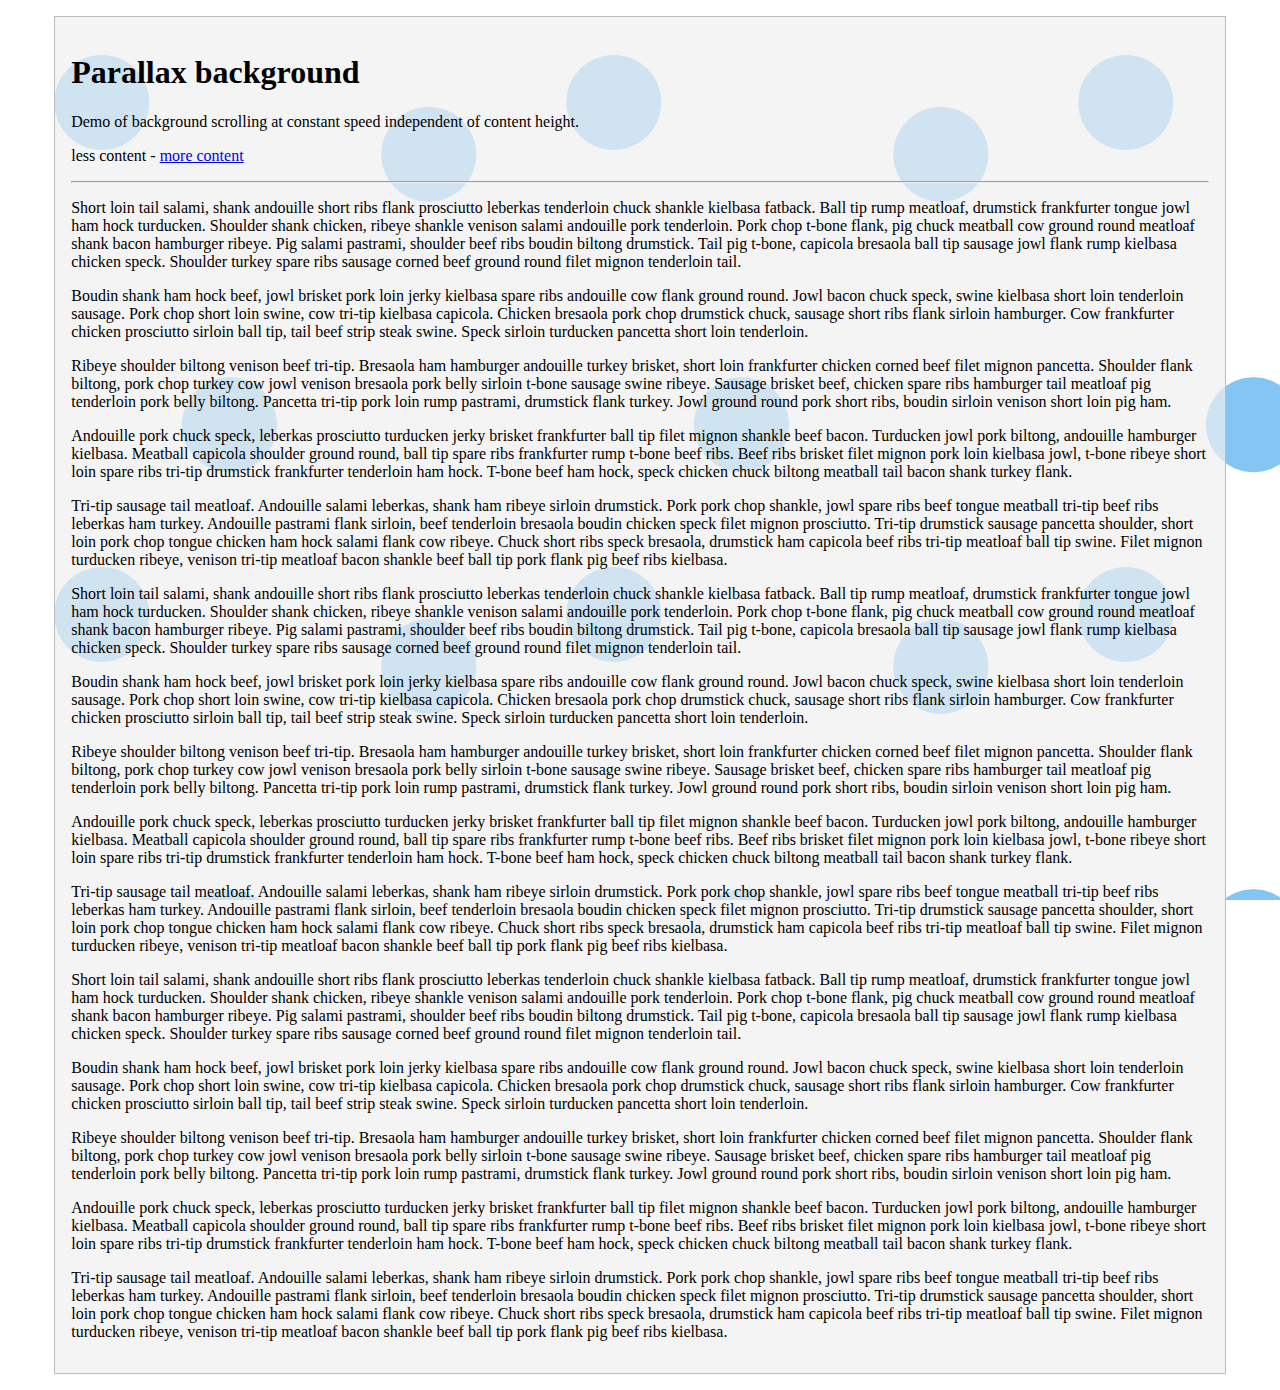
<file: public/libraries/skrollr_master/examples/bg_constant_speed_less.html>
<!DOCTYPE html>
<html>
<head>
	<meta charset="utf-8">

	<meta name="viewport" content="width=device-width, initial-scale=1, user-scalable=no">

	<title>Background scroll - less content</title>

	<style type="text/css">
	body {
		background:url(images/bubbles.png) repeat fixed;
	}

	#center {
		background:#f9f9f9;
		background:rgba(240,240,240,.7);
		width:90%;
		padding:1em;
		margin:1em auto;
		border:1px solid #bbb;
	}
	</style>
</head>

<body data-0="background-position:0px 0px;" data-100000="background-position:0px -50000px;">
	<div id="skrollr-body">
		<div id="center">
			<h1>Parallax background</h1>
			<p>Demo of background scrolling at constant speed independent of content height.</p>
			<p>less content - <a href="bg_constant_speed_more.html">more content</a></p>
			<hr />
			<p>
				Short loin tail salami, shank andouille short ribs flank prosciutto leberkas tenderloin chuck shankle kielbasa fatback. Ball tip rump meatloaf, drumstick frankfurter tongue jowl ham hock turducken. Shoulder shank chicken, ribeye shankle venison salami andouille pork tenderloin. Pork chop t-bone flank, pig chuck meatball cow ground round meatloaf shank bacon hamburger ribeye. Pig salami pastrami, shoulder beef ribs boudin biltong drumstick. Tail pig t-bone, capicola bresaola ball tip sausage jowl flank rump kielbasa chicken speck. Shoulder turkey spare ribs sausage corned beef ground round filet mignon tenderloin tail.
			</p>
			<p>
				Boudin shank ham hock beef, jowl brisket pork loin jerky kielbasa spare ribs andouille cow flank ground round. Jowl bacon chuck speck, swine kielbasa short loin tenderloin sausage. Pork chop short loin swine, cow tri-tip kielbasa capicola. Chicken bresaola pork chop drumstick chuck, sausage short ribs flank sirloin hamburger. Cow frankfurter chicken prosciutto sirloin ball tip, tail beef strip steak swine. Speck sirloin turducken pancetta short loin tenderloin.
			</p>
			<p>
				Ribeye shoulder biltong venison beef tri-tip. Bresaola ham hamburger andouille turkey brisket, short loin frankfurter chicken corned beef filet mignon pancetta. Shoulder flank biltong, pork chop turkey cow jowl venison bresaola pork belly sirloin t-bone sausage swine ribeye. Sausage brisket beef, chicken spare ribs hamburger tail meatloaf pig tenderloin pork belly biltong. Pancetta tri-tip pork loin rump pastrami, drumstick flank turkey. Jowl ground round pork short ribs, boudin sirloin venison short loin pig ham.
			</p>
			<p>
				Andouille pork chuck speck, leberkas prosciutto turducken jerky brisket frankfurter ball tip filet mignon shankle beef bacon. Turducken jowl pork biltong, andouille hamburger kielbasa. Meatball capicola shoulder ground round, ball tip spare ribs frankfurter rump t-bone beef ribs. Beef ribs brisket filet mignon pork loin kielbasa jowl, t-bone ribeye short loin spare ribs tri-tip drumstick frankfurter tenderloin ham hock. T-bone beef ham hock, speck chicken chuck biltong meatball tail bacon shank turkey flank.
			</p>
			<p>
				Tri-tip sausage tail meatloaf. Andouille salami leberkas, shank ham ribeye sirloin drumstick. Pork pork chop shankle, jowl spare ribs beef tongue meatball tri-tip beef ribs leberkas ham turkey. Andouille pastrami flank sirloin, beef tenderloin bresaola boudin chicken speck filet mignon prosciutto. Tri-tip drumstick sausage pancetta shoulder, short loin pork chop tongue chicken ham hock salami flank cow ribeye. Chuck short ribs speck bresaola, drumstick ham capicola beef ribs tri-tip meatloaf ball tip swine. Filet mignon turducken ribeye, venison tri-tip meatloaf bacon shankle beef ball tip pork flank pig beef ribs kielbasa.
			</p>
			<p>
				Short loin tail salami, shank andouille short ribs flank prosciutto leberkas tenderloin chuck shankle kielbasa fatback. Ball tip rump meatloaf, drumstick frankfurter tongue jowl ham hock turducken. Shoulder shank chicken, ribeye shankle venison salami andouille pork tenderloin. Pork chop t-bone flank, pig chuck meatball cow ground round meatloaf shank bacon hamburger ribeye. Pig salami pastrami, shoulder beef ribs boudin biltong drumstick. Tail pig t-bone, capicola bresaola ball tip sausage jowl flank rump kielbasa chicken speck. Shoulder turkey spare ribs sausage corned beef ground round filet mignon tenderloin tail.
			</p>
			<p>
				Boudin shank ham hock beef, jowl brisket pork loin jerky kielbasa spare ribs andouille cow flank ground round. Jowl bacon chuck speck, swine kielbasa short loin tenderloin sausage. Pork chop short loin swine, cow tri-tip kielbasa capicola. Chicken bresaola pork chop drumstick chuck, sausage short ribs flank sirloin hamburger. Cow frankfurter chicken prosciutto sirloin ball tip, tail beef strip steak swine. Speck sirloin turducken pancetta short loin tenderloin.
			</p>
			<p>
				Ribeye shoulder biltong venison beef tri-tip. Bresaola ham hamburger andouille turkey brisket, short loin frankfurter chicken corned beef filet mignon pancetta. Shoulder flank biltong, pork chop turkey cow jowl venison bresaola pork belly sirloin t-bone sausage swine ribeye. Sausage brisket beef, chicken spare ribs hamburger tail meatloaf pig tenderloin pork belly biltong. Pancetta tri-tip pork loin rump pastrami, drumstick flank turkey. Jowl ground round pork short ribs, boudin sirloin venison short loin pig ham.
			</p>
			<p>
				Andouille pork chuck speck, leberkas prosciutto turducken jerky brisket frankfurter ball tip filet mignon shankle beef bacon. Turducken jowl pork biltong, andouille hamburger kielbasa. Meatball capicola shoulder ground round, ball tip spare ribs frankfurter rump t-bone beef ribs. Beef ribs brisket filet mignon pork loin kielbasa jowl, t-bone ribeye short loin spare ribs tri-tip drumstick frankfurter tenderloin ham hock. T-bone beef ham hock, speck chicken chuck biltong meatball tail bacon shank turkey flank.
			</p>
			<p>
				Tri-tip sausage tail meatloaf. Andouille salami leberkas, shank ham ribeye sirloin drumstick. Pork pork chop shankle, jowl spare ribs beef tongue meatball tri-tip beef ribs leberkas ham turkey. Andouille pastrami flank sirloin, beef tenderloin bresaola boudin chicken speck filet mignon prosciutto. Tri-tip drumstick sausage pancetta shoulder, short loin pork chop tongue chicken ham hock salami flank cow ribeye. Chuck short ribs speck bresaola, drumstick ham capicola beef ribs tri-tip meatloaf ball tip swine. Filet mignon turducken ribeye, venison tri-tip meatloaf bacon shankle beef ball tip pork flank pig beef ribs kielbasa.
			</p>
			<p>
				Short loin tail salami, shank andouille short ribs flank prosciutto leberkas tenderloin chuck shankle kielbasa fatback. Ball tip rump meatloaf, drumstick frankfurter tongue jowl ham hock turducken. Shoulder shank chicken, ribeye shankle venison salami andouille pork tenderloin. Pork chop t-bone flank, pig chuck meatball cow ground round meatloaf shank bacon hamburger ribeye. Pig salami pastrami, shoulder beef ribs boudin biltong drumstick. Tail pig t-bone, capicola bresaola ball tip sausage jowl flank rump kielbasa chicken speck. Shoulder turkey spare ribs sausage corned beef ground round filet mignon tenderloin tail.
			</p>
			<p>
				Boudin shank ham hock beef, jowl brisket pork loin jerky kielbasa spare ribs andouille cow flank ground round. Jowl bacon chuck speck, swine kielbasa short loin tenderloin sausage. Pork chop short loin swine, cow tri-tip kielbasa capicola. Chicken bresaola pork chop drumstick chuck, sausage short ribs flank sirloin hamburger. Cow frankfurter chicken prosciutto sirloin ball tip, tail beef strip steak swine. Speck sirloin turducken pancetta short loin tenderloin.
			</p>
			<p>
				Ribeye shoulder biltong venison beef tri-tip. Bresaola ham hamburger andouille turkey brisket, short loin frankfurter chicken corned beef filet mignon pancetta. Shoulder flank biltong, pork chop turkey cow jowl venison bresaola pork belly sirloin t-bone sausage swine ribeye. Sausage brisket beef, chicken spare ribs hamburger tail meatloaf pig tenderloin pork belly biltong. Pancetta tri-tip pork loin rump pastrami, drumstick flank turkey. Jowl ground round pork short ribs, boudin sirloin venison short loin pig ham.
			</p>
			<p>
				Andouille pork chuck speck, leberkas prosciutto turducken jerky brisket frankfurter ball tip filet mignon shankle beef bacon. Turducken jowl pork biltong, andouille hamburger kielbasa. Meatball capicola shoulder ground round, ball tip spare ribs frankfurter rump t-bone beef ribs. Beef ribs brisket filet mignon pork loin kielbasa jowl, t-bone ribeye short loin spare ribs tri-tip drumstick frankfurter tenderloin ham hock. T-bone beef ham hock, speck chicken chuck biltong meatball tail bacon shank turkey flank.
			</p>
			<p>
				Tri-tip sausage tail meatloaf. Andouille salami leberkas, shank ham ribeye sirloin drumstick. Pork pork chop shankle, jowl spare ribs beef tongue meatball tri-tip beef ribs leberkas ham turkey. Andouille pastrami flank sirloin, beef tenderloin bresaola boudin chicken speck filet mignon prosciutto. Tri-tip drumstick sausage pancetta shoulder, short loin pork chop tongue chicken ham hock salami flank cow ribeye. Chuck short ribs speck bresaola, drumstick ham capicola beef ribs tri-tip meatloaf ball tip swine. Filet mignon turducken ribeye, venison tri-tip meatloaf bacon shankle beef ball tip pork flank pig beef ribs kielbasa.
			</p>
		</div>
	</div>

	<script type="text/javascript" src="../dist/skrollr.min.js"></script>

	<script type="text/javascript">
	skrollr.init({
		forceHeight: false
	});
	</script>
</body>

</html>
</file>
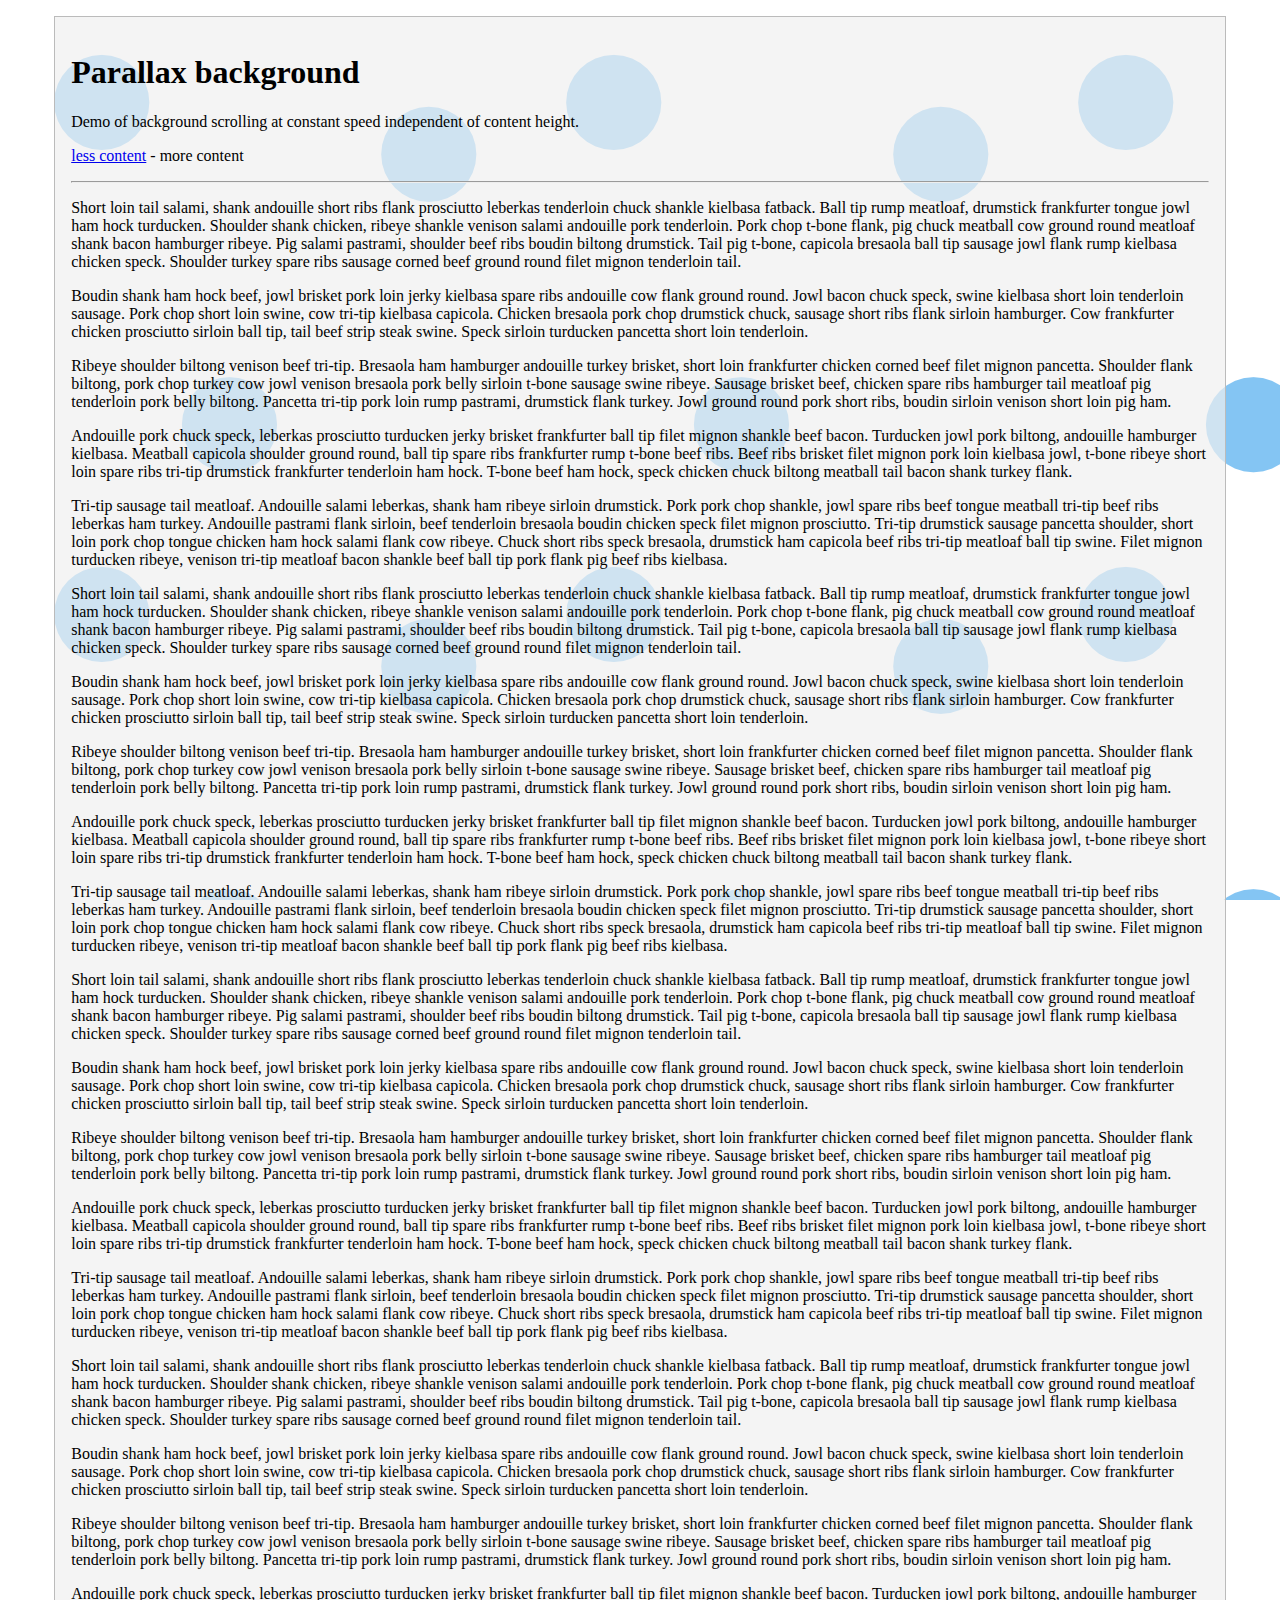
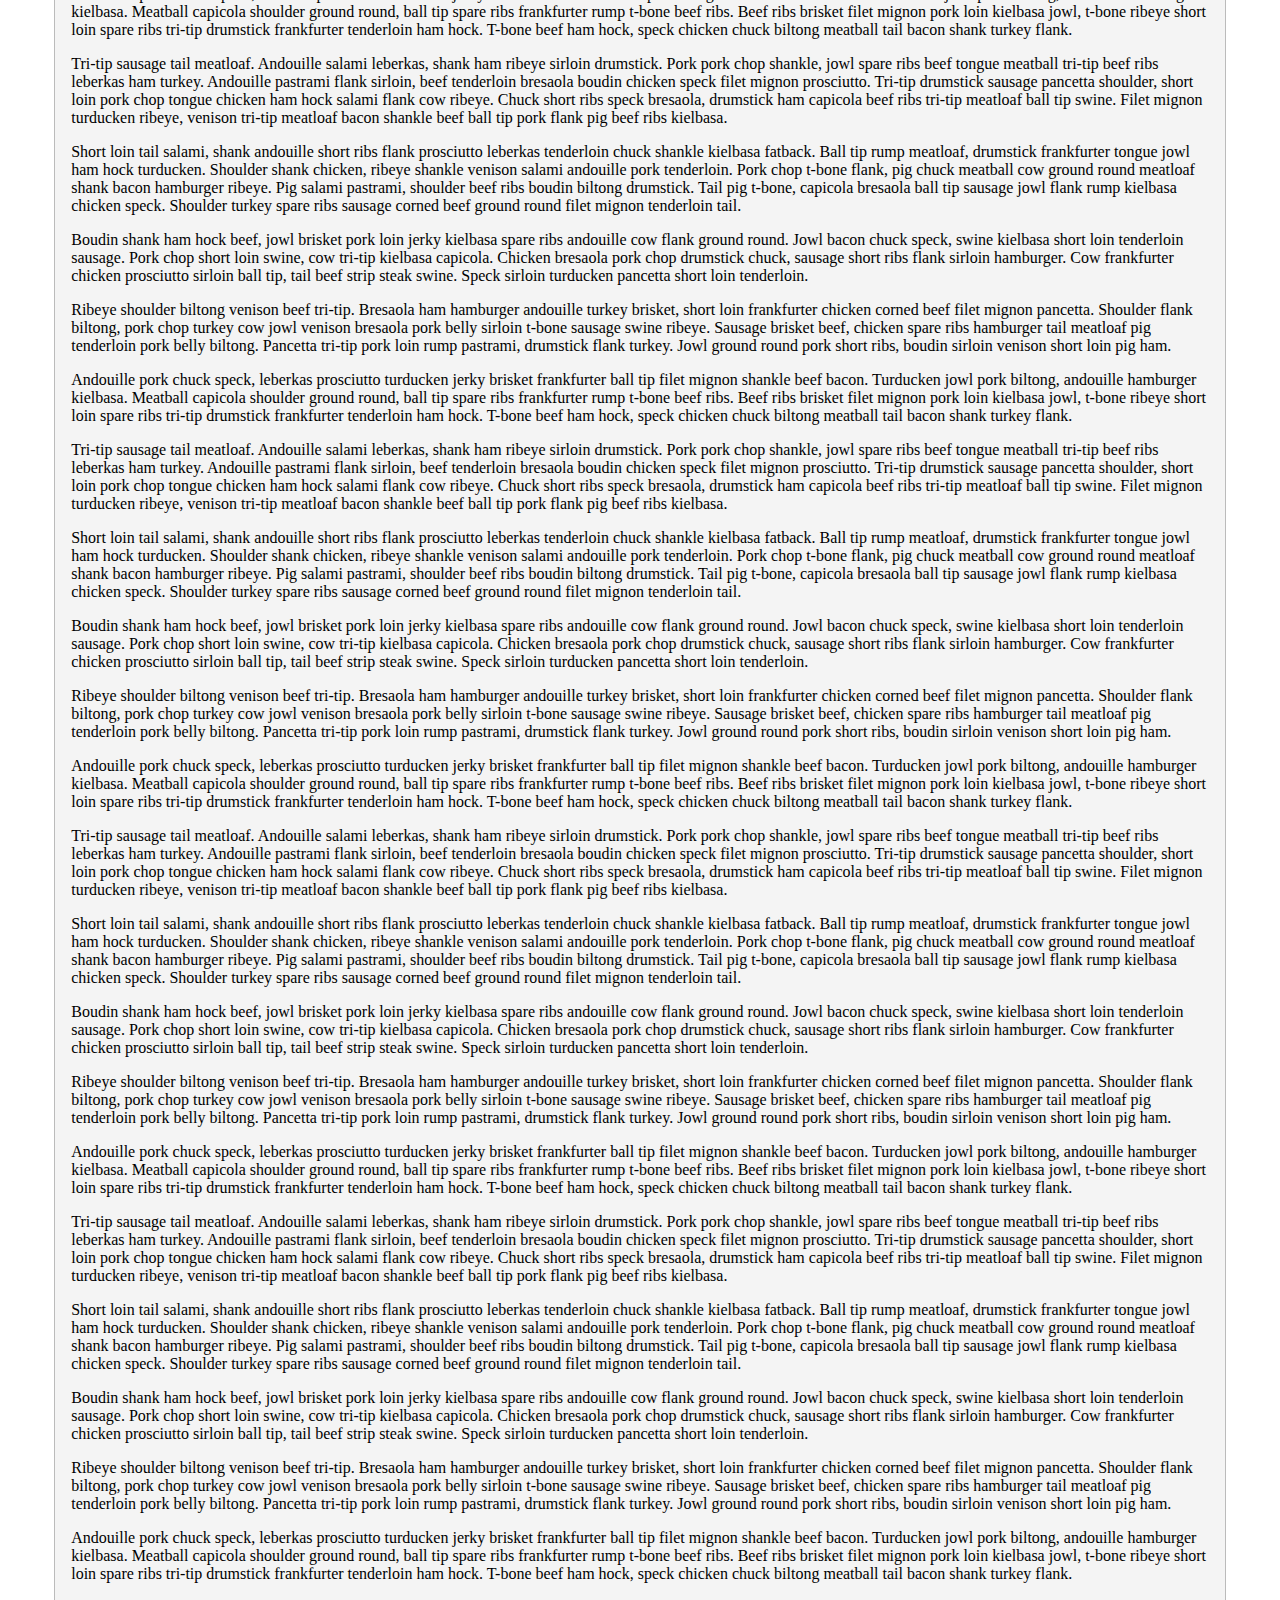
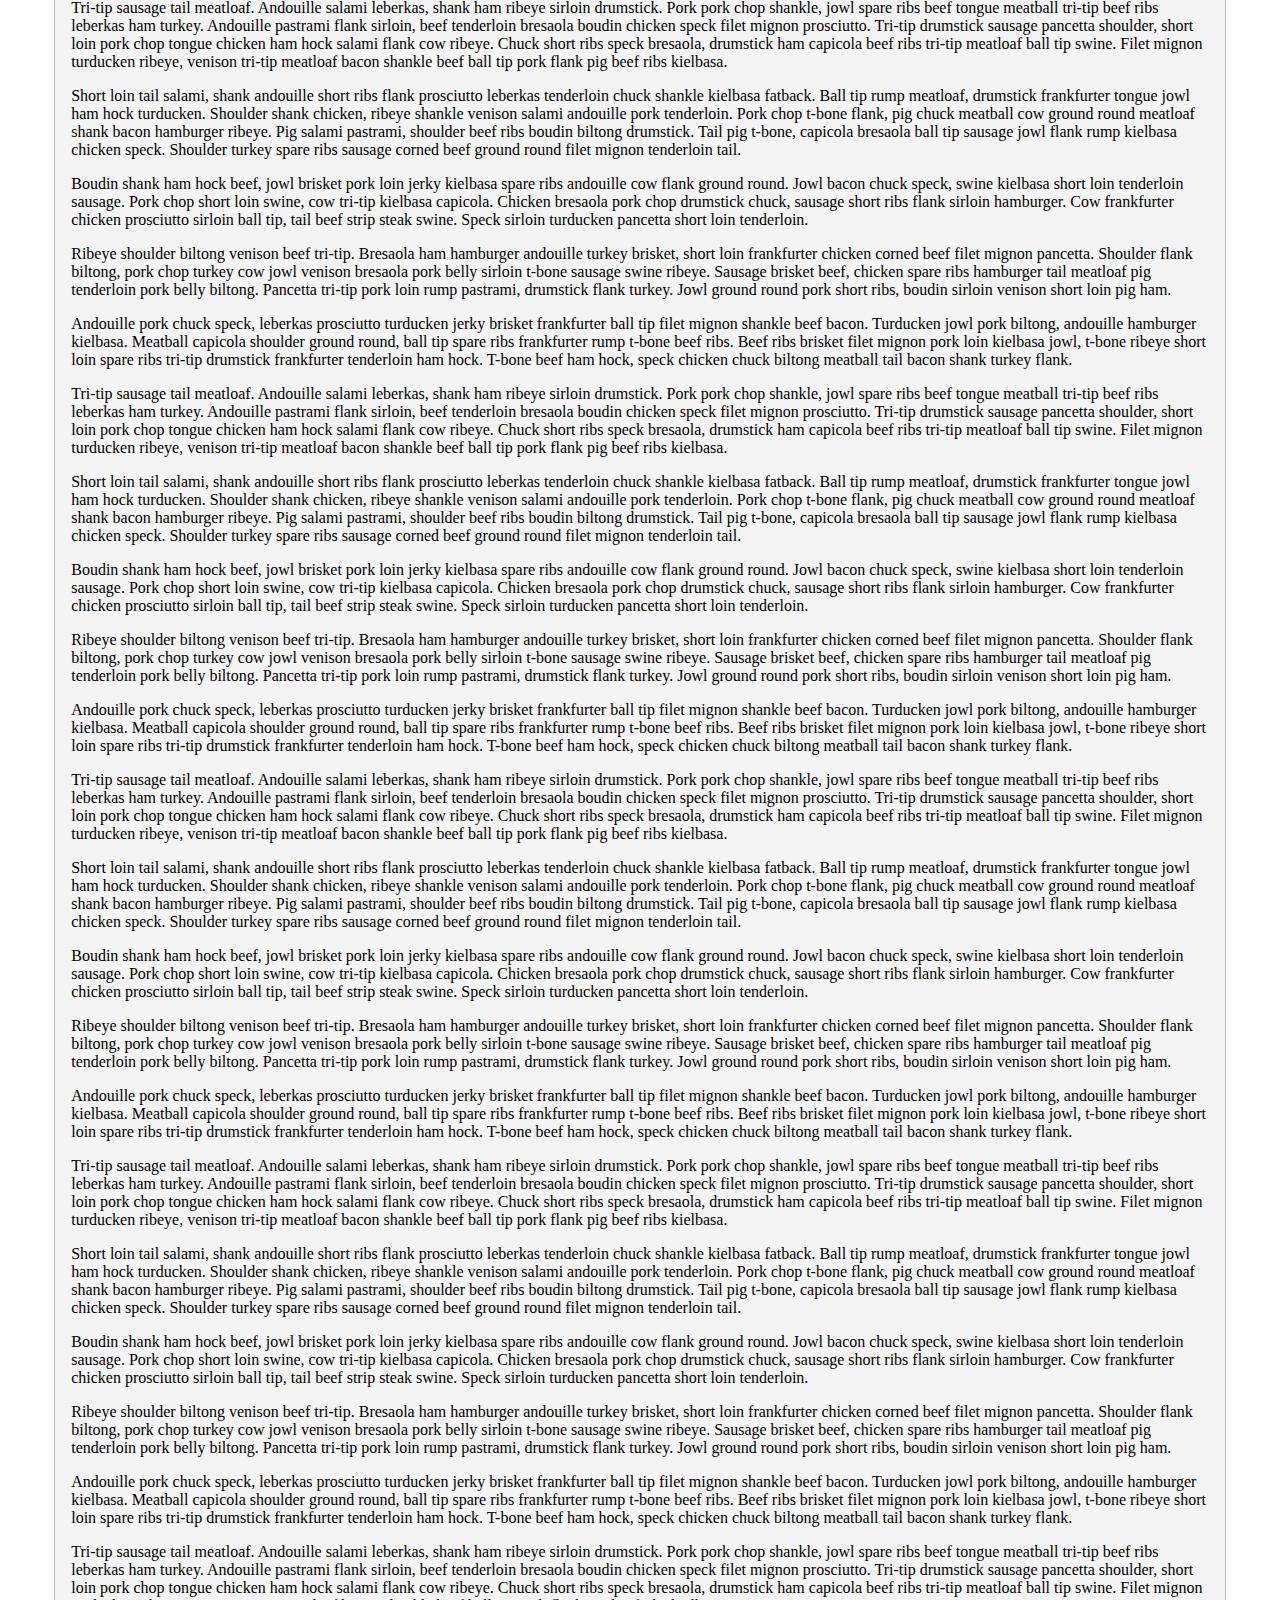
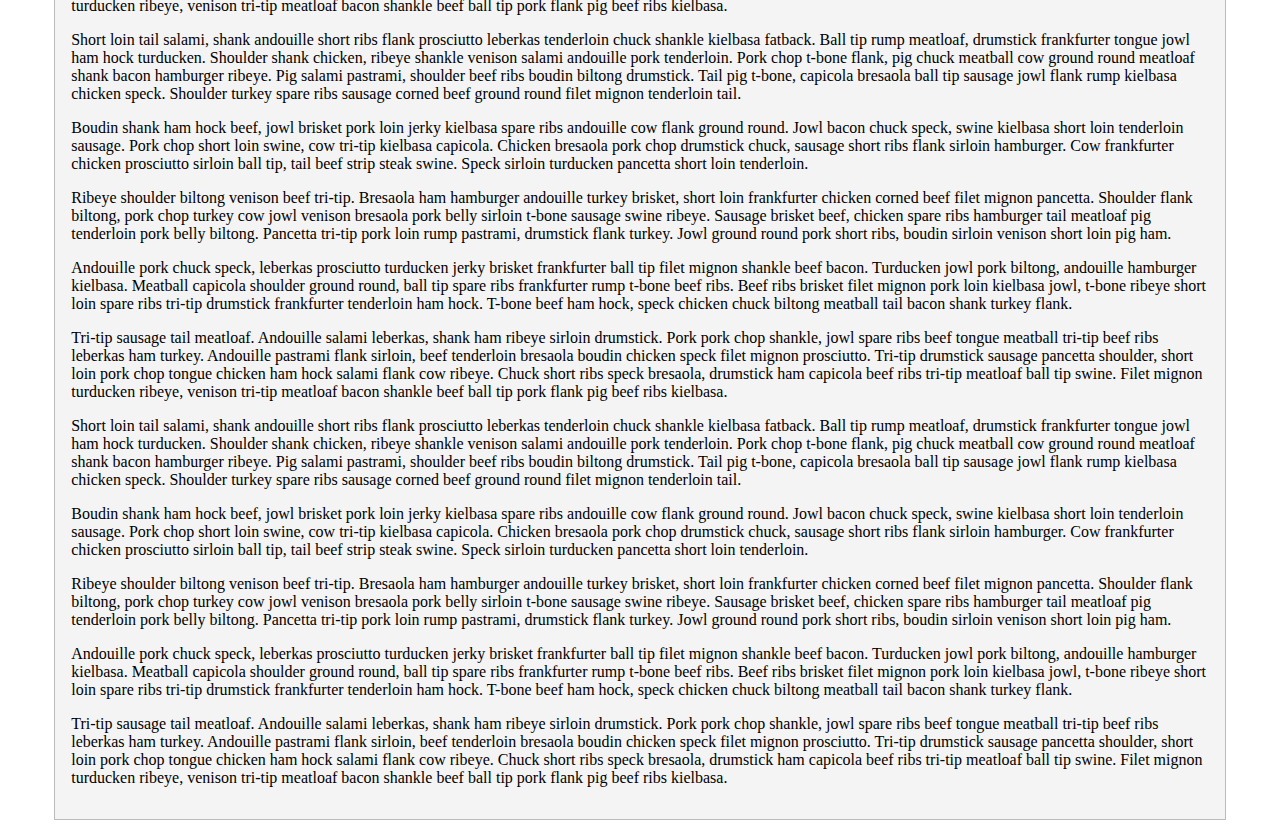
<file: public/libraries/skrollr_master/examples/bg_constant_speed_more.html>
<!DOCTYPE html>
<html>
<head>
	<meta charset="utf-8">

	<meta name="viewport" content="width=device-width, initial-scale=1, user-scalable=no">

	<title>Background scroll - more content</title>

	<style type="text/css">
	body {
		background:url(images/bubbles.png) repeat fixed;
	}

	#center {
		background:#f9f9f9;
		background:rgba(240,240,240,.7);
		width:90%;
		padding:1em;
		margin:1em auto;
		border:1px solid #bbb;
	}
	</style>
</head>

<body data-0="background-position:0px 0px;" data-100000="background-position:0px -50000px;">
	<div id="skrollr-body">
		<div id="center">
			<h1>Parallax background</h1>
			<p>Demo of background scrolling at constant speed independent of content height.</p>
			<p><a href="bg_constant_speed_less.html">less content</a> - more content</p>
			<hr />
			<p>
				Short loin tail salami, shank andouille short ribs flank prosciutto leberkas tenderloin chuck shankle kielbasa fatback. Ball tip rump meatloaf, drumstick frankfurter tongue jowl ham hock turducken. Shoulder shank chicken, ribeye shankle venison salami andouille pork tenderloin. Pork chop t-bone flank, pig chuck meatball cow ground round meatloaf shank bacon hamburger ribeye. Pig salami pastrami, shoulder beef ribs boudin biltong drumstick. Tail pig t-bone, capicola bresaola ball tip sausage jowl flank rump kielbasa chicken speck. Shoulder turkey spare ribs sausage corned beef ground round filet mignon tenderloin tail.
			</p>
			<p>
				Boudin shank ham hock beef, jowl brisket pork loin jerky kielbasa spare ribs andouille cow flank ground round. Jowl bacon chuck speck, swine kielbasa short loin tenderloin sausage. Pork chop short loin swine, cow tri-tip kielbasa capicola. Chicken bresaola pork chop drumstick chuck, sausage short ribs flank sirloin hamburger. Cow frankfurter chicken prosciutto sirloin ball tip, tail beef strip steak swine. Speck sirloin turducken pancetta short loin tenderloin.
			</p>
			<p>
				Ribeye shoulder biltong venison beef tri-tip. Bresaola ham hamburger andouille turkey brisket, short loin frankfurter chicken corned beef filet mignon pancetta. Shoulder flank biltong, pork chop turkey cow jowl venison bresaola pork belly sirloin t-bone sausage swine ribeye. Sausage brisket beef, chicken spare ribs hamburger tail meatloaf pig tenderloin pork belly biltong. Pancetta tri-tip pork loin rump pastrami, drumstick flank turkey. Jowl ground round pork short ribs, boudin sirloin venison short loin pig ham.
			</p>
			<p>
				Andouille pork chuck speck, leberkas prosciutto turducken jerky brisket frankfurter ball tip filet mignon shankle beef bacon. Turducken jowl pork biltong, andouille hamburger kielbasa. Meatball capicola shoulder ground round, ball tip spare ribs frankfurter rump t-bone beef ribs. Beef ribs brisket filet mignon pork loin kielbasa jowl, t-bone ribeye short loin spare ribs tri-tip drumstick frankfurter tenderloin ham hock. T-bone beef ham hock, speck chicken chuck biltong meatball tail bacon shank turkey flank.
			</p>
			<p>
				Tri-tip sausage tail meatloaf. Andouille salami leberkas, shank ham ribeye sirloin drumstick. Pork pork chop shankle, jowl spare ribs beef tongue meatball tri-tip beef ribs leberkas ham turkey. Andouille pastrami flank sirloin, beef tenderloin bresaola boudin chicken speck filet mignon prosciutto. Tri-tip drumstick sausage pancetta shoulder, short loin pork chop tongue chicken ham hock salami flank cow ribeye. Chuck short ribs speck bresaola, drumstick ham capicola beef ribs tri-tip meatloaf ball tip swine. Filet mignon turducken ribeye, venison tri-tip meatloaf bacon shankle beef ball tip pork flank pig beef ribs kielbasa.
			</p>
			<p>
				Short loin tail salami, shank andouille short ribs flank prosciutto leberkas tenderloin chuck shankle kielbasa fatback. Ball tip rump meatloaf, drumstick frankfurter tongue jowl ham hock turducken. Shoulder shank chicken, ribeye shankle venison salami andouille pork tenderloin. Pork chop t-bone flank, pig chuck meatball cow ground round meatloaf shank bacon hamburger ribeye. Pig salami pastrami, shoulder beef ribs boudin biltong drumstick. Tail pig t-bone, capicola bresaola ball tip sausage jowl flank rump kielbasa chicken speck. Shoulder turkey spare ribs sausage corned beef ground round filet mignon tenderloin tail.
			</p>
			<p>
				Boudin shank ham hock beef, jowl brisket pork loin jerky kielbasa spare ribs andouille cow flank ground round. Jowl bacon chuck speck, swine kielbasa short loin tenderloin sausage. Pork chop short loin swine, cow tri-tip kielbasa capicola. Chicken bresaola pork chop drumstick chuck, sausage short ribs flank sirloin hamburger. Cow frankfurter chicken prosciutto sirloin ball tip, tail beef strip steak swine. Speck sirloin turducken pancetta short loin tenderloin.
			</p>
			<p>
				Ribeye shoulder biltong venison beef tri-tip. Bresaola ham hamburger andouille turkey brisket, short loin frankfurter chicken corned beef filet mignon pancetta. Shoulder flank biltong, pork chop turkey cow jowl venison bresaola pork belly sirloin t-bone sausage swine ribeye. Sausage brisket beef, chicken spare ribs hamburger tail meatloaf pig tenderloin pork belly biltong. Pancetta tri-tip pork loin rump pastrami, drumstick flank turkey. Jowl ground round pork short ribs, boudin sirloin venison short loin pig ham.
			</p>
			<p>
				Andouille pork chuck speck, leberkas prosciutto turducken jerky brisket frankfurter ball tip filet mignon shankle beef bacon. Turducken jowl pork biltong, andouille hamburger kielbasa. Meatball capicola shoulder ground round, ball tip spare ribs frankfurter rump t-bone beef ribs. Beef ribs brisket filet mignon pork loin kielbasa jowl, t-bone ribeye short loin spare ribs tri-tip drumstick frankfurter tenderloin ham hock. T-bone beef ham hock, speck chicken chuck biltong meatball tail bacon shank turkey flank.
			</p>
			<p>
				Tri-tip sausage tail meatloaf. Andouille salami leberkas, shank ham ribeye sirloin drumstick. Pork pork chop shankle, jowl spare ribs beef tongue meatball tri-tip beef ribs leberkas ham turkey. Andouille pastrami flank sirloin, beef tenderloin bresaola boudin chicken speck filet mignon prosciutto. Tri-tip drumstick sausage pancetta shoulder, short loin pork chop tongue chicken ham hock salami flank cow ribeye. Chuck short ribs speck bresaola, drumstick ham capicola beef ribs tri-tip meatloaf ball tip swine. Filet mignon turducken ribeye, venison tri-tip meatloaf bacon shankle beef ball tip pork flank pig beef ribs kielbasa.
			</p>
			<p>
				Short loin tail salami, shank andouille short ribs flank prosciutto leberkas tenderloin chuck shankle kielbasa fatback. Ball tip rump meatloaf, drumstick frankfurter tongue jowl ham hock turducken. Shoulder shank chicken, ribeye shankle venison salami andouille pork tenderloin. Pork chop t-bone flank, pig chuck meatball cow ground round meatloaf shank bacon hamburger ribeye. Pig salami pastrami, shoulder beef ribs boudin biltong drumstick. Tail pig t-bone, capicola bresaola ball tip sausage jowl flank rump kielbasa chicken speck. Shoulder turkey spare ribs sausage corned beef ground round filet mignon tenderloin tail.
			</p>
			<p>
				Boudin shank ham hock beef, jowl brisket pork loin jerky kielbasa spare ribs andouille cow flank ground round. Jowl bacon chuck speck, swine kielbasa short loin tenderloin sausage. Pork chop short loin swine, cow tri-tip kielbasa capicola. Chicken bresaola pork chop drumstick chuck, sausage short ribs flank sirloin hamburger. Cow frankfurter chicken prosciutto sirloin ball tip, tail beef strip steak swine. Speck sirloin turducken pancetta short loin tenderloin.
			</p>
			<p>
				Ribeye shoulder biltong venison beef tri-tip. Bresaola ham hamburger andouille turkey brisket, short loin frankfurter chicken corned beef filet mignon pancetta. Shoulder flank biltong, pork chop turkey cow jowl venison bresaola pork belly sirloin t-bone sausage swine ribeye. Sausage brisket beef, chicken spare ribs hamburger tail meatloaf pig tenderloin pork belly biltong. Pancetta tri-tip pork loin rump pastrami, drumstick flank turkey. Jowl ground round pork short ribs, boudin sirloin venison short loin pig ham.
			</p>
			<p>
				Andouille pork chuck speck, leberkas prosciutto turducken jerky brisket frankfurter ball tip filet mignon shankle beef bacon. Turducken jowl pork biltong, andouille hamburger kielbasa. Meatball capicola shoulder ground round, ball tip spare ribs frankfurter rump t-bone beef ribs. Beef ribs brisket filet mignon pork loin kielbasa jowl, t-bone ribeye short loin spare ribs tri-tip drumstick frankfurter tenderloin ham hock. T-bone beef ham hock, speck chicken chuck biltong meatball tail bacon shank turkey flank.
			</p>
			<p>
				Tri-tip sausage tail meatloaf. Andouille salami leberkas, shank ham ribeye sirloin drumstick. Pork pork chop shankle, jowl spare ribs beef tongue meatball tri-tip beef ribs leberkas ham turkey. Andouille pastrami flank sirloin, beef tenderloin bresaola boudin chicken speck filet mignon prosciutto. Tri-tip drumstick sausage pancetta shoulder, short loin pork chop tongue chicken ham hock salami flank cow ribeye. Chuck short ribs speck bresaola, drumstick ham capicola beef ribs tri-tip meatloaf ball tip swine. Filet mignon turducken ribeye, venison tri-tip meatloaf bacon shankle beef ball tip pork flank pig beef ribs kielbasa.
			</p>
			<p>
				Short loin tail salami, shank andouille short ribs flank prosciutto leberkas tenderloin chuck shankle kielbasa fatback. Ball tip rump meatloaf, drumstick frankfurter tongue jowl ham hock turducken. Shoulder shank chicken, ribeye shankle venison salami andouille pork tenderloin. Pork chop t-bone flank, pig chuck meatball cow ground round meatloaf shank bacon hamburger ribeye. Pig salami pastrami, shoulder beef ribs boudin biltong drumstick. Tail pig t-bone, capicola bresaola ball tip sausage jowl flank rump kielbasa chicken speck. Shoulder turkey spare ribs sausage corned beef ground round filet mignon tenderloin tail.
			</p>
			<p>
				Boudin shank ham hock beef, jowl brisket pork loin jerky kielbasa spare ribs andouille cow flank ground round. Jowl bacon chuck speck, swine kielbasa short loin tenderloin sausage. Pork chop short loin swine, cow tri-tip kielbasa capicola. Chicken bresaola pork chop drumstick chuck, sausage short ribs flank sirloin hamburger. Cow frankfurter chicken prosciutto sirloin ball tip, tail beef strip steak swine. Speck sirloin turducken pancetta short loin tenderloin.
			</p>
			<p>
				Ribeye shoulder biltong venison beef tri-tip. Bresaola ham hamburger andouille turkey brisket, short loin frankfurter chicken corned beef filet mignon pancetta. Shoulder flank biltong, pork chop turkey cow jowl venison bresaola pork belly sirloin t-bone sausage swine ribeye. Sausage brisket beef, chicken spare ribs hamburger tail meatloaf pig tenderloin pork belly biltong. Pancetta tri-tip pork loin rump pastrami, drumstick flank turkey. Jowl ground round pork short ribs, boudin sirloin venison short loin pig ham.
			</p>
			<p>
				Andouille pork chuck speck, leberkas prosciutto turducken jerky brisket frankfurter ball tip filet mignon shankle beef bacon. Turducken jowl pork biltong, andouille hamburger kielbasa. Meatball capicola shoulder ground round, ball tip spare ribs frankfurter rump t-bone beef ribs. Beef ribs brisket filet mignon pork loin kielbasa jowl, t-bone ribeye short loin spare ribs tri-tip drumstick frankfurter tenderloin ham hock. T-bone beef ham hock, speck chicken chuck biltong meatball tail bacon shank turkey flank.
			</p>
			<p>
				Tri-tip sausage tail meatloaf. Andouille salami leberkas, shank ham ribeye sirloin drumstick. Pork pork chop shankle, jowl spare ribs beef tongue meatball tri-tip beef ribs leberkas ham turkey. Andouille pastrami flank sirloin, beef tenderloin bresaola boudin chicken speck filet mignon prosciutto. Tri-tip drumstick sausage pancetta shoulder, short loin pork chop tongue chicken ham hock salami flank cow ribeye. Chuck short ribs speck bresaola, drumstick ham capicola beef ribs tri-tip meatloaf ball tip swine. Filet mignon turducken ribeye, venison tri-tip meatloaf bacon shankle beef ball tip pork flank pig beef ribs kielbasa.
			</p>
			<p>
				Short loin tail salami, shank andouille short ribs flank prosciutto leberkas tenderloin chuck shankle kielbasa fatback. Ball tip rump meatloaf, drumstick frankfurter tongue jowl ham hock turducken. Shoulder shank chicken, ribeye shankle venison salami andouille pork tenderloin. Pork chop t-bone flank, pig chuck meatball cow ground round meatloaf shank bacon hamburger ribeye. Pig salami pastrami, shoulder beef ribs boudin biltong drumstick. Tail pig t-bone, capicola bresaola ball tip sausage jowl flank rump kielbasa chicken speck. Shoulder turkey spare ribs sausage corned beef ground round filet mignon tenderloin tail.
			</p>
			<p>
				Boudin shank ham hock beef, jowl brisket pork loin jerky kielbasa spare ribs andouille cow flank ground round. Jowl bacon chuck speck, swine kielbasa short loin tenderloin sausage. Pork chop short loin swine, cow tri-tip kielbasa capicola. Chicken bresaola pork chop drumstick chuck, sausage short ribs flank sirloin hamburger. Cow frankfurter chicken prosciutto sirloin ball tip, tail beef strip steak swine. Speck sirloin turducken pancetta short loin tenderloin.
			</p>
			<p>
				Ribeye shoulder biltong venison beef tri-tip. Bresaola ham hamburger andouille turkey brisket, short loin frankfurter chicken corned beef filet mignon pancetta. Shoulder flank biltong, pork chop turkey cow jowl venison bresaola pork belly sirloin t-bone sausage swine ribeye. Sausage brisket beef, chicken spare ribs hamburger tail meatloaf pig tenderloin pork belly biltong. Pancetta tri-tip pork loin rump pastrami, drumstick flank turkey. Jowl ground round pork short ribs, boudin sirloin venison short loin pig ham.
			</p>
			<p>
				Andouille pork chuck speck, leberkas prosciutto turducken jerky brisket frankfurter ball tip filet mignon shankle beef bacon. Turducken jowl pork biltong, andouille hamburger kielbasa. Meatball capicola shoulder ground round, ball tip spare ribs frankfurter rump t-bone beef ribs. Beef ribs brisket filet mignon pork loin kielbasa jowl, t-bone ribeye short loin spare ribs tri-tip drumstick frankfurter tenderloin ham hock. T-bone beef ham hock, speck chicken chuck biltong meatball tail bacon shank turkey flank.
			</p>
			<p>
				Tri-tip sausage tail meatloaf. Andouille salami leberkas, shank ham ribeye sirloin drumstick. Pork pork chop shankle, jowl spare ribs beef tongue meatball tri-tip beef ribs leberkas ham turkey. Andouille pastrami flank sirloin, beef tenderloin bresaola boudin chicken speck filet mignon prosciutto. Tri-tip drumstick sausage pancetta shoulder, short loin pork chop tongue chicken ham hock salami flank cow ribeye. Chuck short ribs speck bresaola, drumstick ham capicola beef ribs tri-tip meatloaf ball tip swine. Filet mignon turducken ribeye, venison tri-tip meatloaf bacon shankle beef ball tip pork flank pig beef ribs kielbasa.
			</p>
			<p>
				Short loin tail salami, shank andouille short ribs flank prosciutto leberkas tenderloin chuck shankle kielbasa fatback. Ball tip rump meatloaf, drumstick frankfurter tongue jowl ham hock turducken. Shoulder shank chicken, ribeye shankle venison salami andouille pork tenderloin. Pork chop t-bone flank, pig chuck meatball cow ground round meatloaf shank bacon hamburger ribeye. Pig salami pastrami, shoulder beef ribs boudin biltong drumstick. Tail pig t-bone, capicola bresaola ball tip sausage jowl flank rump kielbasa chicken speck. Shoulder turkey spare ribs sausage corned beef ground round filet mignon tenderloin tail.
			</p>
			<p>
				Boudin shank ham hock beef, jowl brisket pork loin jerky kielbasa spare ribs andouille cow flank ground round. Jowl bacon chuck speck, swine kielbasa short loin tenderloin sausage. Pork chop short loin swine, cow tri-tip kielbasa capicola. Chicken bresaola pork chop drumstick chuck, sausage short ribs flank sirloin hamburger. Cow frankfurter chicken prosciutto sirloin ball tip, tail beef strip steak swine. Speck sirloin turducken pancetta short loin tenderloin.
			</p>
			<p>
				Ribeye shoulder biltong venison beef tri-tip. Bresaola ham hamburger andouille turkey brisket, short loin frankfurter chicken corned beef filet mignon pancetta. Shoulder flank biltong, pork chop turkey cow jowl venison bresaola pork belly sirloin t-bone sausage swine ribeye. Sausage brisket beef, chicken spare ribs hamburger tail meatloaf pig tenderloin pork belly biltong. Pancetta tri-tip pork loin rump pastrami, drumstick flank turkey. Jowl ground round pork short ribs, boudin sirloin venison short loin pig ham.
			</p>
			<p>
				Andouille pork chuck speck, leberkas prosciutto turducken jerky brisket frankfurter ball tip filet mignon shankle beef bacon. Turducken jowl pork biltong, andouille hamburger kielbasa. Meatball capicola shoulder ground round, ball tip spare ribs frankfurter rump t-bone beef ribs. Beef ribs brisket filet mignon pork loin kielbasa jowl, t-bone ribeye short loin spare ribs tri-tip drumstick frankfurter tenderloin ham hock. T-bone beef ham hock, speck chicken chuck biltong meatball tail bacon shank turkey flank.
			</p>
			<p>
				Tri-tip sausage tail meatloaf. Andouille salami leberkas, shank ham ribeye sirloin drumstick. Pork pork chop shankle, jowl spare ribs beef tongue meatball tri-tip beef ribs leberkas ham turkey. Andouille pastrami flank sirloin, beef tenderloin bresaola boudin chicken speck filet mignon prosciutto. Tri-tip drumstick sausage pancetta shoulder, short loin pork chop tongue chicken ham hock salami flank cow ribeye. Chuck short ribs speck bresaola, drumstick ham capicola beef ribs tri-tip meatloaf ball tip swine. Filet mignon turducken ribeye, venison tri-tip meatloaf bacon shankle beef ball tip pork flank pig beef ribs kielbasa.
			</p>
			<p>
				Short loin tail salami, shank andouille short ribs flank prosciutto leberkas tenderloin chuck shankle kielbasa fatback. Ball tip rump meatloaf, drumstick frankfurter tongue jowl ham hock turducken. Shoulder shank chicken, ribeye shankle venison salami andouille pork tenderloin. Pork chop t-bone flank, pig chuck meatball cow ground round meatloaf shank bacon hamburger ribeye. Pig salami pastrami, shoulder beef ribs boudin biltong drumstick. Tail pig t-bone, capicola bresaola ball tip sausage jowl flank rump kielbasa chicken speck. Shoulder turkey spare ribs sausage corned beef ground round filet mignon tenderloin tail.
			</p>
			<p>
				Boudin shank ham hock beef, jowl brisket pork loin jerky kielbasa spare ribs andouille cow flank ground round. Jowl bacon chuck speck, swine kielbasa short loin tenderloin sausage. Pork chop short loin swine, cow tri-tip kielbasa capicola. Chicken bresaola pork chop drumstick chuck, sausage short ribs flank sirloin hamburger. Cow frankfurter chicken prosciutto sirloin ball tip, tail beef strip steak swine. Speck sirloin turducken pancetta short loin tenderloin.
			</p>
			<p>
				Ribeye shoulder biltong venison beef tri-tip. Bresaola ham hamburger andouille turkey brisket, short loin frankfurter chicken corned beef filet mignon pancetta. Shoulder flank biltong, pork chop turkey cow jowl venison bresaola pork belly sirloin t-bone sausage swine ribeye. Sausage brisket beef, chicken spare ribs hamburger tail meatloaf pig tenderloin pork belly biltong. Pancetta tri-tip pork loin rump pastrami, drumstick flank turkey. Jowl ground round pork short ribs, boudin sirloin venison short loin pig ham.
			</p>
			<p>
				Andouille pork chuck speck, leberkas prosciutto turducken jerky brisket frankfurter ball tip filet mignon shankle beef bacon. Turducken jowl pork biltong, andouille hamburger kielbasa. Meatball capicola shoulder ground round, ball tip spare ribs frankfurter rump t-bone beef ribs. Beef ribs brisket filet mignon pork loin kielbasa jowl, t-bone ribeye short loin spare ribs tri-tip drumstick frankfurter tenderloin ham hock. T-bone beef ham hock, speck chicken chuck biltong meatball tail bacon shank turkey flank.
			</p>
			<p>
				Tri-tip sausage tail meatloaf. Andouille salami leberkas, shank ham ribeye sirloin drumstick. Pork pork chop shankle, jowl spare ribs beef tongue meatball tri-tip beef ribs leberkas ham turkey. Andouille pastrami flank sirloin, beef tenderloin bresaola boudin chicken speck filet mignon prosciutto. Tri-tip drumstick sausage pancetta shoulder, short loin pork chop tongue chicken ham hock salami flank cow ribeye. Chuck short ribs speck bresaola, drumstick ham capicola beef ribs tri-tip meatloaf ball tip swine. Filet mignon turducken ribeye, venison tri-tip meatloaf bacon shankle beef ball tip pork flank pig beef ribs kielbasa.
			</p>
			<p>
				Short loin tail salami, shank andouille short ribs flank prosciutto leberkas tenderloin chuck shankle kielbasa fatback. Ball tip rump meatloaf, drumstick frankfurter tongue jowl ham hock turducken. Shoulder shank chicken, ribeye shankle venison salami andouille pork tenderloin. Pork chop t-bone flank, pig chuck meatball cow ground round meatloaf shank bacon hamburger ribeye. Pig salami pastrami, shoulder beef ribs boudin biltong drumstick. Tail pig t-bone, capicola bresaola ball tip sausage jowl flank rump kielbasa chicken speck. Shoulder turkey spare ribs sausage corned beef ground round filet mignon tenderloin tail.
			</p>
			<p>
				Boudin shank ham hock beef, jowl brisket pork loin jerky kielbasa spare ribs andouille cow flank ground round. Jowl bacon chuck speck, swine kielbasa short loin tenderloin sausage. Pork chop short loin swine, cow tri-tip kielbasa capicola. Chicken bresaola pork chop drumstick chuck, sausage short ribs flank sirloin hamburger. Cow frankfurter chicken prosciutto sirloin ball tip, tail beef strip steak swine. Speck sirloin turducken pancetta short loin tenderloin.
			</p>
			<p>
				Ribeye shoulder biltong venison beef tri-tip. Bresaola ham hamburger andouille turkey brisket, short loin frankfurter chicken corned beef filet mignon pancetta. Shoulder flank biltong, pork chop turkey cow jowl venison bresaola pork belly sirloin t-bone sausage swine ribeye. Sausage brisket beef, chicken spare ribs hamburger tail meatloaf pig tenderloin pork belly biltong. Pancetta tri-tip pork loin rump pastrami, drumstick flank turkey. Jowl ground round pork short ribs, boudin sirloin venison short loin pig ham.
			</p>
			<p>
				Andouille pork chuck speck, leberkas prosciutto turducken jerky brisket frankfurter ball tip filet mignon shankle beef bacon. Turducken jowl pork biltong, andouille hamburger kielbasa. Meatball capicola shoulder ground round, ball tip spare ribs frankfurter rump t-bone beef ribs. Beef ribs brisket filet mignon pork loin kielbasa jowl, t-bone ribeye short loin spare ribs tri-tip drumstick frankfurter tenderloin ham hock. T-bone beef ham hock, speck chicken chuck biltong meatball tail bacon shank turkey flank.
			</p>
			<p>
				Tri-tip sausage tail meatloaf. Andouille salami leberkas, shank ham ribeye sirloin drumstick. Pork pork chop shankle, jowl spare ribs beef tongue meatball tri-tip beef ribs leberkas ham turkey. Andouille pastrami flank sirloin, beef tenderloin bresaola boudin chicken speck filet mignon prosciutto. Tri-tip drumstick sausage pancetta shoulder, short loin pork chop tongue chicken ham hock salami flank cow ribeye. Chuck short ribs speck bresaola, drumstick ham capicola beef ribs tri-tip meatloaf ball tip swine. Filet mignon turducken ribeye, venison tri-tip meatloaf bacon shankle beef ball tip pork flank pig beef ribs kielbasa.
			</p>
			<p>
				Short loin tail salami, shank andouille short ribs flank prosciutto leberkas tenderloin chuck shankle kielbasa fatback. Ball tip rump meatloaf, drumstick frankfurter tongue jowl ham hock turducken. Shoulder shank chicken, ribeye shankle venison salami andouille pork tenderloin. Pork chop t-bone flank, pig chuck meatball cow ground round meatloaf shank bacon hamburger ribeye. Pig salami pastrami, shoulder beef ribs boudin biltong drumstick. Tail pig t-bone, capicola bresaola ball tip sausage jowl flank rump kielbasa chicken speck. Shoulder turkey spare ribs sausage corned beef ground round filet mignon tenderloin tail.
			</p>
			<p>
				Boudin shank ham hock beef, jowl brisket pork loin jerky kielbasa spare ribs andouille cow flank ground round. Jowl bacon chuck speck, swine kielbasa short loin tenderloin sausage. Pork chop short loin swine, cow tri-tip kielbasa capicola. Chicken bresaola pork chop drumstick chuck, sausage short ribs flank sirloin hamburger. Cow frankfurter chicken prosciutto sirloin ball tip, tail beef strip steak swine. Speck sirloin turducken pancetta short loin tenderloin.
			</p>
			<p>
				Ribeye shoulder biltong venison beef tri-tip. Bresaola ham hamburger andouille turkey brisket, short loin frankfurter chicken corned beef filet mignon pancetta. Shoulder flank biltong, pork chop turkey cow jowl venison bresaola pork belly sirloin t-bone sausage swine ribeye. Sausage brisket beef, chicken spare ribs hamburger tail meatloaf pig tenderloin pork belly biltong. Pancetta tri-tip pork loin rump pastrami, drumstick flank turkey. Jowl ground round pork short ribs, boudin sirloin venison short loin pig ham.
			</p>
			<p>
				Andouille pork chuck speck, leberkas prosciutto turducken jerky brisket frankfurter ball tip filet mignon shankle beef bacon. Turducken jowl pork biltong, andouille hamburger kielbasa. Meatball capicola shoulder ground round, ball tip spare ribs frankfurter rump t-bone beef ribs. Beef ribs brisket filet mignon pork loin kielbasa jowl, t-bone ribeye short loin spare ribs tri-tip drumstick frankfurter tenderloin ham hock. T-bone beef ham hock, speck chicken chuck biltong meatball tail bacon shank turkey flank.
			</p>
			<p>
				Tri-tip sausage tail meatloaf. Andouille salami leberkas, shank ham ribeye sirloin drumstick. Pork pork chop shankle, jowl spare ribs beef tongue meatball tri-tip beef ribs leberkas ham turkey. Andouille pastrami flank sirloin, beef tenderloin bresaola boudin chicken speck filet mignon prosciutto. Tri-tip drumstick sausage pancetta shoulder, short loin pork chop tongue chicken ham hock salami flank cow ribeye. Chuck short ribs speck bresaola, drumstick ham capicola beef ribs tri-tip meatloaf ball tip swine. Filet mignon turducken ribeye, venison tri-tip meatloaf bacon shankle beef ball tip pork flank pig beef ribs kielbasa.
			</p>
			<p>
				Short loin tail salami, shank andouille short ribs flank prosciutto leberkas tenderloin chuck shankle kielbasa fatback. Ball tip rump meatloaf, drumstick frankfurter tongue jowl ham hock turducken. Shoulder shank chicken, ribeye shankle venison salami andouille pork tenderloin. Pork chop t-bone flank, pig chuck meatball cow ground round meatloaf shank bacon hamburger ribeye. Pig salami pastrami, shoulder beef ribs boudin biltong drumstick. Tail pig t-bone, capicola bresaola ball tip sausage jowl flank rump kielbasa chicken speck. Shoulder turkey spare ribs sausage corned beef ground round filet mignon tenderloin tail.
			</p>
			<p>
				Boudin shank ham hock beef, jowl brisket pork loin jerky kielbasa spare ribs andouille cow flank ground round. Jowl bacon chuck speck, swine kielbasa short loin tenderloin sausage. Pork chop short loin swine, cow tri-tip kielbasa capicola. Chicken bresaola pork chop drumstick chuck, sausage short ribs flank sirloin hamburger. Cow frankfurter chicken prosciutto sirloin ball tip, tail beef strip steak swine. Speck sirloin turducken pancetta short loin tenderloin.
			</p>
			<p>
				Ribeye shoulder biltong venison beef tri-tip. Bresaola ham hamburger andouille turkey brisket, short loin frankfurter chicken corned beef filet mignon pancetta. Shoulder flank biltong, pork chop turkey cow jowl venison bresaola pork belly sirloin t-bone sausage swine ribeye. Sausage brisket beef, chicken spare ribs hamburger tail meatloaf pig tenderloin pork belly biltong. Pancetta tri-tip pork loin rump pastrami, drumstick flank turkey. Jowl ground round pork short ribs, boudin sirloin venison short loin pig ham.
			</p>
			<p>
				Andouille pork chuck speck, leberkas prosciutto turducken jerky brisket frankfurter ball tip filet mignon shankle beef bacon. Turducken jowl pork biltong, andouille hamburger kielbasa. Meatball capicola shoulder ground round, ball tip spare ribs frankfurter rump t-bone beef ribs. Beef ribs brisket filet mignon pork loin kielbasa jowl, t-bone ribeye short loin spare ribs tri-tip drumstick frankfurter tenderloin ham hock. T-bone beef ham hock, speck chicken chuck biltong meatball tail bacon shank turkey flank.
			</p>
			<p>
				Tri-tip sausage tail meatloaf. Andouille salami leberkas, shank ham ribeye sirloin drumstick. Pork pork chop shankle, jowl spare ribs beef tongue meatball tri-tip beef ribs leberkas ham turkey. Andouille pastrami flank sirloin, beef tenderloin bresaola boudin chicken speck filet mignon prosciutto. Tri-tip drumstick sausage pancetta shoulder, short loin pork chop tongue chicken ham hock salami flank cow ribeye. Chuck short ribs speck bresaola, drumstick ham capicola beef ribs tri-tip meatloaf ball tip swine. Filet mignon turducken ribeye, venison tri-tip meatloaf bacon shankle beef ball tip pork flank pig beef ribs kielbasa.
			</p>
			<p>
				Short loin tail salami, shank andouille short ribs flank prosciutto leberkas tenderloin chuck shankle kielbasa fatback. Ball tip rump meatloaf, drumstick frankfurter tongue jowl ham hock turducken. Shoulder shank chicken, ribeye shankle venison salami andouille pork tenderloin. Pork chop t-bone flank, pig chuck meatball cow ground round meatloaf shank bacon hamburger ribeye. Pig salami pastrami, shoulder beef ribs boudin biltong drumstick. Tail pig t-bone, capicola bresaola ball tip sausage jowl flank rump kielbasa chicken speck. Shoulder turkey spare ribs sausage corned beef ground round filet mignon tenderloin tail.
			</p>
			<p>
				Boudin shank ham hock beef, jowl brisket pork loin jerky kielbasa spare ribs andouille cow flank ground round. Jowl bacon chuck speck, swine kielbasa short loin tenderloin sausage. Pork chop short loin swine, cow tri-tip kielbasa capicola. Chicken bresaola pork chop drumstick chuck, sausage short ribs flank sirloin hamburger. Cow frankfurter chicken prosciutto sirloin ball tip, tail beef strip steak swine. Speck sirloin turducken pancetta short loin tenderloin.
			</p>
			<p>
				Ribeye shoulder biltong venison beef tri-tip. Bresaola ham hamburger andouille turkey brisket, short loin frankfurter chicken corned beef filet mignon pancetta. Shoulder flank biltong, pork chop turkey cow jowl venison bresaola pork belly sirloin t-bone sausage swine ribeye. Sausage brisket beef, chicken spare ribs hamburger tail meatloaf pig tenderloin pork belly biltong. Pancetta tri-tip pork loin rump pastrami, drumstick flank turkey. Jowl ground round pork short ribs, boudin sirloin venison short loin pig ham.
			</p>
			<p>
				Andouille pork chuck speck, leberkas prosciutto turducken jerky brisket frankfurter ball tip filet mignon shankle beef bacon. Turducken jowl pork biltong, andouille hamburger kielbasa. Meatball capicola shoulder ground round, ball tip spare ribs frankfurter rump t-bone beef ribs. Beef ribs brisket filet mignon pork loin kielbasa jowl, t-bone ribeye short loin spare ribs tri-tip drumstick frankfurter tenderloin ham hock. T-bone beef ham hock, speck chicken chuck biltong meatball tail bacon shank turkey flank.
			</p>
			<p>
				Tri-tip sausage tail meatloaf. Andouille salami leberkas, shank ham ribeye sirloin drumstick. Pork pork chop shankle, jowl spare ribs beef tongue meatball tri-tip beef ribs leberkas ham turkey. Andouille pastrami flank sirloin, beef tenderloin bresaola boudin chicken speck filet mignon prosciutto. Tri-tip drumstick sausage pancetta shoulder, short loin pork chop tongue chicken ham hock salami flank cow ribeye. Chuck short ribs speck bresaola, drumstick ham capicola beef ribs tri-tip meatloaf ball tip swine. Filet mignon turducken ribeye, venison tri-tip meatloaf bacon shankle beef ball tip pork flank pig beef ribs kielbasa.
			</p>
			<p>
				Short loin tail salami, shank andouille short ribs flank prosciutto leberkas tenderloin chuck shankle kielbasa fatback. Ball tip rump meatloaf, drumstick frankfurter tongue jowl ham hock turducken. Shoulder shank chicken, ribeye shankle venison salami andouille pork tenderloin. Pork chop t-bone flank, pig chuck meatball cow ground round meatloaf shank bacon hamburger ribeye. Pig salami pastrami, shoulder beef ribs boudin biltong drumstick. Tail pig t-bone, capicola bresaola ball tip sausage jowl flank rump kielbasa chicken speck. Shoulder turkey spare ribs sausage corned beef ground round filet mignon tenderloin tail.
			</p>
			<p>
				Boudin shank ham hock beef, jowl brisket pork loin jerky kielbasa spare ribs andouille cow flank ground round. Jowl bacon chuck speck, swine kielbasa short loin tenderloin sausage. Pork chop short loin swine, cow tri-tip kielbasa capicola. Chicken bresaola pork chop drumstick chuck, sausage short ribs flank sirloin hamburger. Cow frankfurter chicken prosciutto sirloin ball tip, tail beef strip steak swine. Speck sirloin turducken pancetta short loin tenderloin.
			</p>
			<p>
				Ribeye shoulder biltong venison beef tri-tip. Bresaola ham hamburger andouille turkey brisket, short loin frankfurter chicken corned beef filet mignon pancetta. Shoulder flank biltong, pork chop turkey cow jowl venison bresaola pork belly sirloin t-bone sausage swine ribeye. Sausage brisket beef, chicken spare ribs hamburger tail meatloaf pig tenderloin pork belly biltong. Pancetta tri-tip pork loin rump pastrami, drumstick flank turkey. Jowl ground round pork short ribs, boudin sirloin venison short loin pig ham.
			</p>
			<p>
				Andouille pork chuck speck, leberkas prosciutto turducken jerky brisket frankfurter ball tip filet mignon shankle beef bacon. Turducken jowl pork biltong, andouille hamburger kielbasa. Meatball capicola shoulder ground round, ball tip spare ribs frankfurter rump t-bone beef ribs. Beef ribs brisket filet mignon pork loin kielbasa jowl, t-bone ribeye short loin spare ribs tri-tip drumstick frankfurter tenderloin ham hock. T-bone beef ham hock, speck chicken chuck biltong meatball tail bacon shank turkey flank.
			</p>
			<p>
				Tri-tip sausage tail meatloaf. Andouille salami leberkas, shank ham ribeye sirloin drumstick. Pork pork chop shankle, jowl spare ribs beef tongue meatball tri-tip beef ribs leberkas ham turkey. Andouille pastrami flank sirloin, beef tenderloin bresaola boudin chicken speck filet mignon prosciutto. Tri-tip drumstick sausage pancetta shoulder, short loin pork chop tongue chicken ham hock salami flank cow ribeye. Chuck short ribs speck bresaola, drumstick ham capicola beef ribs tri-tip meatloaf ball tip swine. Filet mignon turducken ribeye, venison tri-tip meatloaf bacon shankle beef ball tip pork flank pig beef ribs kielbasa.
			</p>
			<p>
				Short loin tail salami, shank andouille short ribs flank prosciutto leberkas tenderloin chuck shankle kielbasa fatback. Ball tip rump meatloaf, drumstick frankfurter tongue jowl ham hock turducken. Shoulder shank chicken, ribeye shankle venison salami andouille pork tenderloin. Pork chop t-bone flank, pig chuck meatball cow ground round meatloaf shank bacon hamburger ribeye. Pig salami pastrami, shoulder beef ribs boudin biltong drumstick. Tail pig t-bone, capicola bresaola ball tip sausage jowl flank rump kielbasa chicken speck. Shoulder turkey spare ribs sausage corned beef ground round filet mignon tenderloin tail.
			</p>
			<p>
				Boudin shank ham hock beef, jowl brisket pork loin jerky kielbasa spare ribs andouille cow flank ground round. Jowl bacon chuck speck, swine kielbasa short loin tenderloin sausage. Pork chop short loin swine, cow tri-tip kielbasa capicola. Chicken bresaola pork chop drumstick chuck, sausage short ribs flank sirloin hamburger. Cow frankfurter chicken prosciutto sirloin ball tip, tail beef strip steak swine. Speck sirloin turducken pancetta short loin tenderloin.
			</p>
			<p>
				Ribeye shoulder biltong venison beef tri-tip. Bresaola ham hamburger andouille turkey brisket, short loin frankfurter chicken corned beef filet mignon pancetta. Shoulder flank biltong, pork chop turkey cow jowl venison bresaola pork belly sirloin t-bone sausage swine ribeye. Sausage brisket beef, chicken spare ribs hamburger tail meatloaf pig tenderloin pork belly biltong. Pancetta tri-tip pork loin rump pastrami, drumstick flank turkey. Jowl ground round pork short ribs, boudin sirloin venison short loin pig ham.
			</p>
			<p>
				Andouille pork chuck speck, leberkas prosciutto turducken jerky brisket frankfurter ball tip filet mignon shankle beef bacon. Turducken jowl pork biltong, andouille hamburger kielbasa. Meatball capicola shoulder ground round, ball tip spare ribs frankfurter rump t-bone beef ribs. Beef ribs brisket filet mignon pork loin kielbasa jowl, t-bone ribeye short loin spare ribs tri-tip drumstick frankfurter tenderloin ham hock. T-bone beef ham hock, speck chicken chuck biltong meatball tail bacon shank turkey flank.
			</p>
			<p>
				Tri-tip sausage tail meatloaf. Andouille salami leberkas, shank ham ribeye sirloin drumstick. Pork pork chop shankle, jowl spare ribs beef tongue meatball tri-tip beef ribs leberkas ham turkey. Andouille pastrami flank sirloin, beef tenderloin bresaola boudin chicken speck filet mignon prosciutto. Tri-tip drumstick sausage pancetta shoulder, short loin pork chop tongue chicken ham hock salami flank cow ribeye. Chuck short ribs speck bresaola, drumstick ham capicola beef ribs tri-tip meatloaf ball tip swine. Filet mignon turducken ribeye, venison tri-tip meatloaf bacon shankle beef ball tip pork flank pig beef ribs kielbasa.
			</p>
			<p>
				Short loin tail salami, shank andouille short ribs flank prosciutto leberkas tenderloin chuck shankle kielbasa fatback. Ball tip rump meatloaf, drumstick frankfurter tongue jowl ham hock turducken. Shoulder shank chicken, ribeye shankle venison salami andouille pork tenderloin. Pork chop t-bone flank, pig chuck meatball cow ground round meatloaf shank bacon hamburger ribeye. Pig salami pastrami, shoulder beef ribs boudin biltong drumstick. Tail pig t-bone, capicola bresaola ball tip sausage jowl flank rump kielbasa chicken speck. Shoulder turkey spare ribs sausage corned beef ground round filet mignon tenderloin tail.
			</p>
			<p>
				Boudin shank ham hock beef, jowl brisket pork loin jerky kielbasa spare ribs andouille cow flank ground round. Jowl bacon chuck speck, swine kielbasa short loin tenderloin sausage. Pork chop short loin swine, cow tri-tip kielbasa capicola. Chicken bresaola pork chop drumstick chuck, sausage short ribs flank sirloin hamburger. Cow frankfurter chicken prosciutto sirloin ball tip, tail beef strip steak swine. Speck sirloin turducken pancetta short loin tenderloin.
			</p>
			<p>
				Ribeye shoulder biltong venison beef tri-tip. Bresaola ham hamburger andouille turkey brisket, short loin frankfurter chicken corned beef filet mignon pancetta. Shoulder flank biltong, pork chop turkey cow jowl venison bresaola pork belly sirloin t-bone sausage swine ribeye. Sausage brisket beef, chicken spare ribs hamburger tail meatloaf pig tenderloin pork belly biltong. Pancetta tri-tip pork loin rump pastrami, drumstick flank turkey. Jowl ground round pork short ribs, boudin sirloin venison short loin pig ham.
			</p>
			<p>
				Andouille pork chuck speck, leberkas prosciutto turducken jerky brisket frankfurter ball tip filet mignon shankle beef bacon. Turducken jowl pork biltong, andouille hamburger kielbasa. Meatball capicola shoulder ground round, ball tip spare ribs frankfurter rump t-bone beef ribs. Beef ribs brisket filet mignon pork loin kielbasa jowl, t-bone ribeye short loin spare ribs tri-tip drumstick frankfurter tenderloin ham hock. T-bone beef ham hock, speck chicken chuck biltong meatball tail bacon shank turkey flank.
			</p>
			<p>
				Tri-tip sausage tail meatloaf. Andouille salami leberkas, shank ham ribeye sirloin drumstick. Pork pork chop shankle, jowl spare ribs beef tongue meatball tri-tip beef ribs leberkas ham turkey. Andouille pastrami flank sirloin, beef tenderloin bresaola boudin chicken speck filet mignon prosciutto. Tri-tip drumstick sausage pancetta shoulder, short loin pork chop tongue chicken ham hock salami flank cow ribeye. Chuck short ribs speck bresaola, drumstick ham capicola beef ribs tri-tip meatloaf ball tip swine. Filet mignon turducken ribeye, venison tri-tip meatloaf bacon shankle beef ball tip pork flank pig beef ribs kielbasa.
			</p>
		</div>
	</div>

	<script type="text/javascript" src="../dist/skrollr.min.js"></script>

	<script type="text/javascript">
	skrollr.init({
		forceHeight: false
	});
	</script>
</body>

</html>
</file>
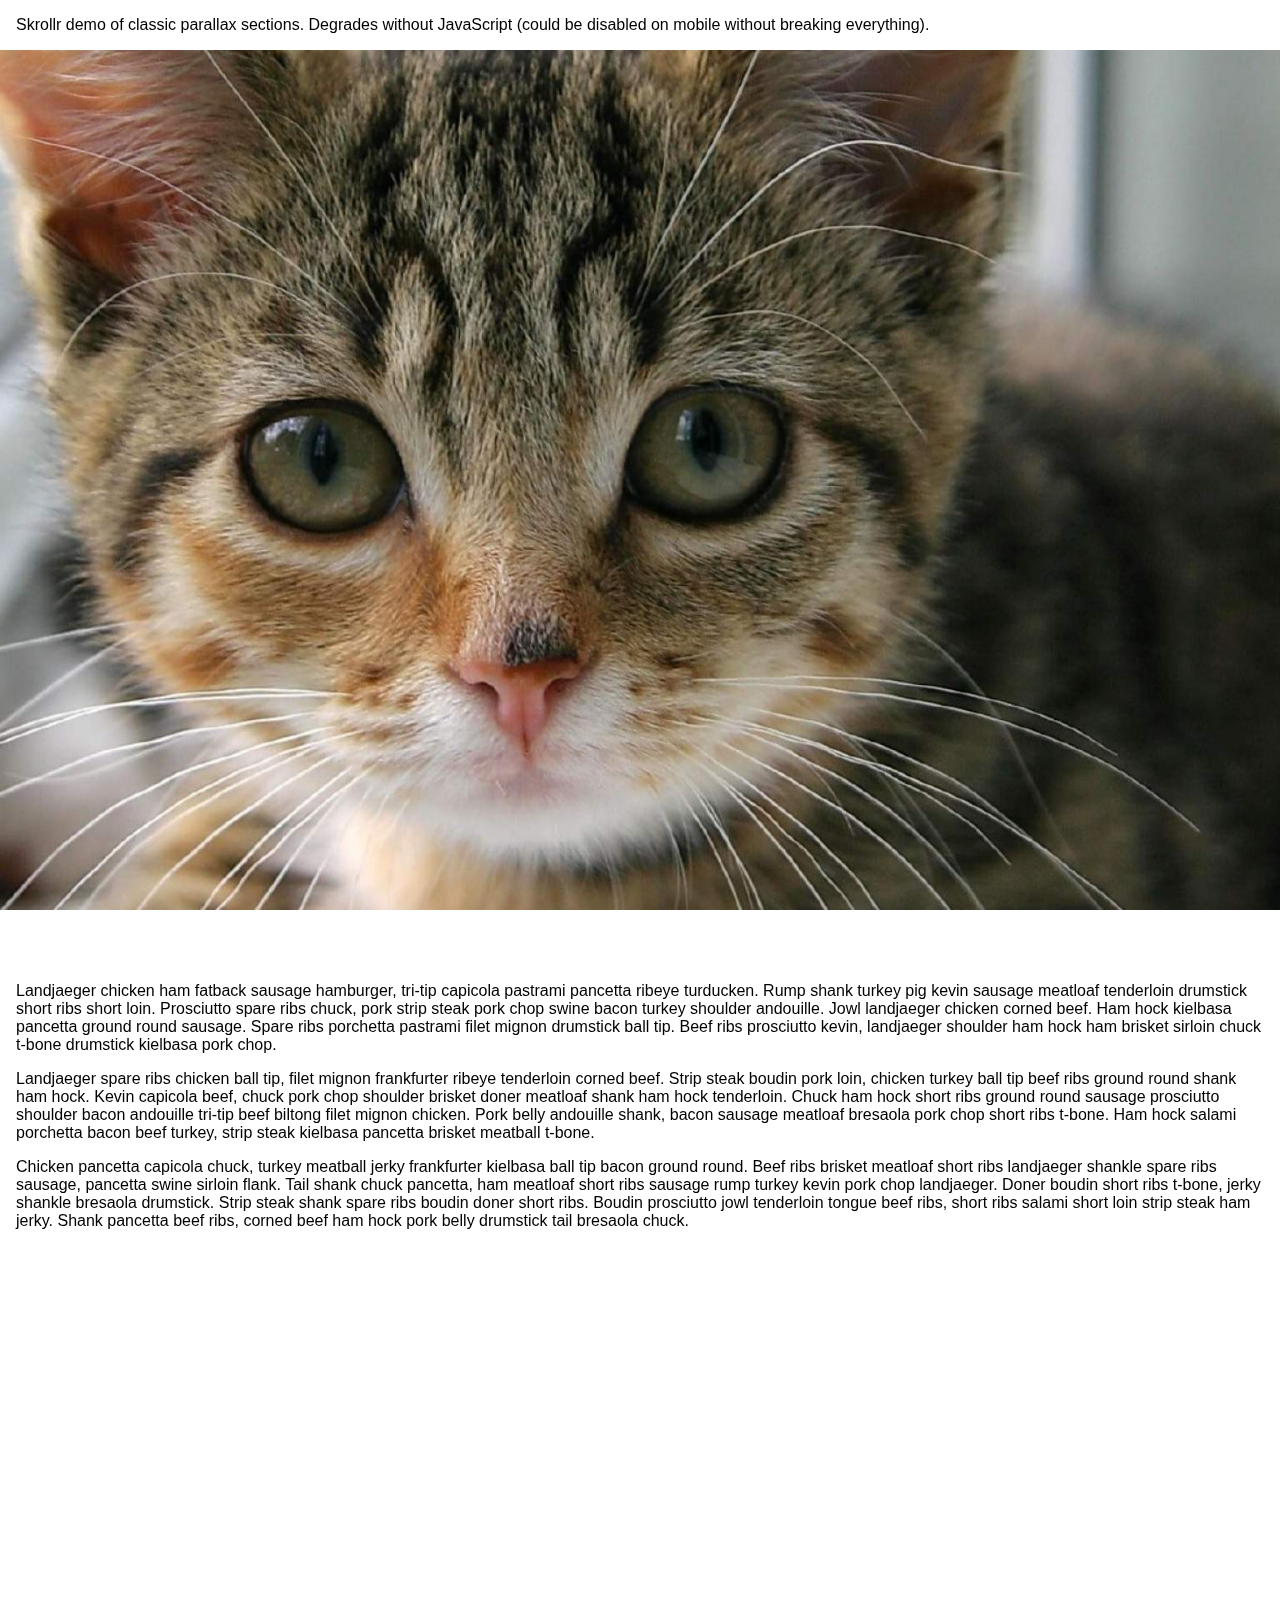
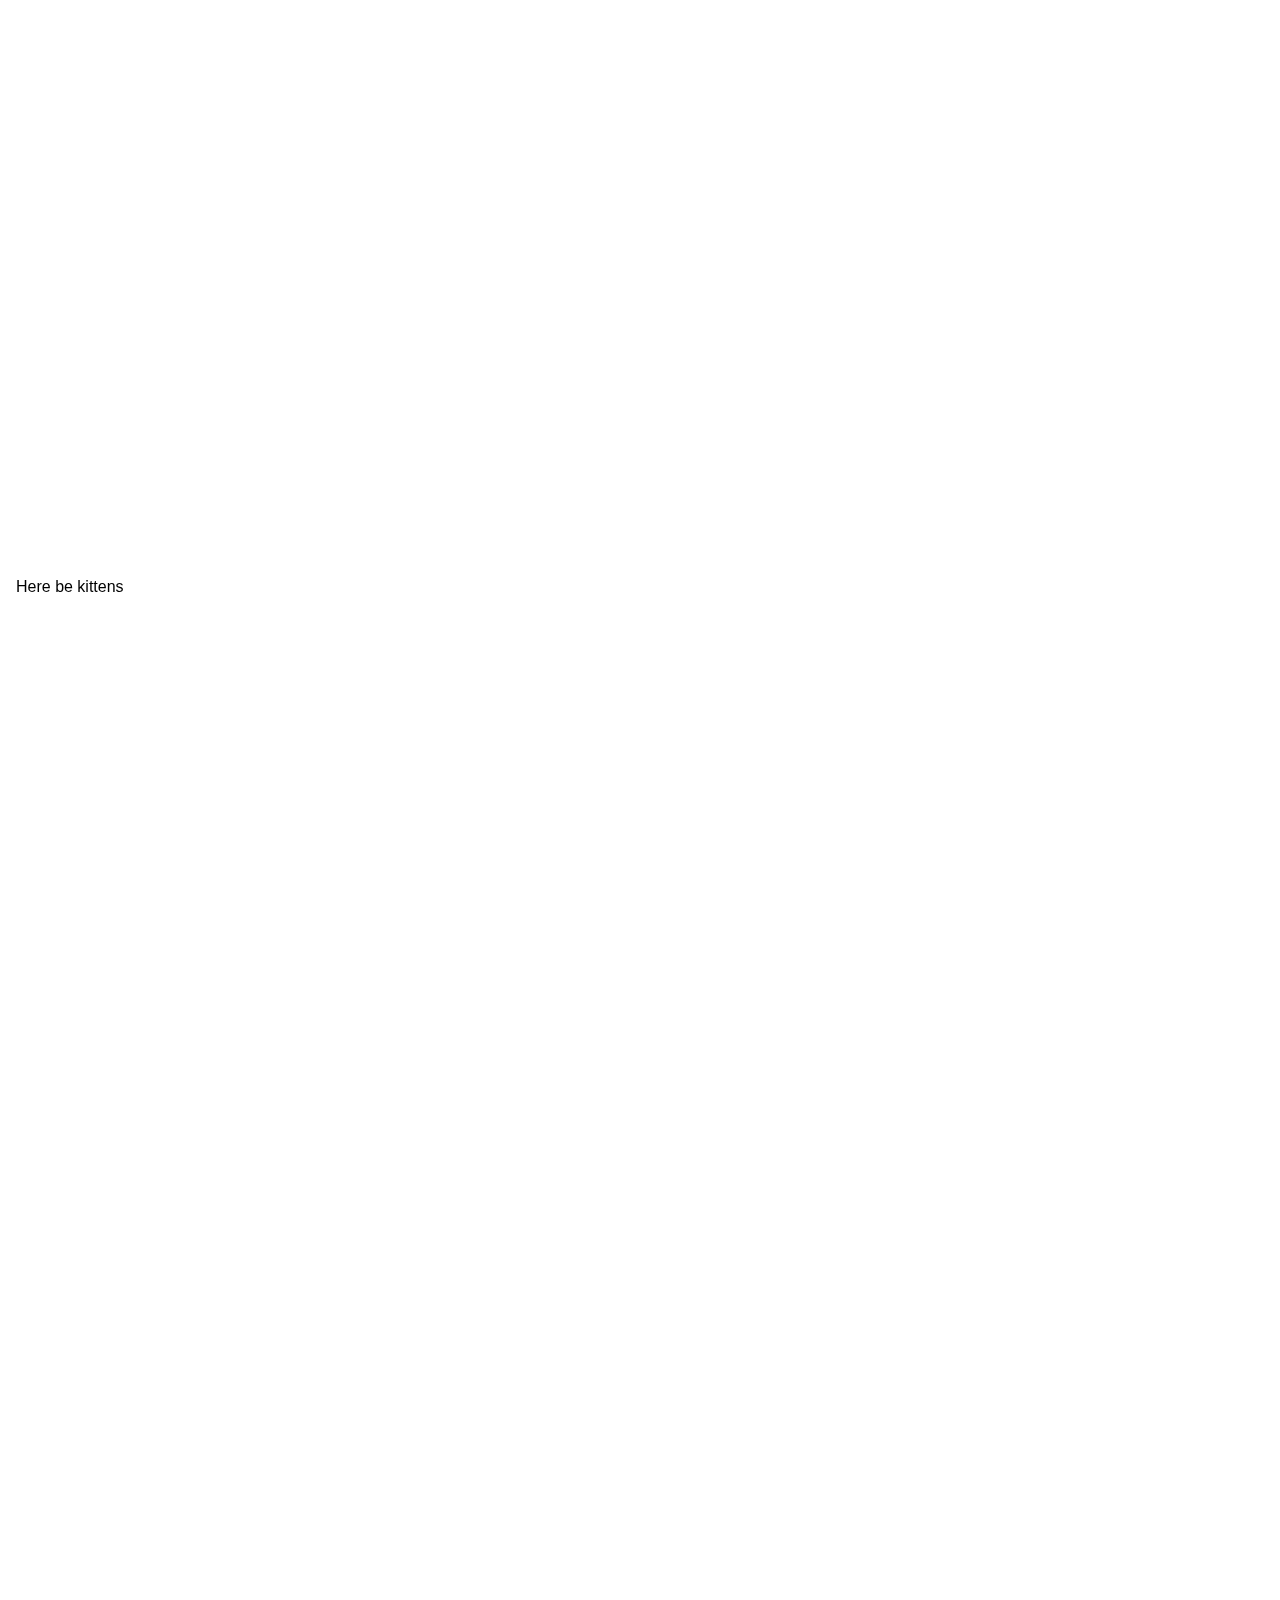
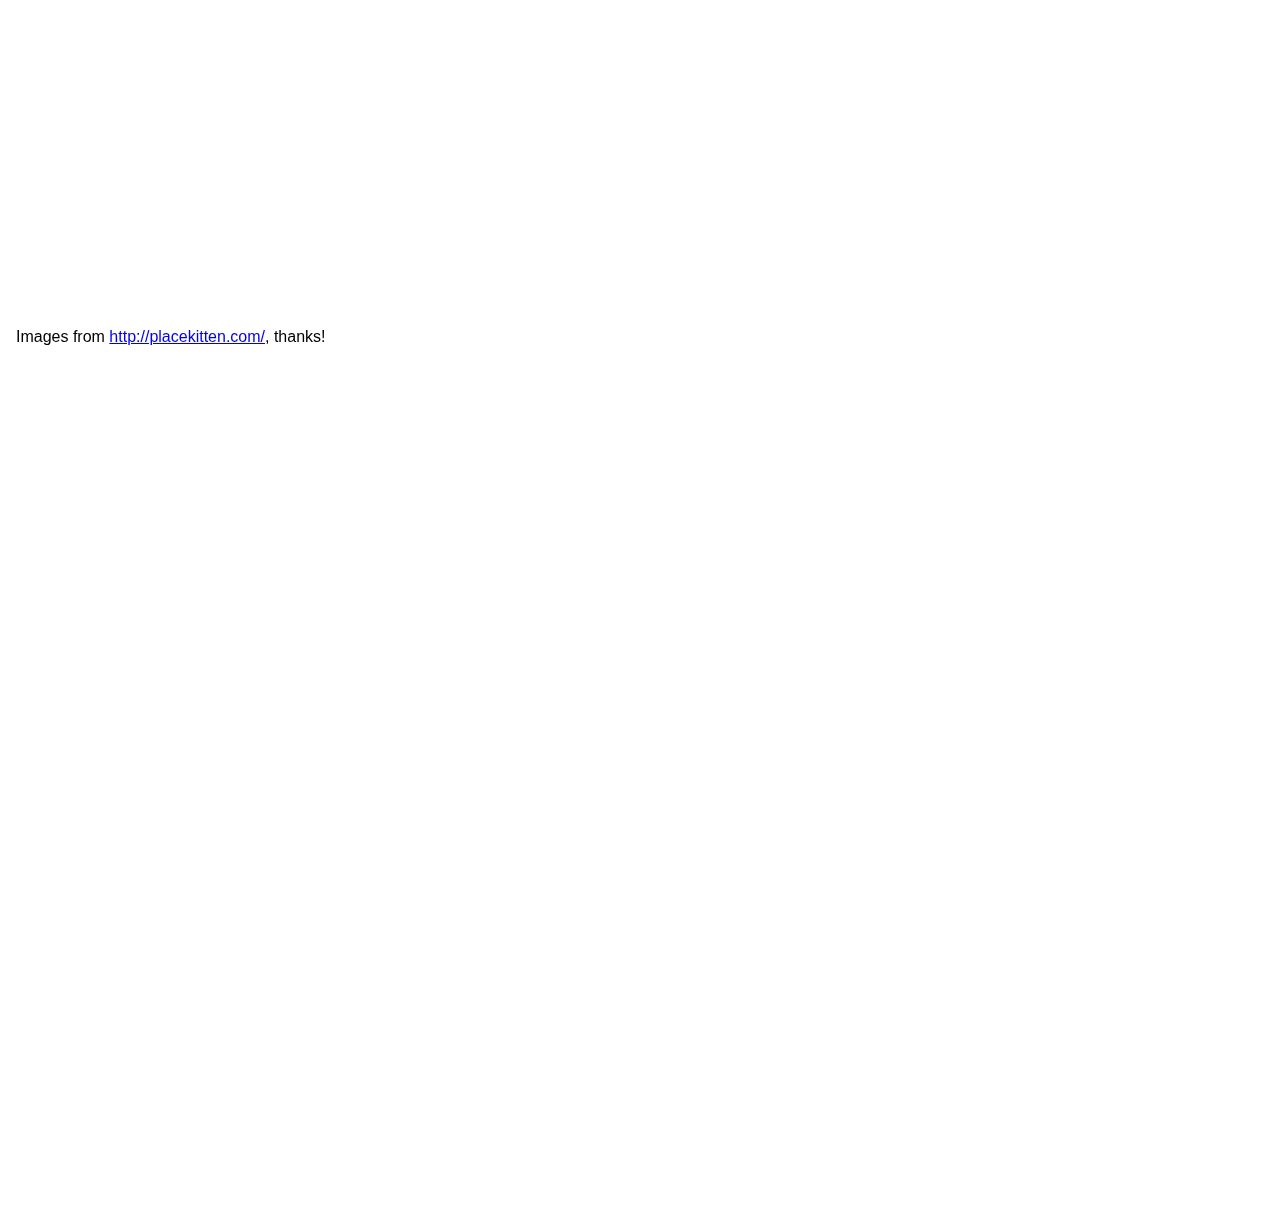
<file: public/libraries/skrollr_master/examples/classic.html>
<!DOCTYPE html>
<html class="no-skrollr">
<head>
	<meta charset="utf-8">

	<meta name="viewport" content="width=device-width, initial-scale=1, user-scalable=no">

	<title>Classic parallax page</title>

	<style type="text/css">
	* {
		padding:0;
		margin:0;
	}

	html, body {
		height:100%;
	}

	.skrollr-desktop body {
		height:100% !important;
	}

	body {
		font-family:sans-serif;
	}

	p {
		margin:1em 0;
	}

	.parallax-image-wrapper {
		position:fixed;
		left:0;
		width:100%;
		overflow:hidden;
	}

	.parallax-image-wrapper-50 {
		height:50%;
		top:-50%;
	}

	.parallax-image-wrapper-100 {
		height:100%;
		top:-100%;
	}

	.parallax-image {
		display:none;
		position:absolute;
		bottom:0;
		left:0;
		width:100%;
		background-repeat:no-repeat;
		background-position:center;
		background-size:cover;
	}

	.parallax-image-50 {
		height:200%;
		top:-50%;
	}

	.parallax-image-100 {
		height:100%;
		top:0;
	}

	.parallax-image.skrollable-between {
		display:block;
	}

	.no-skrollr .parallax-image-wrapper {
		display:none !important;
	}

	#skrollr-body {
		height:100%;
		overflow:visible;
		position:relative;
	}

	.gap {
		background:transparent center no-repeat;
		background-size:cover;
	}

	.skrollr .gap {
		background:transparent !important;
	}

	.gap-50 {
		height:50%;
	}

	.gap-100 {
		height:100%;
	}

	.header, .content {
		background:#fff;
		padding:1em;

		-webkit-box-sizing:border-box;
		-moz-box-sizing:border-box;
		box-sizing:border-box;
	}

	.content-full {
		height:100%;
	}

	#done {
		height:100%;
	}
	</style>
</head>

<body>
	<!--
		We position the images fixed and therefore need to place them outside of #skrollr-body.
		We will then use data-anchor-target to display the correct image matching the current section (.gap element).
	-->

	<div
		class="parallax-image-wrapper parallax-image-wrapper-100"
		data-anchor-target="#dragons + .gap"
		data-bottom-top="transform:translate3d(0px, 200%, 0px)"
		data-top-bottom="transform:translate3d(0px, 0%, 0px)">

		<div
			class="parallax-image parallax-image-100"
			style="background-image:url(images/kitteh1.jpg)"
			data-anchor-target="#dragons + .gap"
			data-bottom-top="transform: translate3d(0px, -80%, 0px);"
			data-top-bottom="transform: translate3d(0px, 80%, 0px);"
		></div>
		<!--the +/-80% translation can be adjusted to control the speed difference of the image-->
	</div>

	<div
		class="parallax-image-wrapper parallax-image-wrapper-100"
		data-anchor-target="#bacons + .gap"
		data-bottom-top="transform:translate3d(0px, 200%, 0px)"
		data-top-bottom="transform:translate3d(0px, 0%, 0px)">

		<div
			class="parallax-image parallax-image-100"
			style="background-image:url(images/kitteh2.jpg)"
			data-anchor-target="#bacons + .gap"
			data-bottom-top="transform: translate3d(0px, -80%, 0px);"
			data-top-bottom="transform: translate3d(0px, 80%, 0px);"
		></div>
	</div>

	<div
		class="parallax-image-wrapper parallax-image-wrapper-50"
		data-anchor-target="#kittens + .gap"
		data-bottom-top="transform:translate3d(0px, 300%, 0px)"
		data-top-bottom="transform:translate3d(0px, 0%, 0px)">

		<div
			class="parallax-image parallax-image-50"
			style="background-image:url(images/kitteh3.jpg)"
			data-anchor-target="#kittens + .gap"
			data-bottom-top="transform: translate3d(0px, -60%, 0px);"
			data-top-bottom="transform: translate3d(0px, 60%, 0px);"
		></div>
	</div>

	<div id="skrollr-body">
		<div class="header" id="dragons">
			Skrollr demo of classic parallax sections. Degrades without JavaScript (could be disabled on mobile without breaking everything).
		</div>
		<div class="gap gap-100" style="background-image:url(images/kitteh1.jpg);"></div>
		<div class="content" id="bacons">
			<p>Landjaeger chicken ham fatback sausage hamburger, tri-tip capicola pastrami pancetta ribeye turducken. Rump shank turkey pig kevin sausage meatloaf tenderloin drumstick short ribs short loin. Prosciutto spare ribs chuck, pork strip steak pork chop swine bacon turkey shoulder andouille. Jowl landjaeger chicken corned beef. Ham hock kielbasa pancetta ground round sausage. Spare ribs porchetta pastrami filet mignon drumstick ball tip. Beef ribs prosciutto kevin, landjaeger shoulder ham hock ham brisket sirloin chuck t-bone drumstick kielbasa pork chop.</p>

			<p>Landjaeger spare ribs chicken ball tip, filet mignon frankfurter ribeye tenderloin corned beef. Strip steak boudin pork loin, chicken turkey ball tip beef ribs ground round shank ham hock. Kevin capicola beef, chuck pork chop shoulder brisket doner meatloaf shank ham hock tenderloin. Chuck ham hock short ribs ground round sausage prosciutto shoulder bacon andouille tri-tip beef biltong filet mignon chicken. Pork belly andouille shank, bacon sausage meatloaf bresaola pork chop short ribs t-bone. Ham hock salami porchetta bacon beef turkey, strip steak kielbasa pancetta brisket meatball t-bone.</p>

			<p>Chicken pancetta capicola chuck, turkey meatball jerky frankfurter kielbasa ball tip bacon ground round. Beef ribs brisket meatloaf short ribs landjaeger shankle spare ribs sausage, pancetta swine sirloin flank. Tail shank chuck pancetta, ham meatloaf short ribs sausage rump turkey kevin pork chop landjaeger. Doner boudin short ribs t-bone, jerky shankle bresaola drumstick. Strip steak shank spare ribs boudin doner short ribs. Boudin prosciutto jowl tenderloin tongue beef ribs, short ribs salami short loin strip steak ham jerky. Shank pancetta beef ribs, corned beef ham hock pork belly drumstick tail bresaola chuck.</p>
		</div>
		<div class="gap gap-100" style="background-image:url(images/kitteh2.jpg);"></div>
		<div class="content content-full" id="kittens">
			Here be kittens
		</div>
		<div class="gap gap-50" style="background-image:url(images/kitteh3.jpg);"></div>
		<div class="content" id="done">
			Images from <a href="http://placekitten.com/attribution.html">http://placekitten.com/</a>, thanks!
		</div>
	</div>

	<script type="text/javascript" src="../dist/skrollr.min.js"></script>
	<script type="text/javascript">
	skrollr.init({
		smoothScrolling: false,
		mobileDeceleration: 0.004
	});
	</script>
</body>

</html>
</file>
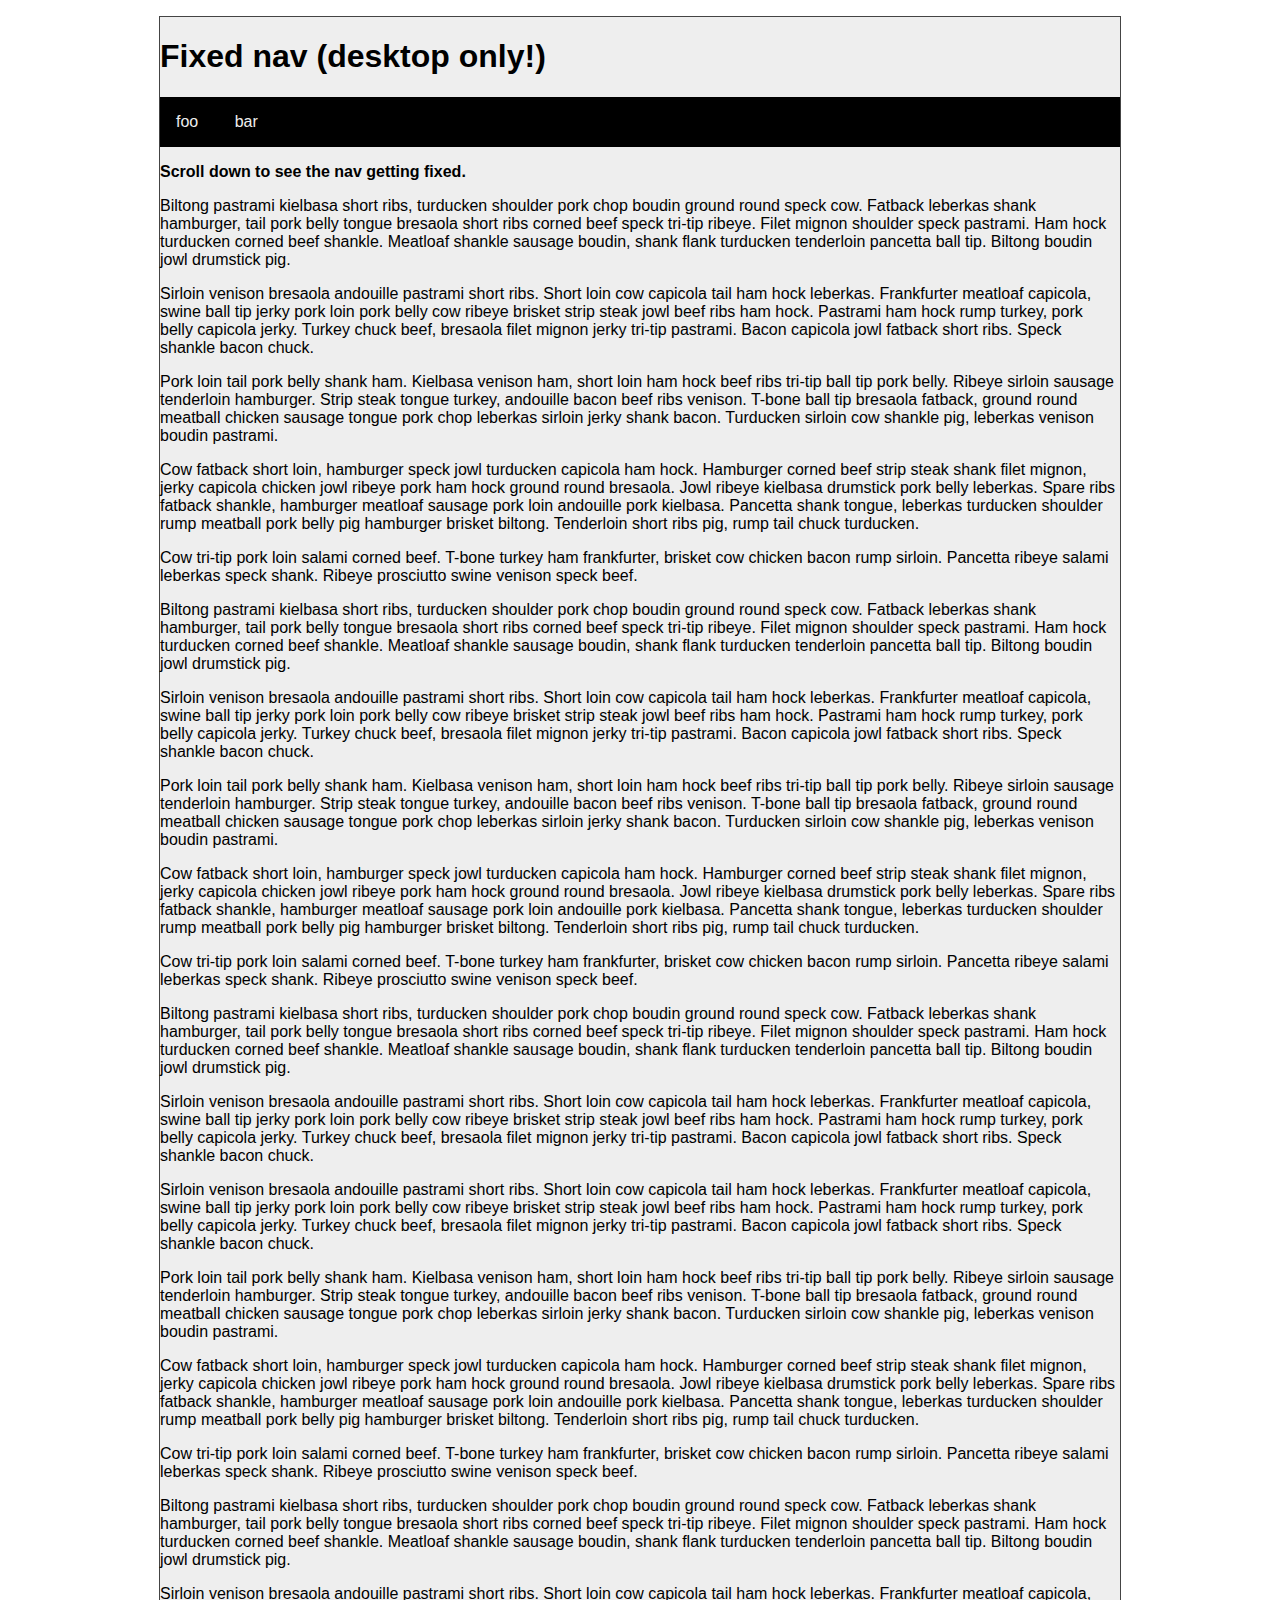
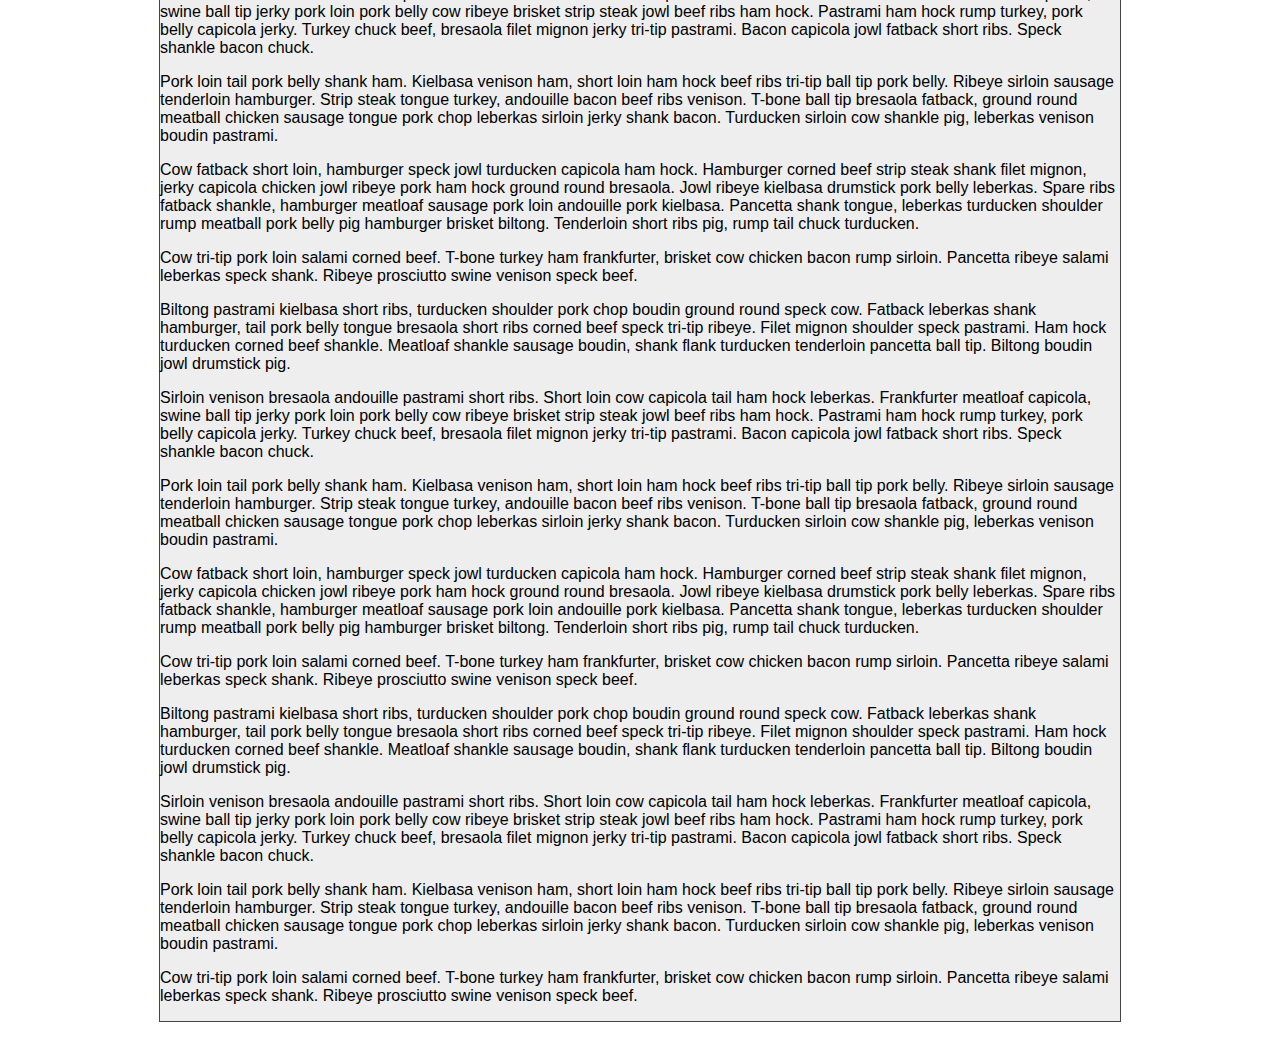
<file: public/libraries/skrollr_master/examples/fixed_nav.html>
<!DOCTYPE html>
<html>
<head>
	<meta http-equiv="content-type" content="text/html; charset=UTF-8" />

	<title>Fixed nav (desktop only!)</title>

	<style type="text/css">
	body {font-family:sans-serif;}

	#content {
		width:960px;
		background:#eee;
		border:1px solid #444;
		margin:1em auto;
	}

	#nav {
		display:block;
		padding:0;
		margin:0;
		width:960px;
		background:#000;
		color:#eee;
	}

	#nav > li {
		display:inline-block;
		padding:1em;
		margin:0;
	}
	</style>
</head>

<body>
	<div id="skrollr-body">
		<div id="content">
			<div>
				<h1>Fixed nav (desktop only!)</h1>



				<ul id="nav" data-0="position:static;" data-top-top="position:fixed;top:0;" data-edge-strategy="set">
					<li>foo</li>
					<li>bar</li>
				</ul>
				<!--placeholder div to prevent jumpy content when nav gets pinned-->
				<div style="padding:1em;" data-0="display:none;" data-top-top="display:block;" data-anchor-target="#nav" data-edge-strategy="set">&nbsp;</div>



				<p>
					<strong>Scroll down to see the nav getting fixed.</strong>
				</p>

				<p>Biltong pastrami kielbasa short ribs, turducken shoulder pork chop boudin ground round speck cow. Fatback leberkas shank hamburger, tail pork belly tongue bresaola short ribs corned beef speck tri-tip ribeye. Filet mignon shoulder speck pastrami. Ham hock turducken corned beef shankle. Meatloaf shankle sausage boudin, shank flank turducken tenderloin pancetta ball tip. Biltong boudin jowl drumstick pig.</p>

				<p>Sirloin venison bresaola andouille pastrami short ribs. Short loin cow capicola tail ham hock leberkas. Frankfurter meatloaf capicola, swine ball tip jerky pork loin pork belly cow ribeye brisket strip steak jowl beef ribs ham hock. Pastrami ham hock rump turkey, pork belly capicola jerky. Turkey chuck beef, bresaola filet mignon jerky tri-tip pastrami. Bacon capicola jowl fatback short ribs. Speck shankle bacon chuck.</p>

				<p>Pork loin tail pork belly shank ham. Kielbasa venison ham, short loin ham hock beef ribs tri-tip ball tip pork belly. Ribeye sirloin sausage tenderloin hamburger. Strip steak tongue turkey, andouille bacon beef ribs venison. T-bone ball tip bresaola fatback, ground round meatball chicken sausage tongue pork chop leberkas sirloin jerky shank bacon. Turducken sirloin cow shankle pig, leberkas venison boudin pastrami.</p>

				<p>Cow fatback short loin, hamburger speck jowl turducken capicola ham hock. Hamburger corned beef strip steak shank filet mignon, jerky capicola chicken jowl ribeye pork ham hock ground round bresaola. Jowl ribeye kielbasa drumstick pork belly leberkas. Spare ribs fatback shankle, hamburger meatloaf sausage pork loin andouille pork kielbasa. Pancetta shank tongue, leberkas turducken shoulder rump meatball pork belly pig hamburger brisket biltong. Tenderloin short ribs pig, rump tail chuck turducken.</p>

				<p>Cow tri-tip pork loin salami corned beef. T-bone turkey ham frankfurter, brisket cow chicken bacon rump sirloin. Pancetta ribeye salami leberkas speck shank. Ribeye prosciutto swine venison speck beef.</p>

				<p>Biltong pastrami kielbasa short ribs, turducken shoulder pork chop boudin ground round speck cow. Fatback leberkas shank hamburger, tail pork belly tongue bresaola short ribs corned beef speck tri-tip ribeye. Filet mignon shoulder speck pastrami. Ham hock turducken corned beef shankle. Meatloaf shankle sausage boudin, shank flank turducken tenderloin pancetta ball tip. Biltong boudin jowl drumstick pig.</p>

				<p>Sirloin venison bresaola andouille pastrami short ribs. Short loin cow capicola tail ham hock leberkas. Frankfurter meatloaf capicola, swine ball tip jerky pork loin pork belly cow ribeye brisket strip steak jowl beef ribs ham hock. Pastrami ham hock rump turkey, pork belly capicola jerky. Turkey chuck beef, bresaola filet mignon jerky tri-tip pastrami. Bacon capicola jowl fatback short ribs. Speck shankle bacon chuck.</p>

				<p>Pork loin tail pork belly shank ham. Kielbasa venison ham, short loin ham hock beef ribs tri-tip ball tip pork belly. Ribeye sirloin sausage tenderloin hamburger. Strip steak tongue turkey, andouille bacon beef ribs venison. T-bone ball tip bresaola fatback, ground round meatball chicken sausage tongue pork chop leberkas sirloin jerky shank bacon. Turducken sirloin cow shankle pig, leberkas venison boudin pastrami.</p>

				<p>Cow fatback short loin, hamburger speck jowl turducken capicola ham hock. Hamburger corned beef strip steak shank filet mignon, jerky capicola chicken jowl ribeye pork ham hock ground round bresaola. Jowl ribeye kielbasa drumstick pork belly leberkas. Spare ribs fatback shankle, hamburger meatloaf sausage pork loin andouille pork kielbasa. Pancetta shank tongue, leberkas turducken shoulder rump meatball pork belly pig hamburger brisket biltong. Tenderloin short ribs pig, rump tail chuck turducken.</p>

				<p>Cow tri-tip pork loin salami corned beef. T-bone turkey ham frankfurter, brisket cow chicken bacon rump sirloin. Pancetta ribeye salami leberkas speck shank. Ribeye prosciutto swine venison speck beef.</p>

				<p>Biltong pastrami kielbasa short ribs, turducken shoulder pork chop boudin ground round speck cow. Fatback leberkas shank hamburger, tail pork belly tongue bresaola short ribs corned beef speck tri-tip ribeye. Filet mignon shoulder speck pastrami. Ham hock turducken corned beef shankle. Meatloaf shankle sausage boudin, shank flank turducken tenderloin pancetta ball tip. Biltong boudin jowl drumstick pig.</p>

				<p>Sirloin venison bresaola andouille pastrami short ribs. Short loin cow capicola tail ham hock leberkas. Frankfurter meatloaf capicola, swine ball tip jerky pork loin pork belly cow ribeye brisket strip steak jowl beef ribs ham hock. Pastrami ham hock rump turkey, pork belly capicola jerky. Turkey chuck beef, bresaola filet mignon jerky tri-tip pastrami. Bacon capicola jowl fatback short ribs. Speck shankle bacon chuck.</p>

				<p>Sirloin venison bresaola andouille pastrami short ribs. Short loin cow capicola tail ham hock leberkas. Frankfurter meatloaf capicola, swine ball tip jerky pork loin pork belly cow ribeye brisket strip steak jowl beef ribs ham hock. Pastrami ham hock rump turkey, pork belly capicola jerky. Turkey chuck beef, bresaola filet mignon jerky tri-tip pastrami. Bacon capicola jowl fatback short ribs. Speck shankle bacon chuck.</p>

				<p>Pork loin tail pork belly shank ham. Kielbasa venison ham, short loin ham hock beef ribs tri-tip ball tip pork belly. Ribeye sirloin sausage tenderloin hamburger. Strip steak tongue turkey, andouille bacon beef ribs venison. T-bone ball tip bresaola fatback, ground round meatball chicken sausage tongue pork chop leberkas sirloin jerky shank bacon. Turducken sirloin cow shankle pig, leberkas venison boudin pastrami.</p>

				<p>Cow fatback short loin, hamburger speck jowl turducken capicola ham hock. Hamburger corned beef strip steak shank filet mignon, jerky capicola chicken jowl ribeye pork ham hock ground round bresaola. Jowl ribeye kielbasa drumstick pork belly leberkas. Spare ribs fatback shankle, hamburger meatloaf sausage pork loin andouille pork kielbasa. Pancetta shank tongue, leberkas turducken shoulder rump meatball pork belly pig hamburger brisket biltong. Tenderloin short ribs pig, rump tail chuck turducken.</p>

				<p>Cow tri-tip pork loin salami corned beef. T-bone turkey ham frankfurter, brisket cow chicken bacon rump sirloin. Pancetta ribeye salami leberkas speck shank. Ribeye prosciutto swine venison speck beef.</p>

				<p>Biltong pastrami kielbasa short ribs, turducken shoulder pork chop boudin ground round speck cow. Fatback leberkas shank hamburger, tail pork belly tongue bresaola short ribs corned beef speck tri-tip ribeye. Filet mignon shoulder speck pastrami. Ham hock turducken corned beef shankle. Meatloaf shankle sausage boudin, shank flank turducken tenderloin pancetta ball tip. Biltong boudin jowl drumstick pig.</p>

				<p>Sirloin venison bresaola andouille pastrami short ribs. Short loin cow capicola tail ham hock leberkas. Frankfurter meatloaf capicola, swine ball tip jerky pork loin pork belly cow ribeye brisket strip steak jowl beef ribs ham hock. Pastrami ham hock rump turkey, pork belly capicola jerky. Turkey chuck beef, bresaola filet mignon jerky tri-tip pastrami. Bacon capicola jowl fatback short ribs. Speck shankle bacon chuck.</p>

				<p>Pork loin tail pork belly shank ham. Kielbasa venison ham, short loin ham hock beef ribs tri-tip ball tip pork belly. Ribeye sirloin sausage tenderloin hamburger. Strip steak tongue turkey, andouille bacon beef ribs venison. T-bone ball tip bresaola fatback, ground round meatball chicken sausage tongue pork chop leberkas sirloin jerky shank bacon. Turducken sirloin cow shankle pig, leberkas venison boudin pastrami.</p>

				<p>Cow fatback short loin, hamburger speck jowl turducken capicola ham hock. Hamburger corned beef strip steak shank filet mignon, jerky capicola chicken jowl ribeye pork ham hock ground round bresaola. Jowl ribeye kielbasa drumstick pork belly leberkas. Spare ribs fatback shankle, hamburger meatloaf sausage pork loin andouille pork kielbasa. Pancetta shank tongue, leberkas turducken shoulder rump meatball pork belly pig hamburger brisket biltong. Tenderloin short ribs pig, rump tail chuck turducken.</p>

				<p>Cow tri-tip pork loin salami corned beef. T-bone turkey ham frankfurter, brisket cow chicken bacon rump sirloin. Pancetta ribeye salami leberkas speck shank. Ribeye prosciutto swine venison speck beef.</p>

				<p>Biltong pastrami kielbasa short ribs, turducken shoulder pork chop boudin ground round speck cow. Fatback leberkas shank hamburger, tail pork belly tongue bresaola short ribs corned beef speck tri-tip ribeye. Filet mignon shoulder speck pastrami. Ham hock turducken corned beef shankle. Meatloaf shankle sausage boudin, shank flank turducken tenderloin pancetta ball tip. Biltong boudin jowl drumstick pig.</p>

				<p>Sirloin venison bresaola andouille pastrami short ribs. Short loin cow capicola tail ham hock leberkas. Frankfurter meatloaf capicola, swine ball tip jerky pork loin pork belly cow ribeye brisket strip steak jowl beef ribs ham hock. Pastrami ham hock rump turkey, pork belly capicola jerky. Turkey chuck beef, bresaola filet mignon jerky tri-tip pastrami. Bacon capicola jowl fatback short ribs. Speck shankle bacon chuck.</p>

				<p>Pork loin tail pork belly shank ham. Kielbasa venison ham, short loin ham hock beef ribs tri-tip ball tip pork belly. Ribeye sirloin sausage tenderloin hamburger. Strip steak tongue turkey, andouille bacon beef ribs venison. T-bone ball tip bresaola fatback, ground round meatball chicken sausage tongue pork chop leberkas sirloin jerky shank bacon. Turducken sirloin cow shankle pig, leberkas venison boudin pastrami.</p>

				<p>Cow fatback short loin, hamburger speck jowl turducken capicola ham hock. Hamburger corned beef strip steak shank filet mignon, jerky capicola chicken jowl ribeye pork ham hock ground round bresaola. Jowl ribeye kielbasa drumstick pork belly leberkas. Spare ribs fatback shankle, hamburger meatloaf sausage pork loin andouille pork kielbasa. Pancetta shank tongue, leberkas turducken shoulder rump meatball pork belly pig hamburger brisket biltong. Tenderloin short ribs pig, rump tail chuck turducken.</p>

				<p>Cow tri-tip pork loin salami corned beef. T-bone turkey ham frankfurter, brisket cow chicken bacon rump sirloin. Pancetta ribeye salami leberkas speck shank. Ribeye prosciutto swine venison speck beef.</p>

				<p>Biltong pastrami kielbasa short ribs, turducken shoulder pork chop boudin ground round speck cow. Fatback leberkas shank hamburger, tail pork belly tongue bresaola short ribs corned beef speck tri-tip ribeye. Filet mignon shoulder speck pastrami. Ham hock turducken corned beef shankle. Meatloaf shankle sausage boudin, shank flank turducken tenderloin pancetta ball tip. Biltong boudin jowl drumstick pig.</p>

				<p>Sirloin venison bresaola andouille pastrami short ribs. Short loin cow capicola tail ham hock leberkas. Frankfurter meatloaf capicola, swine ball tip jerky pork loin pork belly cow ribeye brisket strip steak jowl beef ribs ham hock. Pastrami ham hock rump turkey, pork belly capicola jerky. Turkey chuck beef, bresaola filet mignon jerky tri-tip pastrami. Bacon capicola jowl fatback short ribs. Speck shankle bacon chuck.</p>

				<p>Pork loin tail pork belly shank ham. Kielbasa venison ham, short loin ham hock beef ribs tri-tip ball tip pork belly. Ribeye sirloin sausage tenderloin hamburger. Strip steak tongue turkey, andouille bacon beef ribs venison. T-bone ball tip bresaola fatback, ground round meatball chicken sausage tongue pork chop leberkas sirloin jerky shank bacon. Turducken sirloin cow shankle pig, leberkas venison boudin pastrami.</p>

				<p>Cow tri-tip pork loin salami corned beef. T-bone turkey ham frankfurter, brisket cow chicken bacon rump sirloin. Pancetta ribeye salami leberkas speck shank. Ribeye prosciutto swine venison speck beef.</p>
			</div>
		</div>
	</div>

	<script type="text/javascript" src="../dist/skrollr.min.js"></script>
	<script type="text/javascript">
	window.onload = function() {
		skrollr.init({
			forceHeight: false
		});
	}
	</script>
</body>

</html>
</file>
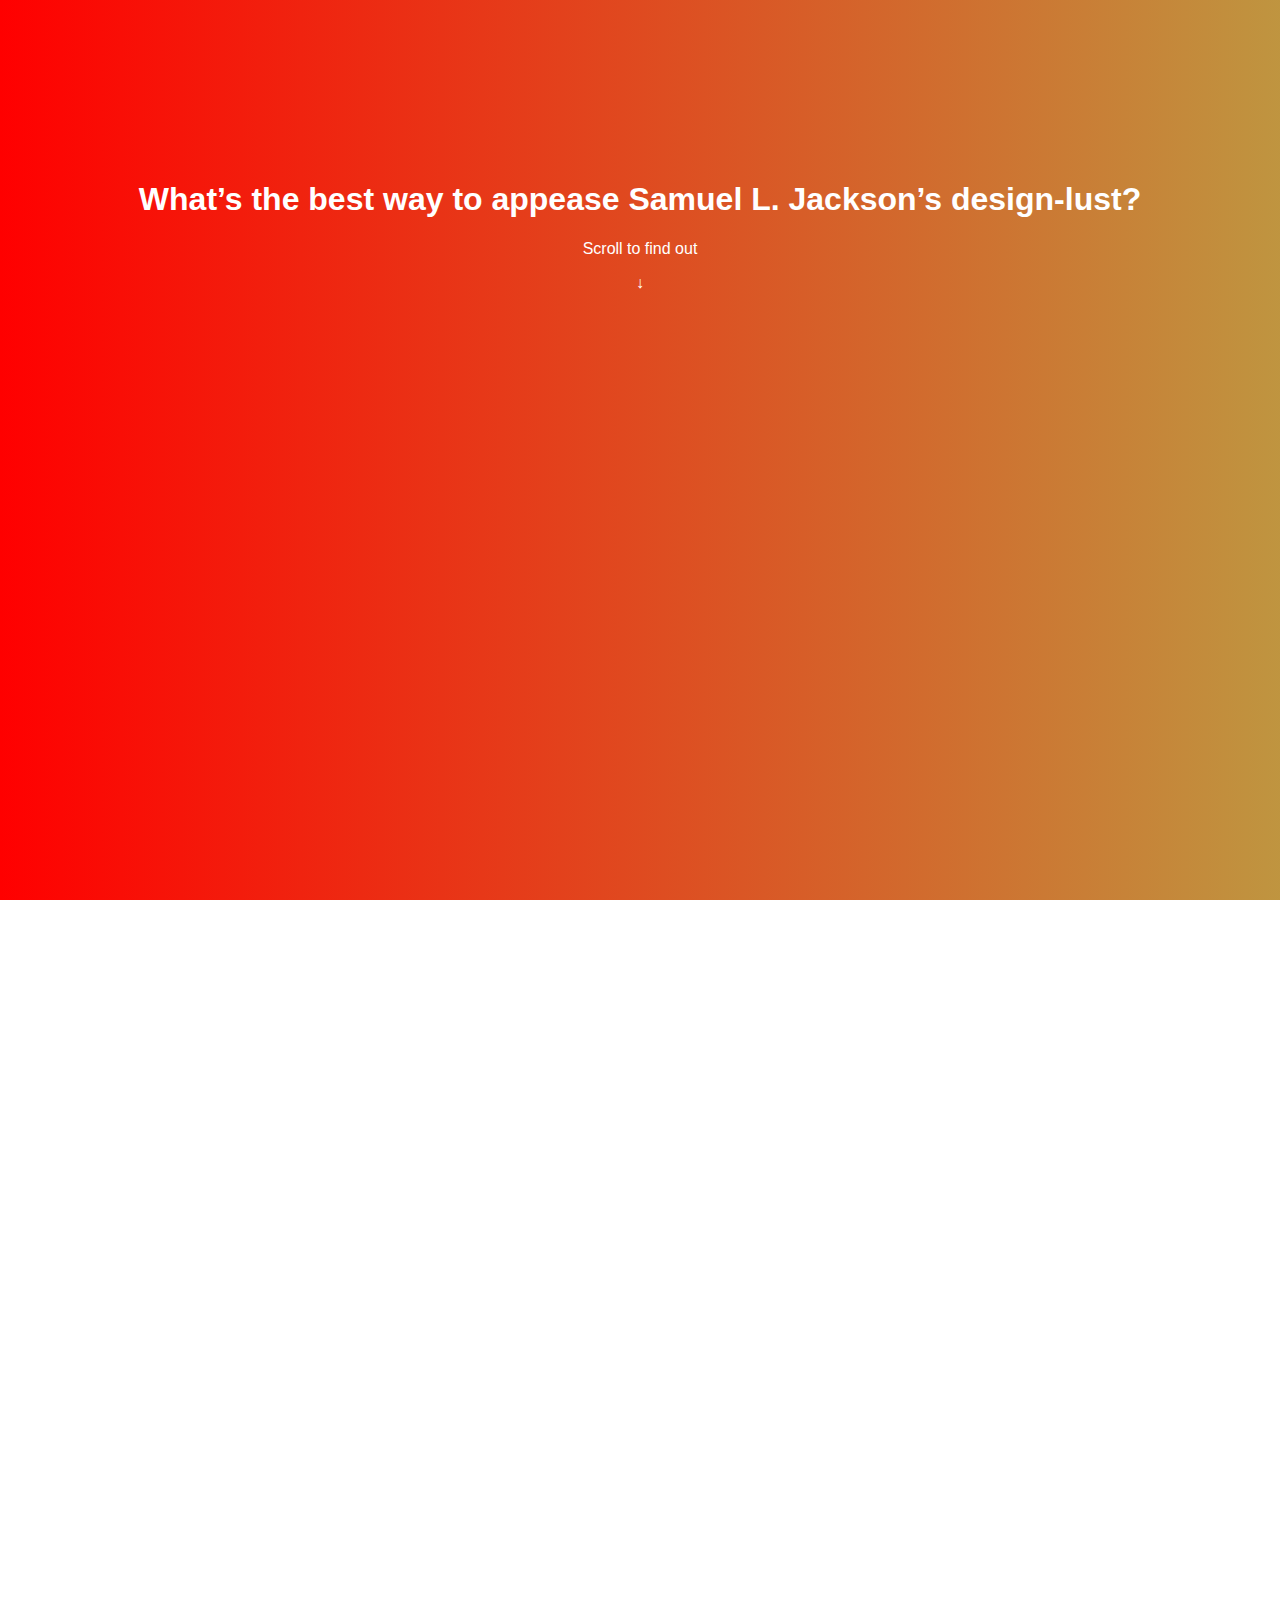
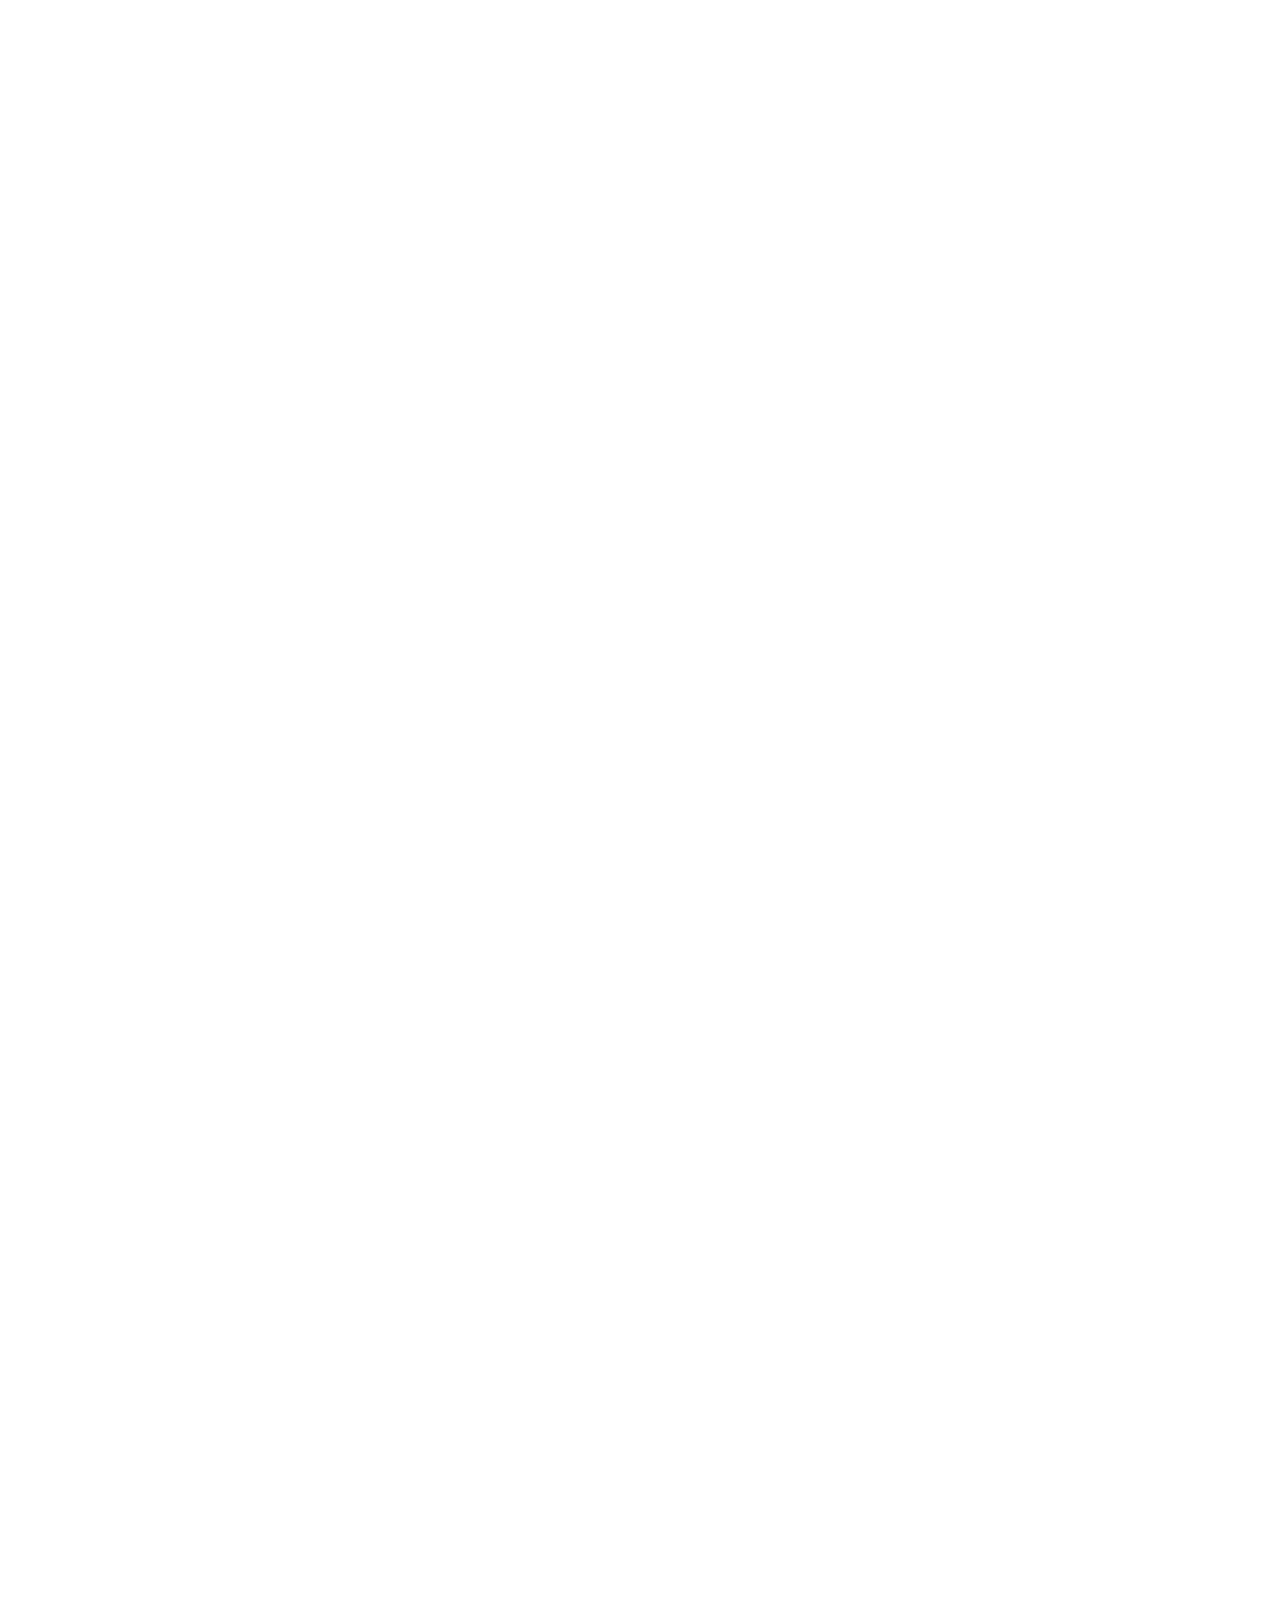
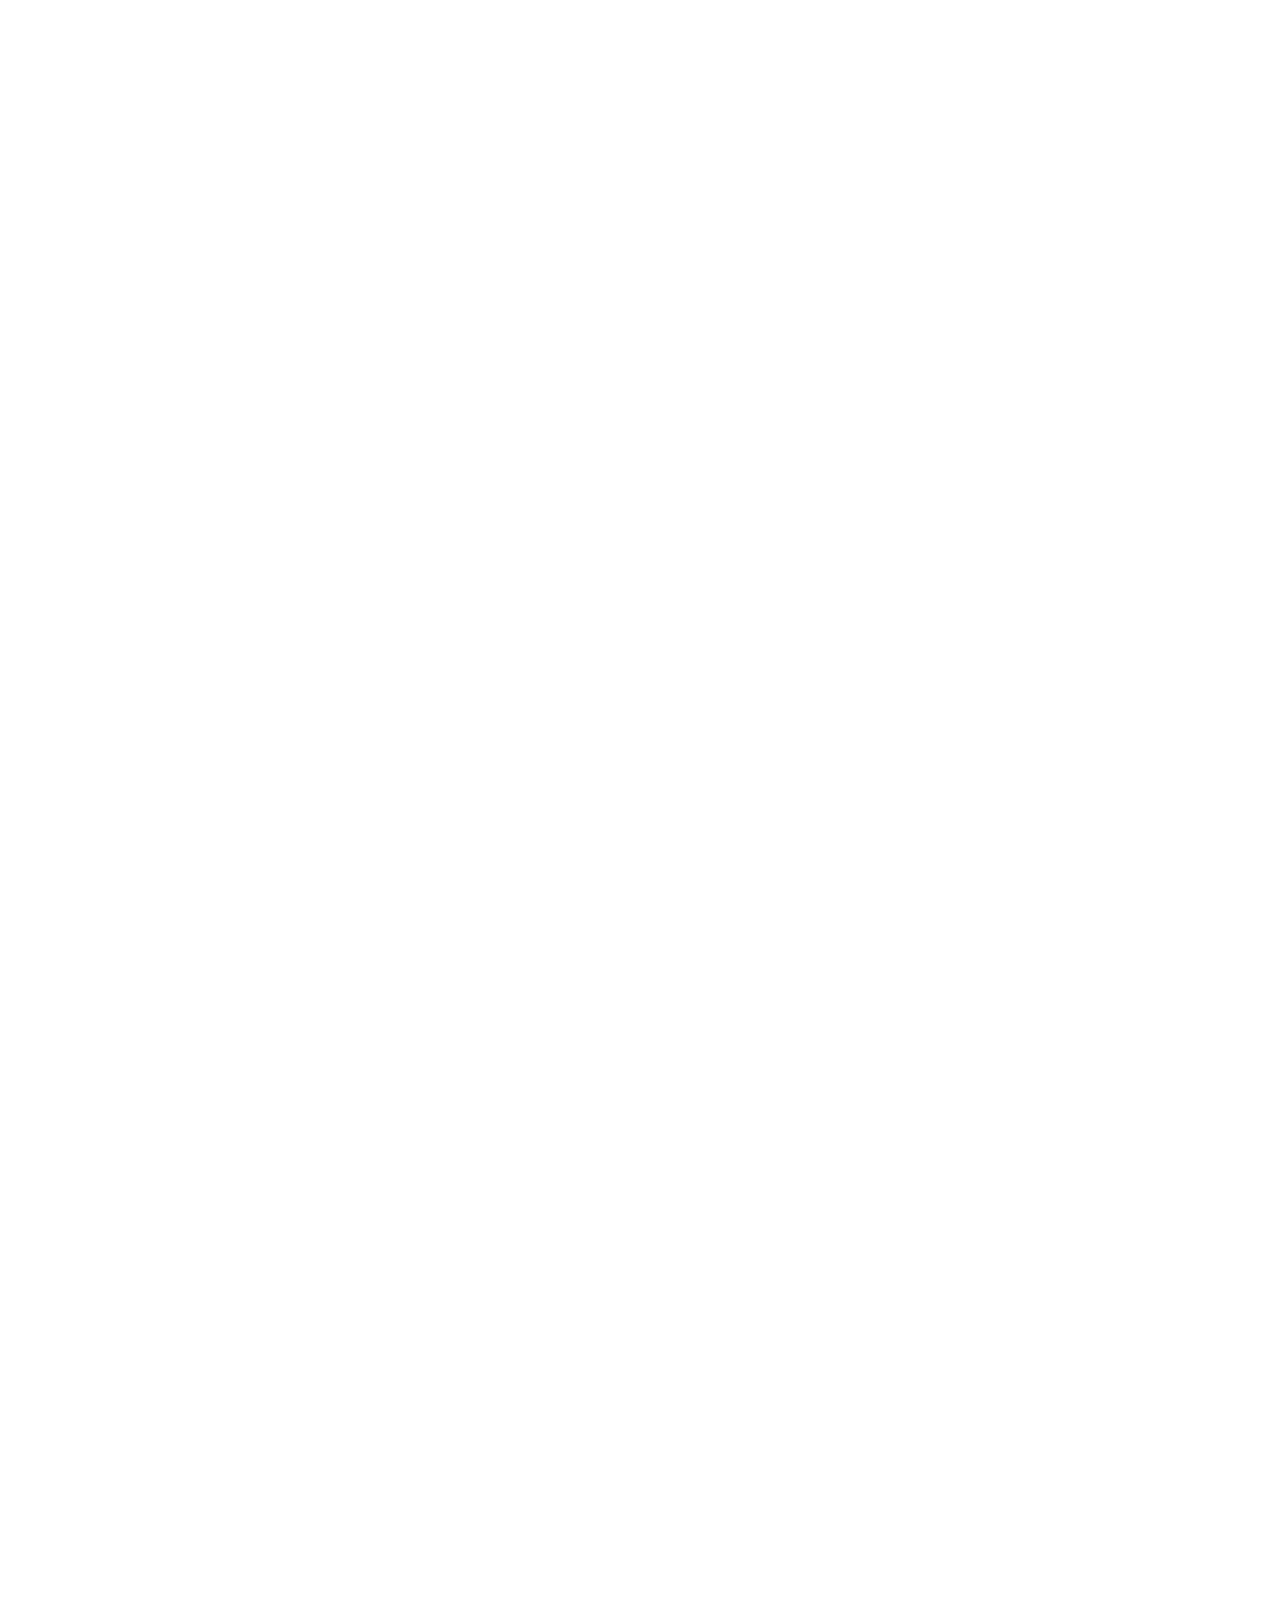
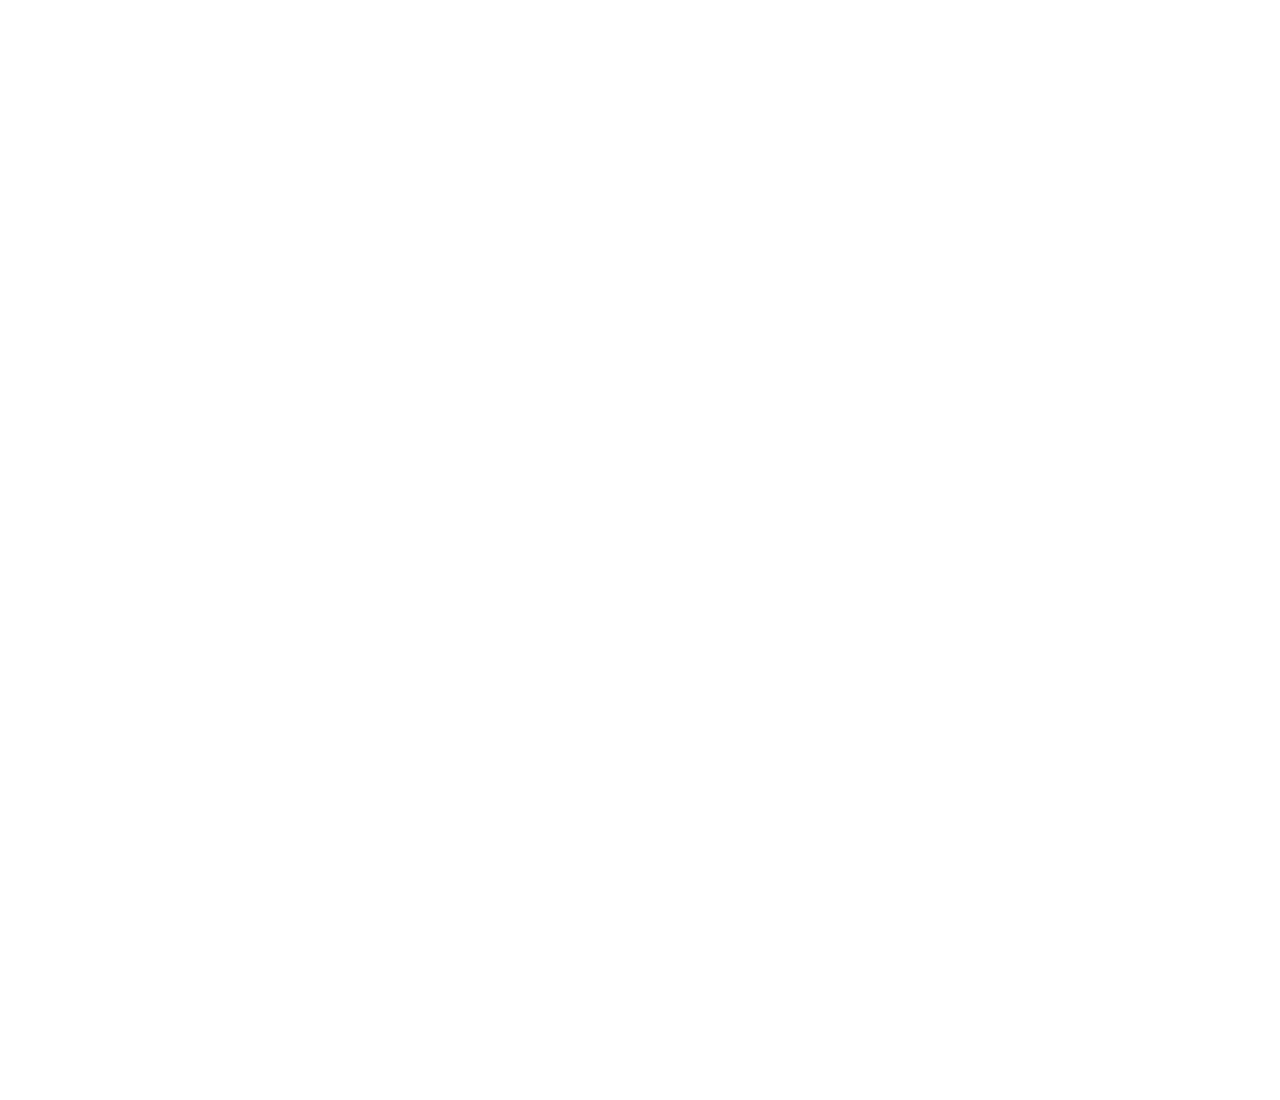
<file: public/libraries/skrollr_master/examples/gradientsmotherfucker.html>
<!DOCTYPE html>
<html>
<head>
	<meta charset="utf-8">

	<meta name="viewport" content="width=device-width, initial-scale=1, user-scalable=no">

	<title>What’s the best way to appease Samuel L. Jackson’s design-lust?</title>

	<style type="text/css">
	html, body {
		padding:0;
		margin:0;
		width:100%;
		height:100%;
		background-attachment:fixed;
		color:#fff;
		font-family:sans-serif;
		text-align:center;
	}

	a {color:#eee;}

	#top {padding-top:10em;}

	#bottom {
		position:fixed;
		right:0;
		bottom:0;
		left:0;
	}

	#bottom > img {
		display:block;
		margin:auto;
	}

	.hidden {display:none;}
	</style>
</head>

<body data-0="background-image:linear-gradient(0deg, hsl(0, 100%, 50%), hsl(40, 50%, 50%));" data-5000="background-image:linear-gradient(3600deg, hsl(360, 100%, 50%), hsl(400, 100%, 50%));">
	<div id="skrollr-body">
		<div id="top">
			<h1>What’s the best way to appease Samuel L. Jackson’s design-lust?</h1>
			<p>Scroll to find out</p>
			<p>↓</p>
		</div>
	</div>

	<div id="bottom" data-500-end="opacity:0;" data-end="opacity:1;">
		<h1>Rotating gradients, motherfucker</h1>
		<p>Inspired by: <a href="http://gradientsmotherfucker.com/">http://gradientsmotherfucker.com/</a></p>
		<p>Created with: <a href="https://github.com/Prinzhorn/skrollr">skrollr</a></p>
		<img src="images/slj.png" />
	</div>

	<script type="text/javascript" src="../dist/skrollr.min.js"></script>

	<script type="text/javascript">
	skrollr.init();
	</script>
</body>

</html>
</file>
<file: public/typed.js/main.css>
@import url(http://fonts.googleapis.com/css?family=Ubuntu:400,500);

*{
	padding:0;
	margin:0;
}

body{
	font-family: "Ubuntu", sans-serif;
	font-size: 100%;
	background:#f8f8f8;
}

a{
	text-decoration: none;
	color:#666;
}
	a:hover{
		color:#999;
	}
p{
	line-height: 2em;
	margin:0 0 20px;
	text-align: center;
}

.wrap{
	max-width: 600px;
	margin:150px auto;
}

.type-wrap{
	margin:10px auto;
	padding:20px;
	background:#f0f0f0;
	border-radius:5px;
	border:#CCC 1px solid;
}

.links{
	margin:20px 0;
	font-size: 0.75em;
	text-align: center;
}
</file>
<file: public/libraries/skrollr_master/examples/fixed-positioning.css>
/*
 * This file is NOT needed in order to use skrollr.
 * The demo uses it and it may help you as well.
 */


html, body {
	width:100%;
	height:100%;
	padding:0;
	margin:0;
	overflow-x:hidden;
}

.skrollable {
	/*
	 * First-level skrollables are positioned relative to window
	 */
	position:fixed;

	/*
	 * Skrollables by default have a z-index of 100 in order to make it easy to position elements in front/back without changing each skrollable
	 */
	z-index:100;
}

.skrollr-mobile .skrollable {
	/*
		May cause issues on Android default browser (see #331 on GitHub).
	*/
	position:absolute;
}

.skrollable .skrollable {
	/*
	 * Second-level skrollables are positioned relative their parent skrollable
	 */
	position:absolute;
}

.skrollable .skrollable .skrollable {
	/*
	 * Third-level (and below) skrollables are positioned static
	 */
	position:static;
}
</file>
<file: public/libraries/skrollr_master/examples/main.css>
html, body, div, span, p, a, del, em, img, ol, ul, li, fieldset, form, label {
	margin: 0;
	padding: 0;
	border: 0;
	font-size: 100%;
	font: inherit;
	vertical-align: baseline;
}

article, aside, details, figcaption, figure,
footer, header, hgroup, menu, nav, section {
	display: block;
}

html, body {
	line-height: 1;
	min-height:100%;
	font-family:Artial, Verdana, sans-serif;
}

body {
	background: #eeeeee;
	background: -webkit-linear-gradient(top, #eeeeee, #cccccc 100%);
	background: -moz-linear-gradient(top, #eeeeee, #cccccc 100%);
	background: -o-linear-gradient(top, #eeeeee, #cccccc 100%);
	background: -ms-linear-gradient(top, #eeeeee, #cccccc 100%);
	background: linear-gradient(top, #eeeeee, #cccccc 100%);
	background-attachment:fixed;
}

ol, ul {
	list-style: none;
}

p {
	margin:1em 0;
	line-height:1.1em;
}

q {
	font-style:italic;
	color:#333;
}

h1 {
	font-size:2.91em;
	margin:0;
}

h1 > small {
	text-align:right;
	display:inline-block;
	font-size:.71em;
	text-indent:15em;
	color:#444;
}

h2 {
	color:inherit;
	font-size:1.91em;
	margin:2em 0 1em 0;
}

h2:first-child {margin-top:0;}

h3 {
	color:#333;
	font-size:1.41em;
	margin:1em 0;
}

h4 {
	color:#444;
	font-size:1.11em;
	margin:1em 0;
}

#progress {
	height:2%;
	background:#444;
	bottom:0;
	z-index:200;
}

#scrollbar {
	position:fixed;
	right:2px;
	height:50px;
	width:6px;
	background:#444;
	background:rgba(0,0,0,0.6);
	border:1px solid rgba(255,255,255,0.6);
	z-index:300;
	border-radius:3px;
}

.skrollr-desktop #scrollbar {display:none;}

#bg1, #bg2, #bg3 {
	z-index:50;
	top:0;
	left:0;
	width:100%;
	height:100%;
	background:url(images/bubbles.png) repeat 0 0;
}

#bg2 {
	z-index:49;
	background-image:url(images/bubbles2.png);
}

#bg3 {
	z-index:48;
	background-image:url(images/bubbles3.png);
}

#intro {
	width:80%;
	left:50%;
	top:1em;
	margin-left:-40%;
	padding:2em;
	background:#fff;
	text-align:center;
	border-radius:1em;

	-webkit-transform-origin:0 0;
	-moz-transform-origin:0 0;
	-ms-transform-origin:0 0;
	-o-transform-origin:0 0;
	transform-origin:0 0;

	-webkit-box-sizing: border-box;
	-moz-box-sizing: border-box;
	box-sizing: border-box;
}

#intro .arrows {
	font-size:2em;
	color:#09f;
}

#transform {
	width:70%;
	left:50%;
	top:20%;
	margin-left:-35%;
	text-align:center;
	font-size:150%;

	.transform-origin(50%, 50%);
}

#properties {
	width:100%;
	height:100%;
	padding-top:10%;
	text-align:center;

	-webkit-box-sizing: border-box;
	-moz-box-sizing: border-box;
	box-sizing: border-box;
}

#easing_wrapper {
	width:100%;
	height:100%;
}

#easing {
	top:10%;
	width:50%;
	z-index:101;
}

.drop {
	background:#09f;
	font-weight:bold;
	padding:1em;
}

#download {
	width:80%;
	left:10%;
	height:80%;
	padding:3em;
	border:0 solid #222;

	-webkit-box-sizing: border-box;
	-moz-box-sizing: border-box;
	box-sizing: border-box;
}

.twitter-share-button, .twitter-follow-button {
	vertical-align:middle;
}
</file>
<file: public/libraries/skrollr_master/test/qunit.css>
/**
 * QUnit v1.5.0 - A JavaScript Unit Testing Framework
 *
 * http://docs.jquery.com/QUnit
 *
 * Copyright (c) 2012 John Resig, JÃ¶rn Zaefferer
 * Dual licensed under the MIT (MIT-LICENSE.txt)
 * or GPL (GPL-LICENSE.txt) licenses.
 */

/** Font Family and Sizes */

#qunit-tests, #qunit-header, #qunit-banner, #qunit-testrunner-toolbar, #qunit-userAgent, #qunit-testresult {
    font-family: "Helvetica Neue Light", "HelveticaNeue-Light", "Helvetica Neue", Calibri, Helvetica, Arial, sans-serif;
}

#qunit-testrunner-toolbar, #qunit-userAgent, #qunit-testresult, #qunit-tests li { font-size: small; }
#qunit-tests { font-size: smaller; }


/** Resets */

#qunit-tests, #qunit-tests ol, #qunit-header, #qunit-banner, #qunit-userAgent, #qunit-testresult {
	margin: 0;
	padding: 0;
}


/** Header */

#qunit-header {
	padding: 0.5em 0 0.5em 1em;

	color: #8699a4;
	background-color: #0d3349;

	font-size: 1.5em;
	line-height: 1em;
	font-weight: normal;

	border-radius: 15px 15px 0 0;
	-moz-border-radius: 15px 15px 0 0;
	-webkit-border-top-right-radius: 15px;
	-webkit-border-top-left-radius: 15px;
}

#qunit-header a {
	text-decoration: none;
	color: #c2ccd1;
}

#qunit-header a:hover,
#qunit-header a:focus {
	color: #fff;
}

#qunit-header label {
	display: inline-block;
}

#qunit-banner {
	height: 5px;
}

#qunit-testrunner-toolbar {
	padding: 0.5em 0 0.5em 2em;
	color: #5E740B;
	background-color: #eee;
}

#qunit-userAgent {
	padding: 0.5em 0 0.5em 2.5em;
	background-color: #2b81af;
	color: #fff;
	text-shadow: rgba(0, 0, 0, 0.5) 2px 2px 1px;
}


/** Tests: Pass/Fail */

#qunit-tests {
	list-style-position: inside;
}

#qunit-tests li {
	padding: 0.4em 0.5em 0.4em 2.5em;
	border-bottom: 1px solid #fff;
	list-style-position: inside;
}

#qunit-tests.hidepass li.pass, #qunit-tests.hidepass li.running  {
	display: none;
}

#qunit-tests li strong {
	cursor: pointer;
}

#qunit-tests li a {
	padding: 0.5em;
	color: #c2ccd1;
	text-decoration: none;
}
#qunit-tests li a:hover,
#qunit-tests li a:focus {
	color: #000;
}

#qunit-tests ol {
	margin-top: 0.5em;
	padding: 0.5em;

	background-color: #fff;

	border-radius: 15px;
	-moz-border-radius: 15px;
	-webkit-border-radius: 15px;

	box-shadow: inset 0px 2px 13px #999;
	-moz-box-shadow: inset 0px 2px 13px #999;
	-webkit-box-shadow: inset 0px 2px 13px #999;
}

#qunit-tests table {
	border-collapse: collapse;
	margin-top: .2em;
}

#qunit-tests th {
	text-align: right;
	vertical-align: top;
	padding: 0 .5em 0 0;
}

#qunit-tests td {
	vertical-align: top;
}

#qunit-tests pre {
	margin: 0;
	white-space: pre-wrap;
	word-wrap: break-word;
}

#qunit-tests del {
	background-color: #e0f2be;
	color: #374e0c;
	text-decoration: none;
}

#qunit-tests ins {
	background-color: #ffcaca;
	color: #500;
	text-decoration: none;
}

/*** Test Counts */

#qunit-tests b.counts                       { color: black; }
#qunit-tests b.passed                       { color: #5E740B; }
#qunit-tests b.failed                       { color: #710909; }

#qunit-tests li li {
	margin: 0.5em;
	padding: 0.4em 0.5em 0.4em 0.5em;
	background-color: #fff;
	border-bottom: none;
	list-style-position: inside;
}

/*** Passing Styles */

#qunit-tests li li.pass {
	color: #5E740B;
	background-color: #fff;
	border-left: 26px solid #C6E746;
}

#qunit-tests .pass                          { color: #528CE0; background-color: #D2E0E6; }
#qunit-tests .pass .test-name               { color: #366097; }

#qunit-tests .pass .test-actual,
#qunit-tests .pass .test-expected           { color: #999999; }

#qunit-banner.qunit-pass                    { background-color: #C6E746; }

/*** Failing Styles */

#qunit-tests li li.fail {
	color: #710909;
	background-color: #fff;
	border-left: 26px solid #EE5757;
	white-space: pre;
}

#qunit-tests > li:last-child {
	border-radius: 0 0 15px 15px;
	-moz-border-radius: 0 0 15px 15px;
	-webkit-border-bottom-right-radius: 15px;
	-webkit-border-bottom-left-radius: 15px;
}

#qunit-tests .fail                          { color: #000000; background-color: #EE5757; }
#qunit-tests .fail .test-name,
#qunit-tests .fail .module-name             { color: #000000; }

#qunit-tests .fail .test-actual             { color: #EE5757; }
#qunit-tests .fail .test-expected           { color: green;   }

#qunit-banner.qunit-fail                    { background-color: #EE5757; }


/** Result */

#qunit-testresult {
	padding: 0.5em 0.5em 0.5em 2.5em;

	color: #2b81af;
	background-color: #D2E0E6;

	border-bottom: 1px solid white;
}
#qunit-testresult .module-name {
	font-weight: bold;
}

/** Fixture */

#qunit-fixture {
	position: absolute;
	top: -10000px;
	left: -10000px;
	width: 1000px;
	height: 1000px;
}
</file>
